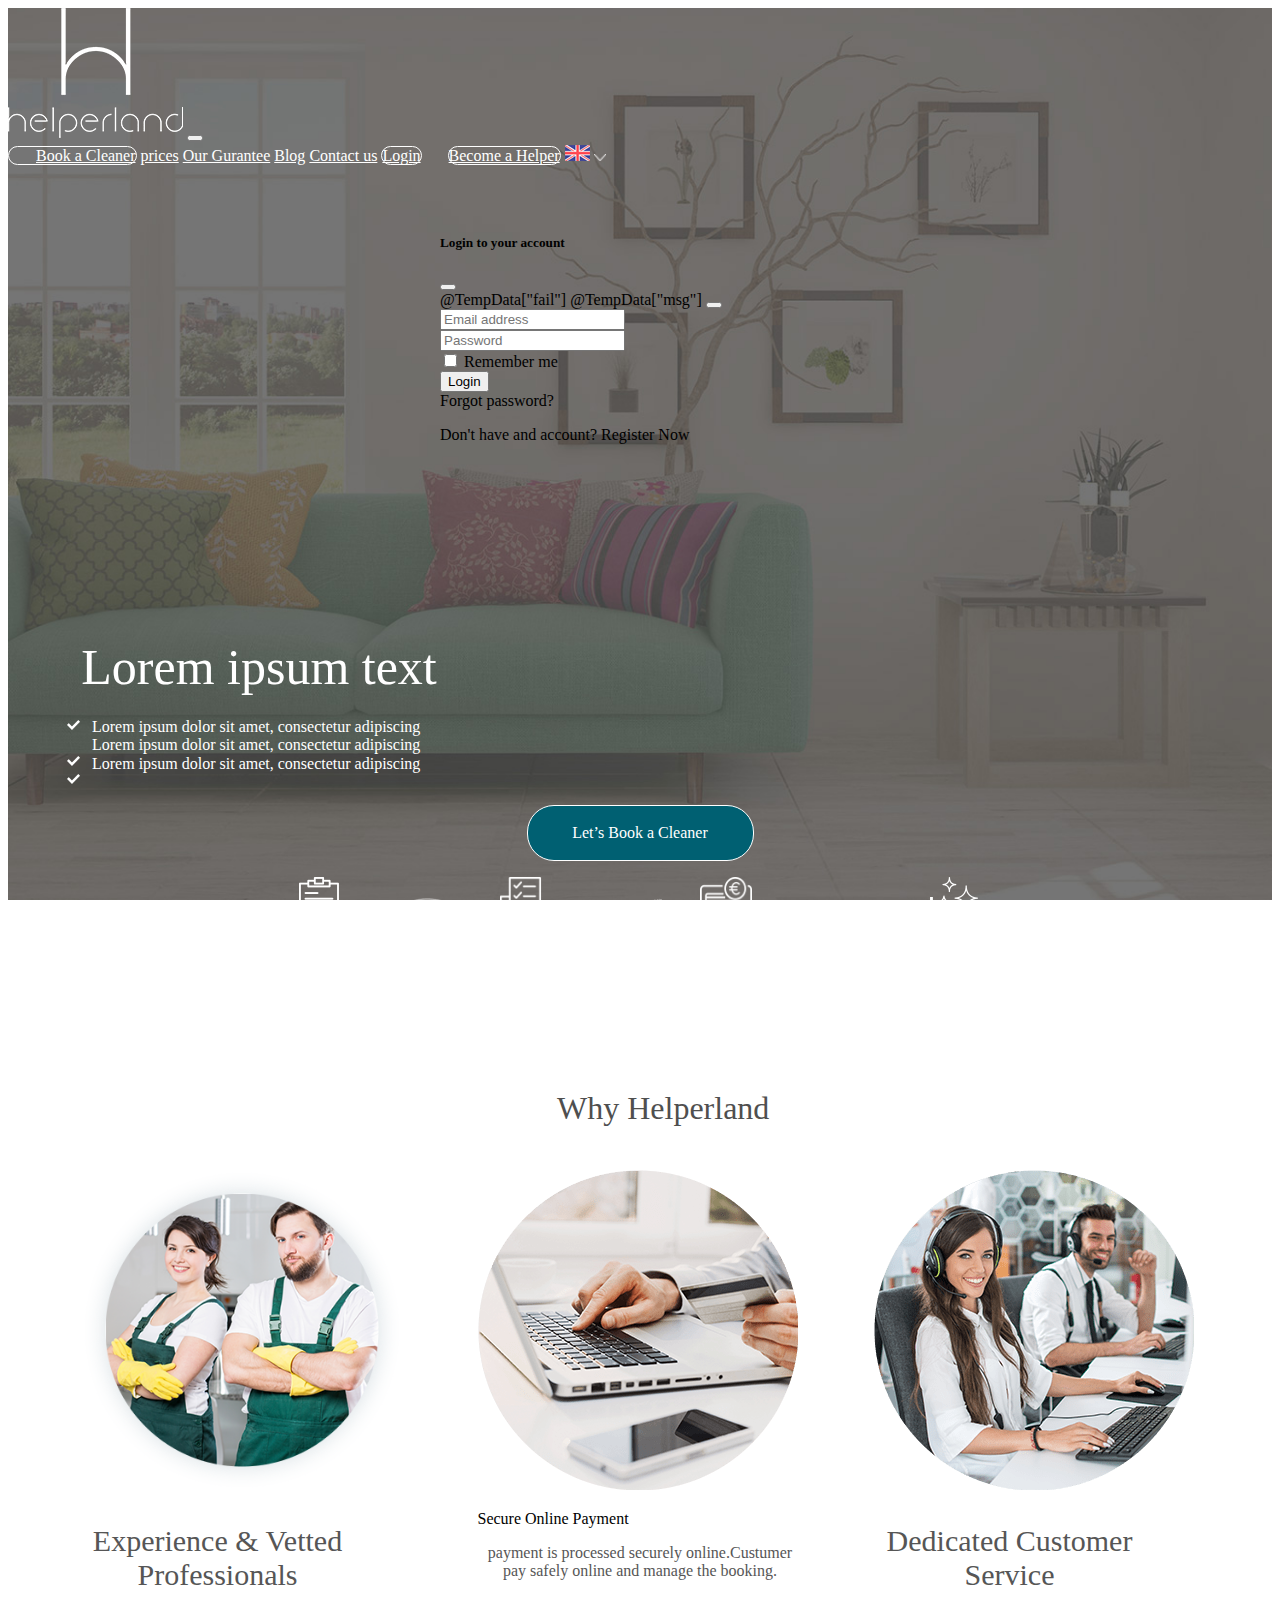
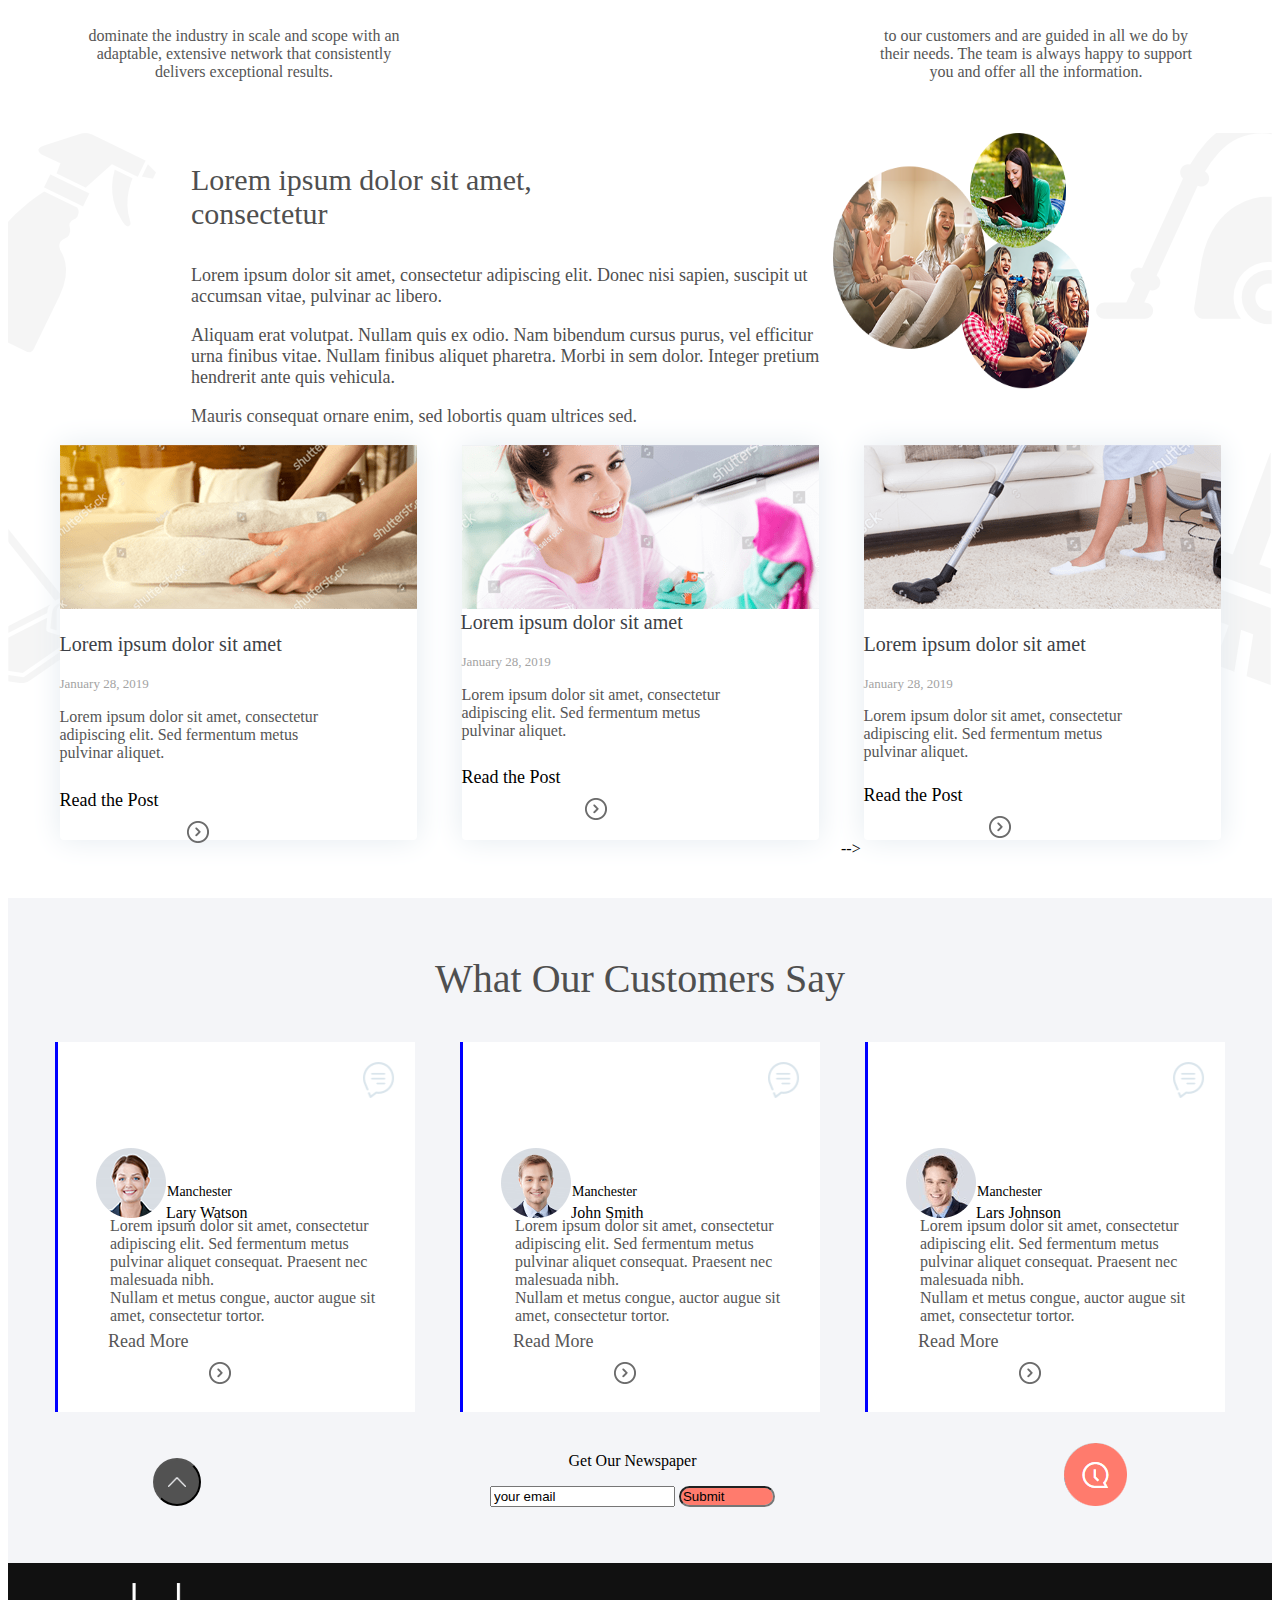
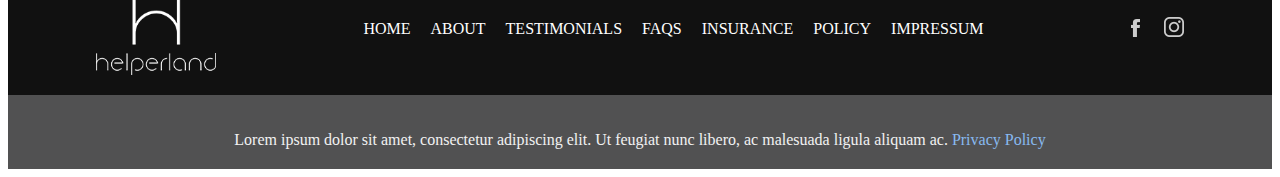
<file: index.html>
<!doctype html>
<html lang="en">

<head>
    <!-- Required meta tags -->
    <meta charset="utf-8">
    <meta name="viewport" content="width=device-width, initial-scale=1">

    <!-- Bootstrap CSS -->
    <link href="https://cdn.jsdelivr.net/npm/bootstrap@5.0.2/dist/css/bootstrap.min.css" rel="stylesheet" integrity="sha384-EVSTQN3/azprG1Anm3QDgpJLIm9Nao0Yz1ztcQTwFspd3yD65VohhpuuCOmLASjC" crossorigin="anonymous">

    <script src="https://ajax.googleapis.com/ajax/libs/jquery/3.5.1/jquery.min.js"></script>
    <title>Hello, world!</title>
    <link href="css/style.css" rel="stylesheet">
    <link href="https://cdn.jsdelivr.net/npm/bootstrap@5.1.3/dist/css/bootstrap.min.css" rel="stylesheet" integrity="sha384-1BmE4kWBq78iYhFldvKuhfTAU6auU8tT94WrHftjDbrCEXSU1oBoqyl2QvZ6jIW3" crossorigin="anonymous" />
    <!-- <script>
        $(document).ready(function() {
            $(window).scroll(function() {
                var scroll = $(window).scrollTop();
                if (scroll > 50) {
                    $(".nav.navbar.fixed-top.navbar-expand-lg.navbar-light ").css("background ", "blue ");
                } else {
                    $(".nav.navbar.fixed-top.navbar-expand-lg.navbar-light ").css("background ", "#333 ");
                }
            })
        })
    </script> -->
    <script>
        $(function() {
            $(document).scroll(function() {
                var $nav = $(".fixed-top");
                $nav.toggleClass('scrolled', $(this).scrollTop() > $nav.height());
                var $nav = $(".helperhii");
                $nav.toggleClass('helperlandh', $(this).scrollTop() > $nav.height());
                var $nav = $(".book");
                $nav.toggleClass('booknow', $(this).scrollTop() > $nav.height());
                var $nav = $(".loginnow");
                $nav.toggleClass('loginnow123', $(this).scrollTop() > $nav.height());
                var $nav = $(".becomenow");
                $nav.toggleClass('becomenow123', $(this).scrollTop() > $nav.height());

            });
        });
    </script>
</head>

<body>


    <header class="star">
        <!--navbar starts from here-->
        <div>
            <nav class="navbar fixed-top  navbar-expand-lg  navbar-light   ">
                <div class="container-fluid">
                    <a class="navbar-brand" href="#"><img class="helperhii " src="images/white-logo-transparent-background.png" class="helperlandi"></a>
                    <button class="navbar-toggler" type="button" data-bs-toggle="collapse" data-bs-target="#navbarNavAltMarkup" aria-controls="navbarNavAltMarkup" aria-expanded="false" aria-label="Toggle navigation">
          <span class="navbar-toggler-icon"></span>
        </button>
                    <div class="collapse navbar-collapse" id="navbarNavAltMarkup">
                        <div class="mx-auto"></div>
                        <div class=" navbar-nav  ">
                            <a class="nav-link round-rectangle book" href="#" style="padding-left: 27px;">Book a Cleaner</a>
                            <a class="nav-link active nav-ram px-3" aria-current="page" href="#">prices</a>
                            <a class="nav-link nav-ram px-3" href="#">Our Gurantee</a>
                            <a class="nav-link nav-ram px-3" href="#">Blog</a>
                            <a class="nav-link nav-ram px-3" href="#">Contact us</a>
                            <a class="nav-link round-rectangle1 loginnow px-4 " href="#" data-bs-toggle="modal" data-bs-target="#exampleModal">Login</a>
                            <a class="nav-link round-rectangle becomenow px-3" href="#" style="margin-left: 22px;">Become a Helper</a>
                            <a class="nav-link nav-ram px-2" href="#"><img class="uslogo" src="images/ic-flag.png" style="margin-top: 3px; height: 16px; width: 25px;"></a>
                            <a class="nav-link nav-ram px-2" href="#"><img class="uslogo" src="images/final-navbar-down.png" style="margin-top: 3px; width: 12px;
                  height: 7px; 
opacity: 1;"></a>


                        </div>
                    </div>
                </div>
            </nav>
        </div>




        <!-- <div class="modal fade show" id="loginmodal" aria-labelledby="loginModalLabel" tabindex="-1" style="display: block;" aria-modal="true" role="dialog">
            <div class="modal-dialog modal-dialog-centered justify-content-center">
                <div class="modal-content">
                    <div class="modal-header p-0 border-0 mb-4">
                        <h5 class="modal-title" id="loginModalLabel">Log In to your Account</h5>
                        <button type="button" class="btn-close" data-bs-dismiss="modal" aria-label="Close"></button>
                    </div>
                    <div class="modal-body p-0">
                        <form class="loginModalForm">
                            <input type="email" class="form-control mb-3" name="loginEmail" id="loginEmail" placeholder="Email">
                            <input type="password" class="form-control mb-3" name="loginPassword" id="loginPassword" placeholder="Password">
                            <label class="form-check-label mb-2" for="saveLoginInfoCheckBox">
                            <input class="form-check-input" type="checkbox" value="" id="saveLoginInfoCheckBox">
                            Remember Me
                        </label>
                            <button class="text-white w-100 border-0 rounded-pill d-block" disabled="">Login</button>
                        </form>
                        <a href="#" class="d-block mt-4 mb-1 text-center" data-bs-toggle="modal" data-bs-target="#forgetPasswordModal">Forget Password?</a>
                        <div class="createAccountDiv">
                            Don't have account?
                            <a href="#">Create an account</a>
                        </div>
                    </div>
                </div>
            </div>
        </div> -->





        <!-- <div class="bg-modal modal fade show " id="myModal" tabindex="-1" role="dialog" aria-modal="true" aria-labelledby="myModalLabel">
            <div class="modal-dialog modal-dialog-centered"> 
            <div class="modal_login">
                <p class="login">Login to your Account</p>
                <div class="email_login">
                    <input type="text" name="name" placeholder="Email">
                    <i class="fas fa-user"></i>
                </div>
                <div class="email_login">
                    <input type="password" name="name" placeholder="Password">
                    <i class="fas fa-lock"></i>
                </div>
                <div class="remember_me">
                    <input type="checkbox" id="remember" name="remember">
                    <label for="remember">Remembar Me</label>
                </div>
                <button type="button" class="login_btn">Login</button>
                <div class="no_account">
                    <p><a id="forgot_password" href="#" data-toggle="modal" data-target="#myModal_new" style="color: #1d7a8c;text-decoration: none;">Forgot Password?</a></p>
                    <p>Don't have a account ?<br> <a href="#" id="create_acc" style="color: #1d7a8c;text-decoration: none;"> Create an account</a></p>
                </div>

                <div class="modal_close">
                    <button type="button" class="close" data-dismiss="modal" aria-label="Close"><span aria-hidden="true">×</span></button>

                </div>

            </div>
             </div> 
        </div> -->


        <!-- Modal -->
        <div class="modal fade  " id="exampleModal" tabindex="-1" aria-labelledby="exampleModalLabel" aria-hidden="true">
            <div class="modal-dialog modal-dialog-centered ">

                <div class="modal-content ">
                    <div class="modal-header">
                        <h5 class="modal-title" id="exampleModalLabel">Login to your account</h5>
                        <button type="button" class="btn-close" data-bs-dismiss="modal" aria-label="Close"></button>
                    </div>
                    <div class="@TempData[" add "] alert-danger alert-dismissible fade" role="alert" id="loginFailAlert">
                        @TempData["fail"] @TempData["msg"]
                        <button type="button" class="btn-close" data-bs-dismiss="alert" aria-label="Close"></button>
                    </div>



                    <form asp-controller="UserManagement" asp-action="Login" method='post' method='post'>
                        <div class="modal-body ">

                            <input type="text" asp-for="username" class="form-control" placeholder="Email address">

                            <br />
                            <input type="password" asp-for="password" class="form-control" placeholder="Password">

                            <div class="form-check" style="text-align:left">
                                <input type="checkbox" asp-for="remember" class="form-check-input" id="">
                                <label class="form-check-label" for="exampleCheck1">Remember me</label>
                            </div>
                        </div>
                        <div class="modal-footer">

                            <Button type="submit" class="nav-link faq-nav-link  faq-nav-link-border mx-auto">Login</Button>



                        </div>
                    </form>
                    <a data-bs-toggle="modal" data-bs-target="#forgetPwdModal">Forgot password?</a>
                    <p>Don't have and account? <a asp-controller="UserManagement" asp-action="CustomerSignUp">Register Now</a></p>
                </div>


            </div>
        </div>


        <!-- Forgot Password Modal  -->
        <!-- <div class="bg-modal-fp modal fade show " id="myModal_new" tabindex="-1" role="dialog" aria-labelledby="myModalLabel">
            <div class="modal-dialog modal-dialog-centered">
                <div class="modal_fp ">
                    <p class="login mt-2">Forgot Password</p>
                    <div class="email_login">
                        <input type="text" name="name" placeholder="Email">
                    </div>
                    <button type="button" class="login_btn">Send</button>
                    <div class="no_account">
                        <p><a id="login_fp" href="#" class="show-modal" style="color: #1d7a8c;text-decoration: none;" data-toggle="modal" data-target="#myModal">Login Now</a></p>
                    </div>
                    <div class="modal_close">
                        <button type="button" class="close" data-dismiss="modal" aria-label="Close"><span aria-hidden="true">×</span></button>

                    </div>

                </div>
            </div>
        </div> -->




        <!-- <script>
            $(function() {
                var header = $(".navbar.navbar-expand-lg.navbar-light");

                $(window).scroll(function() {
                    var scroll = $(window).scrollTop();
                    if (scroll >= 50) {
                        header.addClass("scrolled");
                    } else {
                        header.removeClass("scrolled");
                    }
                });

            });
        </script> -->

        <div style="display: flow-root;">
            <div class="text1" id="text1">
                <p>Lorem ipsum text</p>
            </div>
            <img src="images/forma-1-copy-10.png" class="forma1">
            <p class="text2 ">Lorem ipsum dolor sit amet, consectetur adipiscing</p>

            <img src="images/forma-1-copy-10.png" class="forma2">
            <p class="text3">Lorem ipsum dolor sit amet, consectetur adipiscing</p>

            <img src="images/forma-1-copy-10.png" class="forma3">
            <p class="text4">Lorem ipsum dolor sit amet, consectetur adipiscing</p>


            <div class="book1">
                <p class="ract">Let’s Book a Cleaner</p>
            </div>
            <div class="allogo">


                <div class="l1">
                    <img src="images\forma-1-copy.png" class="fl1">

                    <p class="ll1">Enter your postcode</p>
                </div>

                <img src="images/step-arrow-1.png" class="fl2">

                <div class="l1">
                    <img src="images/group-22.png" class="ig2">
                    <p class="ll2">Select your plan</p>
                </div>

                <img src="images/step-arrow-1-copy.png" class="step1">


                <div class="l1">
                    <img src="images/forma-1.png" class="pay">
                    <p class="ll3">Pay securely online</p>
                </div>


                <p class="logo6"><img src="images/step-arrow-1.png" class="step2"></p>

                <div class="l1">
                    <img src="images/4thlogo.png" class="fouethl">
                    <p class="ll4">Enjoy amazing service</p>
                </div>

            </div>
            <div class="headerlast">
                <img src="images/ellipse-525.png" class="hel">

                <img src="images/shape-1.png" class="ishape">
            </div>
        </div>
    </header>

    <section id="why">
        <p class="w">Why Helperland</p>



        <div class="mainhelper">
            <div class="helper">
                <img src="images/helper-img-1.png" style="width: 320px; height: 320px;">
                <p class="pe1">Experience & Vetted Professionals</p>
                <p class="pdo">dominate the industry in scale and scope with an adaptable, extensive network that consistently delivers exceptional results.</p>
            </div>


            <div class="helper2">
                <img class="weyboard" src="images/weyboard.png">
                <p class="pse">Secure Online Payment</p>
                <p class="payment">payment is processed securely online.Custumer pay safely online and manage the booking. </p>
            </div>


            <div class="helper3" style="">
                <img src="images/headphones.png" style="width: 320px;
              height: 320px;   ">
                <p class="dedicated">Dedicated Customer Service</p>
                <p class="toour">to our customers and are guided in all we do by their needs. The team is always happy to support you and offer all the information. </p>
            </div>
        </div>
        <div class="mainlorem">
            <div class="firstlorem">
                <div class="secondlorem">
                    <p class="lorem">Lorem ipsum dolor sit amet, consectetur</p>
                    <p class="lorem1">Lorem ipsum dolor sit amet, consectetur adipiscing elit. Donec nisi sapien, suscipit ut accumsan vitae, pulvinar ac libero. </p>
                    <p class="lorem2">Aliquam erat volutpat. Nullam quis ex odio. Nam bibendum cursus purus, vel efficitur urna finibus vitae. Nullam finibus aliquet pharetra. Morbi in sem dolor. Integer pretium hendrerit ante quis vehicula.
                    </p>
                    <p class="lorem3">Mauris consequat ornare enim, sed lobortis quam ultrices sed.</p>
                </div>
                <div class="secondlorem">
                    <img src="images/groupphoto.png" style="width: 256px;
      height: 256px;">
                </div>
            </div>


            <div class="firstblog">
                <div class="secondblog">
                    <section class="blog1">
                        <img src="images/blog1.png" class="ib1">
                        <p class="bl1">Lorem ipsum dolor sit amet</p>
                        <p style="text-align: left;
            letter-spacing: 0px;
            color: #A3A3A3;
            opacity: 1; font-size:13px; ">January 28, 2019</p>

                        <p class="bll1">Lorem ipsum dolor sit amet, consectetur adipiscing elit. Sed fermentum metus pulvinar aliquet.
                        </p>
                        <p class="blll1">Read the Post</p>
                        <img src="images/right-arrow.png" style="margin-left: 127px;
                        /* margin-bottom: 36px; */
                        margin-top: -80px;
      opacity: 1;    ">

                    </section>
                </div>


                <div class="secondblog">
                    <section class="blog2">
                        <img src="images/blog2.png" class="mainl1">
                        <p class="bl2">Lorem ipsum dolor sit amet</p>
                        <p class="mainj1">January 28, 2019</p>
                        <p class="bll2">Lorem ipsum dolor sit amet, consectetur adipiscing elit. Sed fermentum metus pulvinar aliquet.
                        </p>
                        <p class="blll2">Read the Post</p>
                        <img src="images/right-arrow.png" class="read1">
                    </section>

                </div>


                <div class="secondblog">
                    <section class="blog3">
                        <img src="images/blog3.png" class="mainl2">
                        <p class="bl3 ">Lorem ipsum dolor sit amet</p>
                        <p class="mainj2 ">January 28, 2019</p>

                        <p class="bll3 ">Lorem ipsum dolor sit amet, consectetur adipiscing elit. Sed fermentum metus pulvinar aliquet.
                        </p>
                        <p class="blll3 ">Read the Post</p>
                        <img src="images/right-arrow.png " class="read2">
                    </section>-->
                </div>

            </div>
        </div>
        </div>
        </div>






        <!-- <p class="ourblog ">Our Blog</p>

        <section class="blog1 ">
      <img src="images/blog1.png " style="width: 357px; height: 164px; margin-left: -1px; margin-top: 0px; ">
      <p class="bl1 ">Lorem ipsum dolor sit amet</p>
      <p  style="text-align: left; letter-spacing: 0px; color: #A3A3A3; opacity: 1; font-size:13px; ">January 28, 2019</p>

      <p class="bll1 ">Lorem ipsum dolor sit amet, consectetur adipiscing elit. Sed fermentum metus pulvinar aliquet.</p>
      <p  class="blll1 ">Read the Post</p>
      <img src="images/right-arrow.png " style="width: 29px; height: 9px; opacity: 1; margin-top: -82px; margin-left: 124px; ">

        </section>
      
      
      
        <section class="blog2 ">
      <img src="images/blog2.png " style="width: 357px; height: 164px;margin-left: 0px; margin-top: 0px; ">
      <p class="bl2 ">Lorem ipsum dolor sit amet</p>
      <p  style="text-align: left; letter-spacing: 0px; color: #A3A3A3; opacity: 1; font-size:13px; ">January 28, 2019</p>
      <p class="bll2 ">Lorem ipsum dolor sit amet, consectetur adipiscing elit. Sed fermentum metus pulvinar aliquet.</p>
      <p  class="blll2 ">Read the Post</p>
      <img src="images/right-arrow.png " style="width: 29px; height: 9px; opacity: 1; margin-left: 123px; margin-top: -83px; ">
        </section>

 

          <section class="blog3 ">
      <img src="images/blog3.png " style="width: 357px; height: 164px; margin-left: 0px; margin-top: 0px; ">
      <p class="bl3 ">Lorem ipsum dolor sit amet</p>
      <p  style="text-align: left; letter-spacing: 0px; color: #A3A3A3; opacity: 1; font-size:13px;width: 99px; height: 15px; ">January 28, 2019</p>
     
      <p class="bll3 ">Lorem ipsum dolor sit amet, consectetur adipiscing elit. Sed fermentum metus pulvinar aliquet.</p>
      <p  class="blll3 " style="width: 150px ">Read the Post</p>
      <img src="images/right-arrow.png " style="width: 29px; height: 9px; opacity: 1;margin-top: -82px; margin-left: 125px; ">
    </section>-->

        <section class="customersay ">

            <p class="whatour"> What Our Customers Say</p>
            <div class="maincust ">
                <div class="secondcust ">
                    <section class="lary ">
                        <img src="images/message.png " class="imagem1">
                        <p> <img src="images/say1.png " class="say1">Lary Watson</p>
                        <p class="manch1">Manchester</p>

                        <p class="bigline1">Lorem ipsum dolor sit amet, consectetur adipiscing elit. Sed fermentum metus pulvinar aliquet consequat. Praesent nec malesuada nibh.<br> Nullam et metus congue, auctor augue sit amet, consectetur tortor.
                        </p>

                        <p class="readmore1">Read More</p>
                        <img src="images/right-arrow.png " class="righta1">
                    </section>
                </div>



                <div class="secondcust ">
                    <section class="john ">
                        <img src="images/message.png " class="imagem2">
                        <p> <img src="images/say2.png " class="say2">John Smith</p>
                        <p class="manch2">Manchester</p>

                        <p class="bigline2">Lorem ipsum dolor sit amet, consectetur adipiscing elit. Sed fermentum metus pulvinar aliquet consequat. Praesent nec malesuada nibh.<br> Nullam et metus congue, auctor augue sit amet, consectetur tortor.
                        </p>

                        <p class="readmore2">Read More</p>
                        <img src="images/right-arrow.png " class="righta2">
                    </section>
                </div>


                <div class="secondcust ">
                    <section class="lars ">
                        <img src="images/message.png " class="message3">
                        <p> <img src="images/say3.png " class="say3">Lars Johnson</p>
                        <p class="manch3">Manchester</p>

                        <p class="bigline3">Lorem ipsum dolor sit amet, consectetur adipiscing elit. Sed fermentum metus pulvinar aliquet consequat. Praesent nec malesuada nibh.<br> Nullam et metus congue, auctor augue sit amet, consectetur tortor.
                        </p>

                        <p class="readmore3">Read More</p>
                        <img src="images/right-arrow.png " class="righta3">
                    </section>
                </div>
            </div>





            <div>
                <div class="g1 " style="margin-bottom: 53px; ">
                    <div class="g11 ">
                        <!-- <p>1</p> -->
                        <!-- <div class="Ellipse-649 " id="arrow "><img src="images/white-upper.png " style="width: 19px; height: 10px; background-color: #525252; "> -->
                        <button onclick="topFunction() " id="myBtn " class="Ellipse-649 " title="Go to top "><img src="images/white-upper.png " class="whiteupper" ></button>
                        <!-- </div> -->
                    </div>
                    <div class="g12 ">

                        <p class="getour">Get Our Newspaper</p>
                        <div class="g112 ">
                            <!-- <p></p> -->
                            <input type="text " id="email " name="email " value="your email ">
                            <input type="submit " id="submit" value="Submit ">
                        </div>

                    </div>
                    <div class="g13 ">
                        <!-- <p>3</p> -->

                        <img src="images/layer-598.png " class="layer598">
                    </div>
                </div>
            </div>

            <!-- <div class="Ellipse-649 "><img src="images/white-upper.png " style="width: 19px; height: 10px; background-color: #525252; -->

            <!-- opacity: 1;"></div> -->
            <!-- <img src="images/white-upper.png" style="width: 19px; -->
            <!-- height: 10px; margin: 57px 83px 76px 70px; background-color: #525252; -->
            <!-- padding: 18px 14px 20px;margin-top: -152px; -->
            <!-- margin-left: 80px; -->
            <!-- opacity: 1;"> -->
            <!-- <p class="youremail">YOUR EMAIL</p>
              <p class="submit">submit</p>
              <img src="images/layer-598.png" style="width: 63px;
              height: 63px;
              background: transparent url('img/-e-Layer 598.png') 0% 0% no-repeat padding-box;
              opacity: 1; margin-top: -175px;
    margin-left: 1214px;"> -->


            <!-- <section class="endsection">
        <img src="images/white-logo-transparent-background.png" style="width: 120px;
  height: 92px; margin-left: 115px; margin-top: 20px; ">
        <section class="endnav">
          <a href="#" style="margin-left: 489px;
  margin-top: -67px;">HOME</a><a href="#">ABOUT</a> <a href="#">TESTIMONIALS </a><a href="">FAQS</a> <a
            href="">INSURANCE</a> <a href="" ">POLICY </a><a href="">IMPRESSUM</a> -->
            <!-- <img src=" images/ic-facebook.png" style="width: 9px;
height: 18px;
margin-left:1388px ; margin-top: -87.01px;
opacity: 1;">
            <img src="images/ic-instagram.png" style="width: 20px;
height: 20px;
margin-left: 1410px;
    margin-top: -132.01px;
opacity: 1;"> -->



            <section class="endsection">
                <img src="images/white-logo-transparent-background.png" style="width: 120px;
      height: 92px; ">
                <div class="endnav">
                    <a href="#">HOME</a><a href="#">ABOUT</a> <a href="#">TESTIMONIALS </a><a href="">FAQS</a> <a href="">INSURANCE</a> <a href="" ">POLICY </a><a href=" ">IMPRESSUM</a>
  </div>
  <div>
    <img src=" images/ic-facebook.png " style="width: 9px; height: 18px; opacity: 1; margin-right: 20px; ">
      <img src="images/ic-instagram.png " style="width: 20px; height: 20px; opacity: 1; ">
  </div>
</section>


<div class="lastsection ">
  <p class="lasthomeline ">Lorem ipsum dolor sit amet, consectetur adipiscing elit. Ut feugiat nunc libero, ac
    malesuada ligula aliquam ac. <span class="end "> Privacy Policy</span></p>
</div>





        </section>

      </section>


      <!-- <section class="lastsection ">
        <p class="lasthomeline ">Lorem ipsum dolor sit amet, consectetur adipiscing elit. Ut feugiat nunc libero, ac
          malesuada ligula aliquam ac. <span class="end "> Privacy Policy</span></p>
      </section> -->











    </section>







  </section>

  <!-- Optional JavaScript; choose one of the two! -->

  <!-- Option 1: Bootstrap Bundle with Popper -->
  <script src="https://cdn.jsdelivr.net/npm/bootstrap@5.0.2/dist/js/bootstrap.bundle.min.js "
    integrity="sha384-MrcW6ZMFYlzcLA8Nl+NtUVF0sA7MsXsP1UyJoMp4YLEuNSfAP+JcXn/tWtIaxVXM "
    crossorigin="anonymous "></script>

  <!-- Option 2: Separate Popper and Bootstrap JS -->
  <!--
    <script src="https://cdn.jsdelivr.net/npm/@popperjs/core@2.9.2/dist/umd/popper.min.js " integrity="sha384-IQsoLXl5PILFhosVNubq5LC7Qb9DXgDA9i+tQ8Zj3iwWAwPtgFTxbJ8NT4GN1R8p " crossorigin="anonymous "></script>
    <script src="https://cdn.jsdelivr.net/npm/bootstrap@5.0.2/dist/js/bootstrap.min.js " integrity="sha384-cVKIPhGWiC2Al4u+LWgxfKTRIcfu0JTxR+EQDz/bgldoEyl4H0zUF0QKbrJ0EcQF " crossorigin="anonymous "></script>
    -->

    <script>
      //Get the button
      var mybutton = document.getElementById("arrow ");
      
      // When the user scrolls down 20px from the top of the document, show the button
      window.onscroll = function() {scrollFunction()};
      
      function scrollFunction() {
        if (document.body.scrollTop > 20 || document.documentElement.scrollTop > 20) {
          mybutton.style.display = "block ";
        } else {
          mybutton.style.display = "none ";
        }
      }
      
      // When the user clicks on the button, scroll to the top of the document
      function topFunction() {
        document.body.scrollTop = 0;
        document.documentElement.scrollTop = 0;
      }
      </script>
        <!-- <script>
          $(function() {
              var header = $("nav.navbar.scrolled.navbar-expand-lg.navbar-light ");

              $(window).scroll(function() {
                  var scroll = $(window).scrollTop();
                  if (scroll >= 50) {
                      header.addClass("scrolled " );
                  }
                  //  else {
                  //     header.removeClass("scrolled ");
                  // }
              });

          });
      </script> -->
<!-- <script>
      $(document).ready(function(){
        $(window).scroll(function(){
            var scroll = $(window).scrollTop();
            if (scroll > 50) {
              $("nav.navbar.fixed-top.navbar-expand-lg.navbar-light ").css("background " , "blue ");
            }
      
            else{
                $(".navbar ").css("background " , "#333 ");  	
            }
        })
      })
      </script> -->
      <script>
      $(document).ready(function() {
        $(".ishape ").click(function() {
             $('html, body').animate({
                 scrollTop: $(".mainhelper ").offset().top
             }, 1500);
         });
        });
        </script>
<script src="https://ajax.googleapis.com/ajax/libs/jquery/3.5.1/jquery.min.js "></script>
<script type="text/javascript " src="https://code.jquery.com/jquery-1.12.0.min.js "></script>
        <script src="https://maxcdn.bootstrapcdn.com/bootstrap/3.3.7/js/bootstrap.min.js " integrity="sha384-Tc5IQib027qvyjSMfHjOMaLkfuWVxZxUPnCJA7l2mCWNIpG9mGCD8wGNIcPD7Txa " crossorigin="anonymous "></script>
        <script src="https://cdn.jsdelivr.net/npm/bootstrap@5.0.2/dist/js/bootstrap.bundle.min.js " integrity="sha384-MrcW6ZMFYlzcLA8Nl+NtUVF0sA7MsXsP1UyJoMp4YLEuNSfAP+JcXn/tWtIaxVXM " crossorigin="anonymous "></script>


      
</body>

</html>
</file>
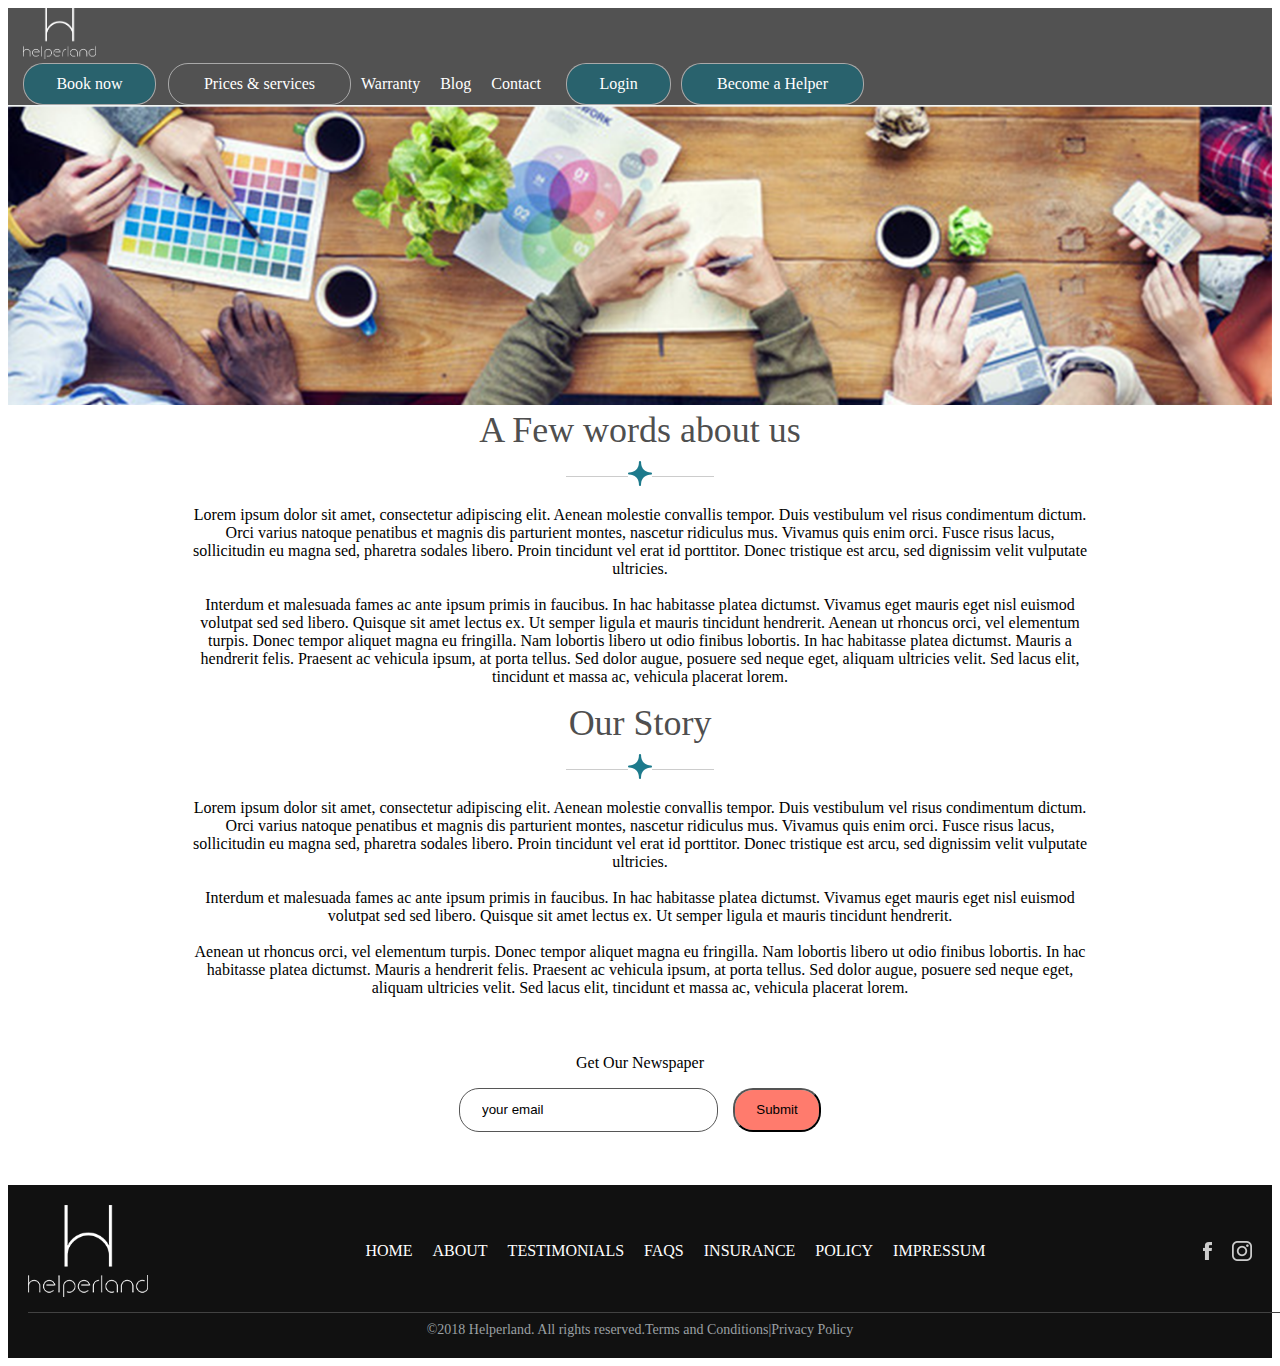
<file: aboutus.html>
<!doctype html>
<html lang="en">

<head>
    <!-- Required meta tags -->
    <meta charset="utf-8">
    <meta name="viewport" content="width=device-width, initial-scale=1">

    <!-- Bootstrap CSS -->
    <link href="https://cdn.jsdelivr.net/npm/bootstrap@5.0.2/dist/css/bootstrap.min.css" rel="stylesheet" integrity="sha384-EVSTQN3/azprG1Anm3QDgpJLIm9Nao0Yz1ztcQTwFspd3yD65VohhpuuCOmLASjC" crossorigin="anonymous">

    <title>about us!</title>
    <link href="css/style5.css" rel="stylesheet">
</head>

<body>
    <section class="navbar">
        <img class="whitelogo" src="images/white-logo-transparent-background.png">
        <div class="nav1">
            <a href="#" class="book">Book now</a>
            <a href="#" class="prices">Prices & services</a>
            <a href="#" class="warranty">Warranty</a>
            <a href="" class="blog">Blog </a>
            <a href="" class="contact147">Contact</a>
            <a href="" class="login">Login </a>
            <a href="" class="become">Become a Helper</a>
        </div>
    </section>


    <img src="images/hero-banner-img.png" class="contact">

    <p class="afew">A Few words about us</p>

    <div class="mainstar">
        <div class="line"></div>
        <div clss="star123">
            <img class="star789" src="images/star.png">
        </div>
        <div class="line"></div>
    </div>


    <p id="firstp">Lorem ipsum dolor sit amet, consectetur adipiscing elit. Aenean molestie convallis tempor. Duis vestibulum vel risus condimentum dictum.<br> Orci varius natoque penatibus et magnis dis parturient montes, nascetur ridiculus mus. Vivamus quis enim orci.
        Fusce risus lacus,<br> sollicitudin eu magna sed, pharetra sodales libero. Proin tincidunt vel erat id porttitor. Donec tristique est arcu, sed dignissim velit vulputate <br>ultricies.
        <br><br> Interdum et malesuada fames ac ante ipsum primis in faucibus. In hac habitasse platea dictumst. Vivamus eget mauris eget nisl euismod <br>volutpat sed sed libero. Quisque sit amet lectus ex. Ut semper ligula et mauris tincidunt hendrerit.
        Aenean ut rhoncus orci, vel elementum <br>turpis. Donec tempor aliquet magna eu fringilla. Nam lobortis libero ut odio finibus lobortis. In hac habitasse platea dictumst. Mauris a <br>hendrerit felis. Praesent ac vehicula ipsum, at porta tellus.
        Sed dolor augue, posuere sed neque eget, aliquam ultricies velit. Sed lacus elit,<br> tincidunt et massa ac, vehicula placerat lorem.</p>








    <p class="ourstory">Our Story</p>

    <div class="mainstar">
        <div class="line"></div>
        <div clss="star123">
            <img class="star456" src="images/star.png">
        </div>
        <div class="line"></div>
    </div>


    <p class="secondp">Lorem ipsum dolor sit amet, consectetur adipiscing elit. Aenean molestie convallis tempor. Duis vestibulum vel risus condimentum dictum.<br> Orci varius natoque penatibus et magnis dis parturient montes, nascetur ridiculus mus. Vivamus quis enim orci.
        Fusce risus lacus,<br> sollicitudin eu magna sed, pharetra sodales libero. Proin tincidunt vel erat id porttitor. Donec tristique est arcu, sed dignissim velit vulputate<br> ultricies. <br><br>Interdum et malesuada fames ac ante ipsum primis in
        faucibus. In hac habitasse platea dictumst. Vivamus eget mauris eget nisl euismod<br> volutpat sed sed libero. Quisque sit amet lectus ex. Ut semper ligula et mauris tincidunt hendrerit. <br><br>Aenean ut rhoncus orci, vel elementum turpis. Donec
        tempor aliquet magna eu fringilla. Nam lobortis libero ut odio finibus lobortis. In hac <br>habitasse platea dictumst. Mauris a hendrerit felis. Praesent ac vehicula ipsum, at porta tellus. Sed dolor augue, posuere sed neque eget,<br> aliquam
        ultricies velit. Sed lacus elit, tincidunt et massa ac, vehicula placerat lorem.</p>


    <div class="g12">

        <p class="getourp">Get Our Newspaper</p>
        <div class="g112">
            <!-- <p></p> -->
            <input type="text" id="email" name="email" value="your email">
            <input type="submit" id="submit" value="Submit">
        </div>



        <section class="endsection">

            <div class="end2nd">
                <img src="images/white-logo-transparent-background.png" style="width: 120px;
    height: 92px; ">
                <div class="endnav">
                    <a href="#">HOME</a><a href="#">ABOUT</a> <a href="#">TESTIMONIALS </a><a href="">FAQS</a> <a href="">INSURANCE</a> <a href="" ">POLICY </a><a href=" ">IMPRESSUM</a>
    </div>
    <div class="if " >
      <img class="fb " src=" images/ic-facebook.png " >
        <img class="ig " src=" images/ic-instagram.png " >
    </div>
    </div>

    <div class=" 2ndend ">
    <div class=" line963 " ></div>
            </div>

    <div class=" mainallrights " ><p class="allrights "  >©2018 Helperland. All rights reserved.Terms and Conditions|Privacy Policy</p></div>        
    </div>        
  </section>







</body>

</html>
</file>
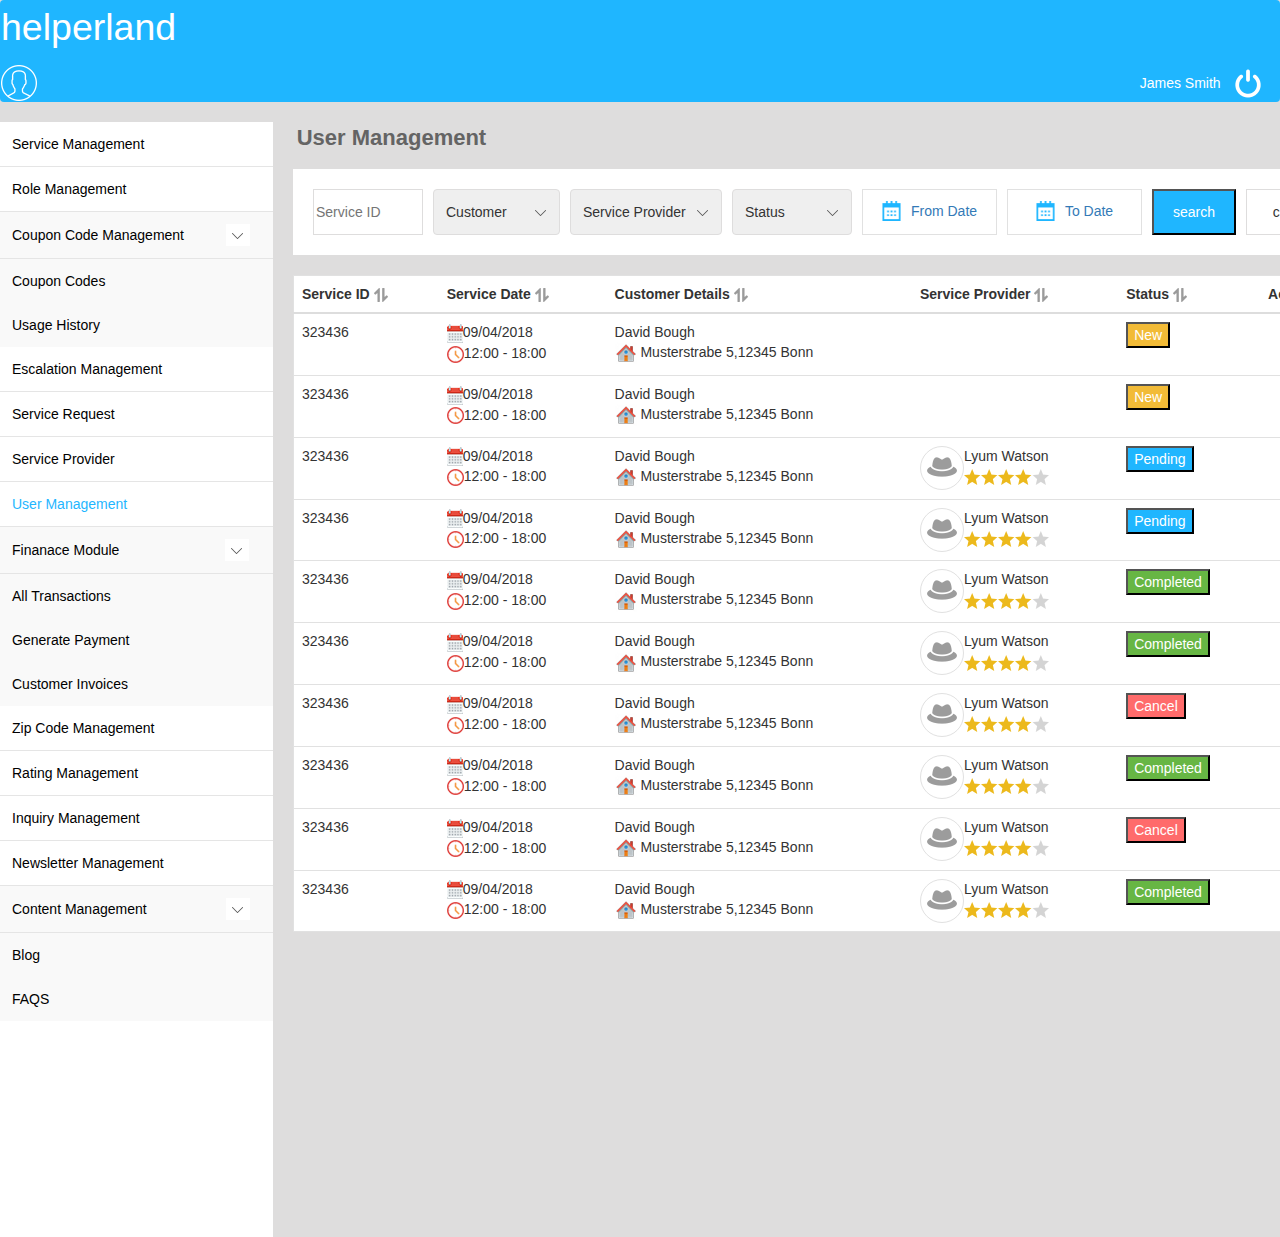
<file: admin_service_request.html>
<!doctype html>
<html lang="en">

<head>
    <!-- Required meta tags -->
    <meta charset="utf-8">
    <meta name="viewport" content="width=device-width, initial-scale=1">

    <!-- Bootstrap CSS -->
    <link href="https://cdn.jsdelivr.net/npm/bootstrap@5.0.2/dist/css/bootstrap.min.css" rel="stylesheet" integrity="sha384-EVSTQN3/azprG1Anm3QDgpJLIm9Nao0Yz1ztcQTwFspd3yD65VohhpuuCOmLASjC" crossorigin="anonymous">
    <link rel="stylesheet" href="https://cdnjs.cloudflare.com/ajax/libs/font-awesome/4.7.0/css/font-awesome.min.css">
    <link rel="stylesheet" href="https://maxcdn.bootstrapcdn.com/bootstrap/3.4.1/css/bootstrap.min.css">

    <script src="https://ajax.googleapis.com/ajax/libs/jquery/3.5.1/jquery.min.js"></script>
    <script src="https://maxcdn.bootstrapcdn.com/bootstrap/3.4.1/js/bootstrap.min.js"></script>

    <script src="https://ajax.googleapis.com/ajax/libs/jquery/3.5.1/jquery.min.js"></script>

    <title>User Admin Request</title>
    <link href="css/style10.css" rel="stylesheet">
    <script>
        $(document).ready(function() {
            $("#btn456").click(function() {
                $("#dropdown-content").toggle();
                // $("#dropdown-content").style("background-color:#F9F9F9")
            });
        });
    </script>
    <script>
        $(document).ready(function() {
            $("#btn124578").click(function() {
                $("#dropdown-content12").toggle();
                // $("#dropdown-content").style("background-color:#F9F9F9")
            });
        });
    </script>
    <script>
        $(document).ready(function() {
            $("#btn753").click(function() {
                $("#dropdown-content123").toggle();
                // $("#dropdown-content").style("background-color:#F9F9F9")
            });
        });
    </script>
    <style>
        .dropbtn {
            /* background-color: #04AA6D; */
            color: white;
            /* padding: 16px; */
            font-size: 16px;
            border: none;
        }
        
        .dropdown {
            position: relative;
            display: inline-block;
        }
        
        .dropdown-content {
            display: none;
            position: absolute;
            background-color: #f1f1f1;
            min-width: 160px;
            box-shadow: 0px 8px 16px 0px rgba(0, 0, 0, 0.2);
            z-index: 1;
        }
        
        .dropdown-content a {
            color: black;
            padding: 12px 16px;
            text-decoration: none;
            display: block;
        }
        
        .dropdown-content a:hover {
            background-color: white;
        }
        
        .dropdown:hover .dropdown-content {
            display: block;
        }
        /* .dropdown:hover .dropbtn {background-color: #3e8e41;} */
    </style>


    <!--cdn of jquery-->
    <script src="https://ajax.googleapis.com/ajax/libs/jquery/3.5.1/jquery.min.js"></script>


    <!--jquery for data table-->
    <link rel="stylesheet" type="text/css" href="https://cdn.datatables.net/1.11.3/css/jquery.dataTables.css">

    <script type="text/javascript" charset="utf8" src="https://cdn.datatables.net/1.11.3/js/jquery.dataTables.js"></script>
    <script>
        $(document).ready(function() {
            $('#table_id').DataTable({

                "dom": "tlip",
                'dom': "<'row'<'col-sm-12'tr>>" +
                    "<'row'<'col-sm-3'l>,<'col-sm-3'i><'col-sm-6'p>>",
                "lengthMenu": [
                    [5, 10, 25, 50, -1],
                    [5, 10, 25, 50, "All"]
                ],
                'language': {
                    'oPaginate': {
                        'sNext': '<i class="fa fa fa-caret-right"></i>',
                        'sPrevious': '<i class="fa fa fa-caret-left"></i>',

                    }
                },
                'aoColumnDefs': [{
                    'bSortable': false,
                    'aTargets': [-1] /* 1st one, start by the right */
                }],
                "drawCallback": function(settings) {
                    $("#tableservicerequest").wrap("<div class='table-responsive'></div>");
                },
            });

        });
    </script>



</head>

<body style="background-color: #dedddd;">
    <section class="navbar">
        <!-- <div> -->
        <p class="helperland">helperland</p>

        <div class="nav1">
            <a class="" href=""><img class="admin_user" src="images/admin-user.png"></a>



            <p class="james"> James Smith</p>
            <a class="" href="" style="margin-right: 18.36px;"><img class="logout" src="images/logout.png"></a>

        </div>
    </section>

    <div class="main123">
        <div>
            <div class="vertical-menu border" style="background-color: white;">
                <a href="#" class="service">Service Management</a>
                <a href="#" class="service">Role Management</a>
                <!-- <div style="display: flex;"> -->
                <a href="#" class="service" style="background-color: #F9F9F9;" id="btn456">Coupon Code Management      
                    <!-- <div class="dropdown">
                        <button class="btn  dropdown-toggle" type="button" data-toggle="dropdown">
            <img src="images/sp-arrow-down.png"></button>
                        <ul class="dropdown-menu">
                            <li><a href="#">HTML</a></li>
                <li><a href="#">CSS</a></li>
                <li><a href="#">JavaScript</a></li>
                </ul>
            </div> -->



            <button class="dd"><img src="images/admin-small-arrow.png">
                </button>

            </a>

            <div id="dropdown-content" style="background-color: #F9F9F9;">
                <a href="#">Coupon Codes</a>
                <a href="#"> Usage History</a>

            </div>


            <!-- </div> -->
            <a href="#" class="service">Escalation Management</a>
            <a href="#" class="service"> Service Request </a>
            <a href="#" class="service">Service Provider</a>
            <a href="#" class="active" style="border-bottom: 1px solid #e5e5e5;">User Management</a>
            <!-- <div style="display: flex;"> -->
            <a href="#" class="service" id="btn124578" style="background-color: #F9F9F9;">Finanace Module



            <button class="dd" style="margin-left: 102px;border: none;background-color: white;"><img src="images/admin-small-arrow.png"></button>
            </a>
            <div id="dropdown-content12" style="background-color: #F9F9F9;">
                <a href="#">All Transactions  </a>
                <a href="#"> Generate Payment</a>
                <a href="#"> Customer Invoices</a>
            </div>

            <!-- </div> -->
            <a href="#" class="service">Zip Code Management</a>
            <a href="#" class="service">Rating Management</a>
            <a href="#" class="service">Inquiry Management</a>
            <a href="#" class="service">Newsletter Management</a>

            <!-- <div style="display: flex;"> -->
            <a href="#" class="service" id="btn753" style="background-color: #F9F9F9;">Content Management
                <button class="dd" id="content_management" ><img src="images/admin-small-arrow.png"></button>
            </a>
            <div id="dropdown-content123" style="background-color: #F9F9F9;">
                <a href="#"> Blog</a>
                <a href="#"> FAQS</a>

            </div>

            <!-- </div> -->

            <a></a>
            <a></a>
            <a></a>
            <a></a>
            <a></a>
            <a></a>
            <a></a>
            <a></a>
            <a></a>



        </div>

    </div>




    <div>
        <div style="display: flex;">
            <div>
                <p class="um ">User Management</p>
            </div>
            <!-- <div class="add1"> <button class="anu "><img src="images/add.png">     Add New User</button></div> -->
        </div>


        <div class="maininlineform">
            <form class="form-inline" action="/action_page.php">
                <div class="serviceid123">
                    <input name="id" placeholder="Service ID" class="servicenameid">
                </div>

                <div class="dropdown">
                    <button class="btn" type="button" data-toggle="dropdown" style="width: 127px;"><div>Customer</div>
    <div><img src="images/admin-small-arrow.png"></div></button>
                    <ul class="dropdown-menu">
                        <li><a href="#">HTML</a></li>
                        <li><a href="#">CSS</a></li>
                        <li><a href="#">JavaScript</a></li>
                    </ul>
                </div>


                <div class="dropdown">
                    <button class="btn" type="button" data-toggle="dropdown" style="width: 152px;"><div>Service Provider</div>
    <div><img src="images/admin-small-arrow.png"></div></button>
                    <ul class="dropdown-menu">
                        <li><a href="#">HTML</a></li>
                        <li><a href="#">CSS</a></li>
                        <li><a href="#">JavaScript</a></li>
                    </ul>
                </div>


                <div class="dropdown">
                    <button class="btn" type="button" data-toggle="dropdown" style="width: 120px;"><div>Status</div>
    <div><img src="images/admin-small-arrow.png"></div></button>
                    <ul class="dropdown-menu">
                        <li><a href="#">HTML</a></li>
                        <li><a href="#">CSS</a></li>
                        <li><a href="#">JavaScript</a></li>
                    </ul>
                </div>

                <div class="main1stdate">
                    <a>
                        <div class="seconddate"><img src="images/admin-calendar-blue.png" style="width: 19px;
                            height: 20px;
                            margin-right: 10px;">

                            <p style=""> From Date</p>
                        </div>
                    </a>
                </div>

                <div class="main1sttodate">
                    <a>
                        <div class="secondtodate"><img src="images/admin-calendar-blue.png" style="width: 19px;
                            height: 20px;
                            margin-right: 10px;">

                            <p style=""> To Date</p>
                        </div>
                    </a>
                </div>

                <div class="mainsearch">
                    <button id="search">search</button>
                </div>

                <div class="mainclear">
                    <button id="clear">clear</button>
                </div>







            </form>
        </div>

        <div class="maintable" style="background-color: white;">
            <table class="table table-hover display" id="table_id" rules="rows">
                <thead>
                    <tr>
                        <th scope="col">Service ID <img src="images/service_table_head_symbol.png" class="head_symbol"></th>
                        <th scope="col">Service Date <img src="images/service_table_head_symbol.png" class="head_symbol"></th>
                        <th scope="col">Customer Details <img src="images/service_table_head_symbol.png" class="head_symbol"></th>
                        <th scope="col">Service Provider <img src="images/service_table_head_symbol.png" class="head_symbol"></th>
                        <th scope="col">Status <img src="images/service_table_head_symbol.png" class="head_symbol"></th>

                        <th scope="col">Action</th>
                    </tr>
                </thead>
                <tbody>
                    <tr>
                        <td>
                            323436

                        </td>
                        <td>
                            <div><img src="images/calendar2.png">09/04/2018</div>
                            <div><img src="images/layer-14.png">12:00 - 18:00</div>

                        </td>
                        <td>
                            <div>David Bough</div>
                            <div><img src="images/home.png"> Musterstrabe 5,12345 Bonn</div>
                        </td>

                        <td>

                        </td>
                        <td>
                            <button id="new">New</button>

                        </td>

                        <td>
                            <div class="dropdown">
                                <button class="dropbtn"><img src="images/3-dotts.png"></button>
                                <div class="dropdown-content">
                                    <a href="#">Edit & Reschedule</a>
                                    <a href="#">Refund</a>
                                    <a href="#">Cencel</a>
                                    <a href="#">Change SP</a>
                                    <a href="#">Escalate</a>
                                    <a href="#">History Log</a>
                                    <a href="#">Download Invoice</a>
                                </div>
                            </div>

                        </td>

                    </tr>


                    <tr>
                        <td>
                            323436

                        </td>
                        <td>
                            <div><img src="images/calendar2.png">09/04/2018</div>
                            <div><img src="images/layer-14.png">12:00 - 18:00</div>

                        </td>
                        <td>
                            <div>David Bough</div>
                            <div><img src="images/home.png"> Musterstrabe 5,12345 Bonn</div>
                        </td>

                        <td>

                        </td>
                        <td>
                            <button id="new">New</button>

                        </td>

                        <td>
                            <div class="dropdown">
                                <button class="dropbtn"><img src="images/3-dotts.png"></button>
                                <div class="dropdown-content">
                                    <a href="#">Edit & Reschedule</a>
                                    <a href="#">Refund</a>
                                    <a href="#">Cencel</a>
                                    <a href="#">Change SP</a>
                                    <a href="#">Escalate</a>
                                    <a href="#">History Log</a>
                                    <a href="#">Download Invoice</a>
                                </div>
                            </div>

                        </td>

                    </tr>


                    <tr>
                        <td>
                            323436

                        </td>
                        <td>
                            <div><img src="images/calendar2.png">09/04/2018</div>
                            <div><img src="images/layer-14.png">12:00 - 18:00</div>

                        </td>
                        <td>
                            <div>David Bough</div>
                            <div><img src="images/home.png"> Musterstrabe 5,12345 Bonn</div>
                        </td>

                        <td>
                            <div style="display: flex;">
                                <div>
                                    <div id="circle"><img src="images/cap.png" style="    /* padding: initial; */
            margin-left: 6px;
            margin-top: 10px;"></div>
                                </div>
                                <div class="mainlyumstar">
                                    <div>
                                        <p style="margin: auto;">Lyum Watson</p>
                                    </div>
                                    <div><img src="images/golden_star.png"><img src="images/golden_star.png"><img src="images/golden_star.png"><img src="images/golden_star.png"><img src="images/black_star.png"></div>
                                </div>
                            </div>
                        </td>

                        <td>
                            <button id="pending">Pending</button>

                        </td>

                        <td>
                            <div class="dropdown">
                                <button class="dropbtn"><img src="images/3-dotts.png"></button>
                                <div class="dropdown-content">
                                    <a href="#">Edit & Reschedule</a>
                                    <a href="#">Refund</a>
                                    <a href="#">Cencel</a>
                                    <a href="#">Change SP</a>
                                    <a href="#">Escalate</a>
                                    <a href="#">History Log</a>
                                    <a href="#">Download Invoice</a>
                                </div>
                            </div>

                        </td>

                    </tr>

                    <tr>
                        <td>
                            323436

                        </td>
                        <td>
                            <div><img src="images/calendar2.png">09/04/2018</div>
                            <div><img src="images/layer-14.png">12:00 - 18:00</div>

                        </td>
                        <td>
                            <div>David Bough</div>
                            <div><img src="images/home.png"> Musterstrabe 5,12345 Bonn</div>
                        </td>

                        <td>
                            <div style="display: flex;">
                                <div>
                                    <div id="circle" style="width: 44px;
                        height: 44px;
                        border-radius: 50%;
                        /* color: black; */
                        /* border-color: black; */
                        border: 1px solid #e1e1e1;"><img src="images/cap.png" style="    /* padding: initial; */
            margin-left: 6px;
            margin-top: 10px;"></div>
                                </div>
                                <div style="display: flex;
                        /* align-content: flex-start; */
                        /* align-items: center; */
                        flex-direction: column;">
                                    <div>
                                        <p style="margin: auto;">Lyum Watson</p>
                                    </div>
                                    <div><img src="images/golden_star.png"><img src="images/golden_star.png"><img src="images/golden_star.png"><img src="images/golden_star.png"><img src="images/black_star.png"></div>
                                </div>
                            </div>
                        </td>

                        <td>
                            <button id="pending" style="background-color: #1FB6FF;color: white;">Pending</button>

                        </td>

                        <td>
                            <div class="dropdown">
                                <button class="dropbtn"><img src="images/3-dotts.png"></button>
                                <div class="dropdown-content">
                                    <a href="#">Edit & Reschedule</a>
                                    <a href="#">Refund</a>
                                    <a href="#">Cencel</a>
                                    <a href="#">Change SP</a>
                                    <a href="#">Escalate</a>
                                    <a href="#">History Log</a>
                                    <a href="#">Download Invoice</a>
                                </div>
                            </div>

                        </td>

                    </tr>

                    <tr>
                        <td>
                            323436

                        </td>
                        <td>
                            <div><img src="images/calendar2.png">09/04/2018</div>
                            <div><img src="images/layer-14.png">12:00 - 18:00</div>

                        </td>
                        <td>
                            <div>David Bough</div>
                            <div><img src="images/home.png"> Musterstrabe 5,12345 Bonn</div>
                        </td>

                        <td>
                            <div style="display: flex;">
                                <div>
                                    <div id="circle" style="width: 44px;
                        height: 44px;
                        border-radius: 50%;
                        /* color: black; */
                        /* border-color: black; */
                        border: 1px solid #e1e1e1;"><img src="images/cap.png" style="    /* padding: initial; */
            margin-left: 6px;
            margin-top: 10px;"></div>
                                </div>
                                <div style="display: flex;
                        /* align-content: flex-start; */
                        /* align-items: center; */
                        flex-direction: column;">
                                    <div>
                                        <p style="margin: auto;">Lyum Watson</p>
                                    </div>
                                    <div><img src="images/golden_star.png"><img src="images/golden_star.png"><img src="images/golden_star.png"><img src="images/golden_star.png"><img src="images/black_star.png"></div>
                                </div>
                            </div>
                        </td>

                        <td>
                            <button id="completed" style="background-color: #67B644;color: white;">Completed</button>

                        </td>

                        <td>
                            <div class="dropdown">
                                <button class="dropbtn"><img src="images/3-dotts.png"></button>
                                <div class="dropdown-content">
                                    <a href="#">Edit & Reschedule</a>
                                    <a href="#">Refund</a>
                                    <a href="#">Cencel</a>
                                    <a href="#">Change SP</a>
                                    <a href="#">Escalate</a>
                                    <a href="#">History Log</a>
                                    <a href="#">Download Invoice</a>
                                </div>
                            </div>

                        </td>

                    </tr>


                    <tr>
                        <td>
                            323436

                        </td>
                        <td>
                            <div><img src="images/calendar2.png">09/04/2018</div>
                            <div><img src="images/layer-14.png">12:00 - 18:00</div>

                        </td>
                        <td>
                            <div>David Bough</div>
                            <div><img src="images/home.png"> Musterstrabe 5,12345 Bonn</div>
                        </td>

                        <td>
                            <div style="display: flex;">
                                <div>
                                    <div id="circle" style="width: 44px;
                        height: 44px;
                        border-radius: 50%;
                        /* color: black; */
                        /* border-color: black; */
                        border: 1px solid #e1e1e1;"><img src="images/cap.png" style="    /* padding: initial; */
            margin-left: 6px;
            margin-top: 10px;"></div>
                                </div>
                                <div style="display: flex;
                        /* align-content: flex-start; */
                        /* align-items: center; */
                        flex-direction: column;">
                                    <div>
                                        <p style="margin: auto;">Lyum Watson</p>
                                    </div>
                                    <div><img src="images/golden_star.png"><img src="images/golden_star.png"><img src="images/golden_star.png"><img src="images/golden_star.png"><img src="images/black_star.png"></div>
                                </div>
                            </div>
                        </td>

                        <td>
                            <button id="completed" style="background-color: #67B644;color: white;">Completed</button>

                        </td>

                        <td>
                            <div class="dropdown">
                                <button class="dropbtn"><img src="images/3-dotts.png"></button>
                                <div class="dropdown-content">
                                    <a href="#">Edit & Reschedule</a>
                                    <a href="#">Refund</a>
                                    <a href="#">Cencel</a>
                                    <a href="#">Change SP</a>
                                    <a href="#">Escalate</a>
                                    <a href="#">History Log</a>
                                    <a href="#">Download Invoice</a>
                                </div>
                            </div>

                        </td>

                    </tr>

                    <tr>
                        <td>
                            323436

                        </td>
                        <td>
                            <div><img src="images/calendar2.png">09/04/2018</div>
                            <div><img src="images/layer-14.png">12:00 - 18:00</div>

                        </td>
                        <td>
                            <div>David Bough</div>
                            <div><img src="images/home.png"> Musterstrabe 5,12345 Bonn</div>
                        </td>

                        <td>
                            <div style="display: flex;">
                                <div>
                                    <div id="circle" style="width: 44px;
                        height: 44px;
                        border-radius: 50%;
                        /* color: black; */
                        /* border-color: black; */
                        border: 1px solid #e1e1e1;"><img src="images/cap.png" style="    /* padding: initial; */
            margin-left: 6px;
            margin-top: 10px;"></div>
                                </div>
                                <div style="display: flex;
                        /* align-content: flex-start; */
                        /* align-items: center; */
                        flex-direction: column;">
                                    <div>
                                        <p style="margin: auto;">Lyum Watson</p>
                                    </div>
                                    <div><img src="images/golden_star.png"><img src="images/golden_star.png"><img src="images/golden_star.png"><img src="images/golden_star.png"><img src="images/black_star.png"></div>
                                </div>
                            </div>
                        </td>

                        <td>
                            <button id="cancel" style="background-color: #FF6B6B;color: white;">Cancel</button>

                        </td>

                        <td>
                            <div class="dropdown">
                                <button class="dropbtn"><img src="images/3-dotts.png"></button>
                                <div class="dropdown-content">
                                    <a href="#">Edit & Reschedule</a>
                                    <a href="#">Refund</a>
                                    <a href="#">Cencel</a>
                                    <a href="#">Change SP</a>
                                    <a href="#">Escalate</a>
                                    <a href="#">History Log</a>
                                    <a href="#">Download Invoice</a>
                                </div>
                            </div>

                        </td>

                    </tr>


                    <tr>
                        <td>
                            323436

                        </td>
                        <td>
                            <div><img src="images/calendar2.png">09/04/2018</div>
                            <div><img src="images/layer-14.png">12:00 - 18:00</div>

                        </td>
                        <td>
                            <div>David Bough</div>
                            <div><img src="images/home.png"> Musterstrabe 5,12345 Bonn</div>
                        </td>

                        <td>
                            <div style="display: flex;">
                                <div>
                                    <div id="circle" style="width: 44px;
                        height: 44px;
                        border-radius: 50%;
                        /* color: black; */
                        /* border-color: black; */
                        border: 1px solid #e1e1e1;"><img src="images/cap.png" style="    /* padding: initial; */
            margin-left: 6px;
            margin-top: 10px;"></div>
                                </div>
                                <div style="display: flex;
                        /* align-content: flex-start; */
                        /* align-items: center; */
                        flex-direction: column;">
                                    <div>
                                        <p style="margin: auto;">Lyum Watson</p>
                                    </div>
                                    <div><img src="images/golden_star.png"><img src="images/golden_star.png"><img src="images/golden_star.png"><img src="images/golden_star.png"><img src="images/black_star.png"></div>
                                </div>
                            </div>
                        </td>

                        <td>
                            <button id="completed" style="background-color: #67B644;color: white;">Completed</button>

                        </td>

                        <td>
                            <div class="dropdown">
                                <button class="dropbtn"><img src="images/3-dotts.png"></button>
                                <div class="dropdown-content">
                                    <a href="#">Edit & Reschedule</a>
                                    <a href="#">Refund</a>
                                    <a href="#">Cencel</a>
                                    <a href="#">Change SP</a>
                                    <a href="#">Escalate</a>
                                    <a href="#">History Log</a>
                                    <a href="#">Download Invoice</a>
                                </div>
                            </div>

                        </td>

                    </tr>

                    <tr>
                        <td>
                            323436

                        </td>
                        <td>
                            <div><img src="images/calendar2.png">09/04/2018</div>
                            <div><img src="images/layer-14.png">12:00 - 18:00</div>

                        </td>
                        <td>
                            <div>David Bough</div>
                            <div><img src="images/home.png"> Musterstrabe 5,12345 Bonn</div>
                        </td>

                        <td>
                            <div style="display: flex;">
                                <div>
                                    <div id="circle" style="width: 44px;
                        height: 44px;
                        border-radius: 50%;
                        /* color: black; */
                        /* border-color: black; */
                        border: 1px solid #e1e1e1;"><img src="images/cap.png" style="    /* padding: initial; */
            margin-left: 6px;
            margin-top: 10px;"></div>
                                </div>
                                <div style="display: flex;
                        /* align-content: flex-start; */
                        /* align-items: center; */
                        flex-direction: column;">
                                    <div>
                                        <p style="margin: auto;">Lyum Watson</p>
                                    </div>
                                    <div><img src="images/golden_star.png"><img src="images/golden_star.png"><img src="images/golden_star.png"><img src="images/golden_star.png"><img src="images/black_star.png"></div>
                                </div>
                            </div>
                        </td>

                        <td>
                            <button id="cancel" style="background-color: #FF6B6B;color: white;">Cancel</button>

                        </td>

                        <td>
                            <div class="dropdown">
                                <button class="dropbtn"><img src="images/3-dotts.png"></button>
                                <div class="dropdown-content">
                                    <a href="#">Edit & Reschedule</a>
                                    <a href="#">Refund</a>
                                    <a href="#">Cencel</a>
                                    <a href="#">Change SP</a>
                                    <a href="#">Escalate</a>
                                    <a href="#">History Log</a>
                                    <a href="#">Download Invoice</a>
                                </div>
                            </div>

                        </td>

                    </tr>

                    <tr>
                        <td>
                            323436

                        </td>
                        <td>
                            <div><img src="images/calendar2.png">09/04/2018</div>
                            <div><img src="images/layer-14.png">12:00 - 18:00</div>

                        </td>
                        <td>
                            <div>David Bough</div>
                            <div><img src="images/home.png"> Musterstrabe 5,12345 Bonn</div>
                        </td>

                        <td>
                            <div style="display: flex;">
                                <div>
                                    <div id="circle" style="width: 44px;
                        height: 44px;
                        border-radius: 50%;
                        /* color: black; */
                        /* border-color: black; */
                        border: 1px solid #e1e1e1;"><img src="images/cap.png" style="    /* padding: initial; */
            margin-left: 6px;
            margin-top: 10px;"></div>
                                </div>
                                <div style="display: flex;
                        /* align-content: flex-start; */
                        /* align-items: center; */
                        flex-direction: column;">
                                    <div>
                                        <p style="margin: auto;">Lyum Watson</p>
                                    </div>
                                    <div><img src="images/golden_star.png"><img src="images/golden_star.png"><img src="images/golden_star.png"><img src="images/golden_star.png"><img src="images/black_star.png"></div>
                                </div>
                            </div>
                        </td>

                        <td>
                            <button id="completed" style="background-color: #67B644;color: white;">Completed</button>

                        </td>

                        <td>
                            <div class="dropdown">
                                <button class="dropbtn"><img src="images/3-dotts.png"></button>
                                <div class="dropdown-content">
                                    <a href="#">Edit & Reschedule</a>
                                    <a href="#">Refund</a>
                                    <a href="#">Cencel</a>
                                    <a href="#">Change SP</a>
                                    <a href="#">Escalate</a>
                                    <a href="#">History Log</a>
                                    <a href="#">Download Invoice</a>
                                </div>
                            </div>

                        </td>

                    </tr>












                </tbody>
            </table>
        </div>





    </div>
    </div>



</body>

</html>
</file>
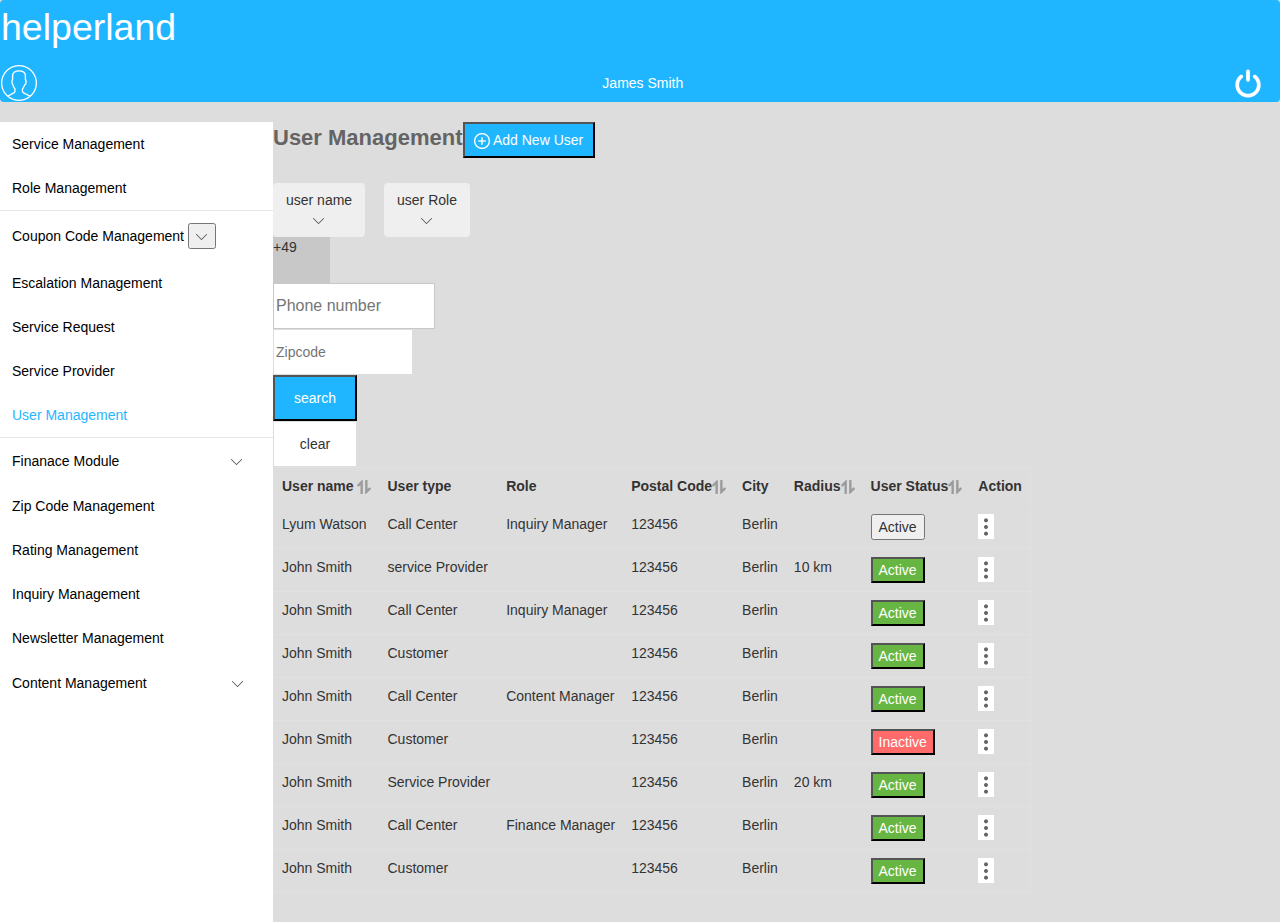
<file: admin_user_management.html>
<!doctype html>
<html lang="en">

<head>
    <!-- Required meta tags -->
    <meta charset="utf-8">
    <meta name="viewport" content="width=device-width, initial-scale=1">

    <!-- Bootstrap CSS -->
    <link href="https://cdn.jsdelivr.net/npm/bootstrap@5.0.2/dist/css/bootstrap.min.css" rel="stylesheet" integrity="sha384-EVSTQN3/azprG1Anm3QDgpJLIm9Nao0Yz1ztcQTwFspd3yD65VohhpuuCOmLASjC" crossorigin="anonymous">
    <link rel="stylesheet" href="https://cdnjs.cloudflare.com/ajax/libs/font-awesome/4.7.0/css/font-awesome.min.css">
    <link rel="stylesheet" href="https://maxcdn.bootstrapcdn.com/bootstrap/3.4.1/css/bootstrap.min.css">

    <script src="https://ajax.googleapis.com/ajax/libs/jquery/3.5.1/jquery.min.js"></script>
    <script src="https://maxcdn.bootstrapcdn.com/bootstrap/3.4.1/js/bootstrap.min.js"></script>


    <title>User Management</title>
    <link href="css/style9.css" rel="stylesheet">
    <style>
        .dropbtn {
            /* background-color: #04AA6D; */
            color: white;
            /* padding: 16px; */
            font-size: 16px;
            border: none;
        }
        
        .dropdown {
            position: relative;
            display: inline-block;
        }
        
        .dropdown-content {
            display: none;
            position: absolute;
            background-color: #f1f1f1;
            min-width: 160px;
            box-shadow: 0px 8px 16px 0px rgba(0, 0, 0, 0.2);
            z-index: 1;
        }
        
        .dropdown-content a {
            color: black;
            padding: 12px 16px;
            text-decoration: none;
            display: block;
        }
        
        .dropdown-content a:hover {
            background-color: white;
        }
        
        .dropdown:hover .dropdown-content {
            display: block;
        }
        /* .dropdown:hover .dropbtn {background-color: #3e8e41;} */
    </style>
    <!--cdn of jquery-->
    <script src="https://ajax.googleapis.com/ajax/libs/jquery/3.5.1/jquery.min.js"></script>


    <!--jquery for data table-->
    <link rel="stylesheet" type="text/css" href="https://cdn.datatables.net/1.11.3/css/jquery.dataTables.css">

    <script type="text/javascript" charset="utf8" src="https://cdn.datatables.net/1.11.3/js/jquery.dataTables.js"></script>
    <script>
        $(document).ready(function() {
            $('#table_id').DataTable({

                "dom": "tlip",
                'dom': "<'row'<'col-sm-12'tr>>" +
                    "<'row'<'col-sm-3'l>,<'col-sm-3'i><'col-sm-6'p>>",
                "lengthMenu": [
                    [5, 10, 25, 50, -1],
                    [5, 10, 25, 50, "All"]
                ],
                'language': {
                    'oPaginate': {
                        'sNext': '<i class="fa fa fa-caret-right"></i>',
                        'sPrevious': '<i class="fa fa fa-caret-left"></i>',

                    }
                },
                'aoColumnDefs': [{
                    'bSortable': false,
                    'aTargets': [-1] /* 1st one, start by the right */
                }],
                "drawCallback": function(settings) {
                    $("#tableservicerequest").wrap("<div class='table-responsive'></div>");
                },
            });

        });
    </script>


</head>

<body style="background-color: #dedddd;">
    <section class="navbar">
        <!-- <div> -->
        <p class="helperland">helperland</p>

        <div class="nav1">
            <a class="" href=""><img style="margin-right: 14px;" src="images/admin-user.png"></a>



            <p class="james"> James Smith</p>
            <a class="" href="" style="margin-right: 18.36px;"><img style="margin-top: 4px;" src="images/logout.png"></a>

        </div>
    </section>

    <div class="main123">
        <div>
            <div class="vertical-menu border" style="background-color: white;">
                <a href="#" class="service">Service Management</a>
                <a href="#" class="service" style="border-bottom: 1px solid #e5e5e5;">Role Management</a>
                <!-- <div style="display: flex;"> -->
                <a href="#" class="service">Coupon Code Management      
                    <!-- <div class="dropdown">
                        <button class="btn  dropdown-toggle" type="button" data-toggle="dropdown">
            <img src="images/sp-arrow-down.png"></button>
                        <ul class="dropdown-menu">
                            <li><a href="#">HTML</a></li>
                <li><a href="#">CSS</a></li>
                <li><a href="#">JavaScript</a></li>
                </ul>
            </div> -->



            <button class="dd"><img src="images/admin-small-arrow.png"></button>

            </a>
            <!-- </div> -->
            <a href="#" class="service">Escalation Management</a>
            <a href="#" class="service"> Service Request </a>
            <a href="#" class="service">Service Provider</a>
            <a href="#" class="active" style="border-bottom: 1px solid #e5e5e5;">User Management</a>
            <!-- <div style="display: flex;"> -->
            <a href="#" class="service">Finanace Module



            <button class="dd" style="margin-left: 102px;border: none;background-color: white;"><img src="images/admin-small-arrow.png"></button>
            </a>
            <!-- </div> -->
            <a href="#" class="service">Zip Code Management</a>
            <a href="#" class="service">Rating Management</a>
            <a href="#" class="service">Inquiry Management</a>
            <a href="#" class="service">Newsletter Management</a>

            <!-- <div style="display: flex;"> -->
            <a href="#" class="service">Content Management
                <button class="dd" style="margin-left: 75px;border: none;background-color: white;"><img src="images/admin-small-arrow.png"></button>
            </a>
            <!-- </div> -->

            <a></a>
            <a></a>
            <a></a>
            <a></a>
            <a></a>
            <a></a>
            <a></a>
            <a></a>
            <a></a>



        </div>

    </div>
    <!-- <div style="display: flex;">
        <div>
            <p class="um">User Management</p>
        </div> 
        <div><button class="anu"><img src="images/add.png">     Add New User</button></div>







    </div> -->


    <div>
        <div style="display: flex;">
            <div>
                <p class="um ">User Management</p>
            </div>
            <div class="add1"> <button class="anu "><img src="images/add.png">     Add New User</button></div>
        </div>
        <!--     
        <div></div>
        <div></div> -->
        <!-- </div> -->
        <div style="display: flex;">
            <form class="form-inline" action="/action_page.php">
                <div class="dropdown">
                    <button class="btn  " type="button" data-toggle="dropdown"><div>user name</div>
        <div><img src="images/admin-small-arrow.png"></div></button>
                    <ul class="dropdown-menu">
                        <li><a href="#">HTML</a></li>
                        <li><a href="#">CSS</a></li>
                        <li><a href="#">JavaScript</a></li>
                    </ul>
                </div>

                <div class="dropdown" style="margin-left: 15px;margin-top: 20px;">
                    <button class="btn  " type="button" data-toggle="dropdown"><div>user Role</div>
        <div><img src="images/admin-small-arrow.png"></div></button>
                    <ul class="dropdown-menu">
                        <li><a href="#">HTML</a></li>
                        <li><a href="#">CSS</a></li>
                        <li><a href="#">JavaScript</a></li>
                    </ul>
                </div>

                <div class="maincall">
                    <div id="number">
                        <p class="fourtynine">+49</p>
                    </div>
                    <div><input type="mobile-number" id="mobile" name="mobile" placeholder="Phone number"></div>
                </div>

                <div class="mainzip">
                    <input type="number" id="zip" name="Zipcode" placeholder="Zipcode">
                </div>

                <div class="mainsearch">
                    <button id="search">search</button>
                </div>

                <div class="mainclear">
                    <button id="clear">clear</button>
                </div>




            </form>
        </div>


        <div class="maintable">
            <table class="table table-hover display" id="table_id" rules="rows" style="border: 1px solid #E1E1E1;">
                <thead>
                    <tr>
                        <th scope="col">User name <img class="service_table" src="images/service_table_head_symbol.png"></th>
                        <th scope="col">User type</th>
                        <th scope="col">Role</th>

                        <th scope="col">Postal Code<img src="images/service_table_head_symbol.png" class="service_table"></th>
                        <th scope="col">City</th>

                        <th scope="col">Radius<img src="images/service_table_head_symbol.png" class="service_table"></th>
                        <th scope="col">User Status<img src="images/service_table_head_symbol.png" class="service_table"></th>

                        <th scope="col">Action</th>
                    </tr>
                </thead>
                <tbody>
                    <tr>
                        <td>
                            Lyum Watson

                        </td>
                        <td>
                            Call Center

                        </td>
                        <td>
                            Inquiry Manager

                        </td>
                        <td>
                            123456

                        </td>
                        <td>
                            Berlin

                        </td>
                        <td>

                        </td>
                        <td>
                            <button class="button1">Active</button>
                        </td>
                        <td>
                            <div class="dropdown">
                                <button class="dropbtn"><img src="images/3-dotts.png"></button>
                                <div class="dropdown-content">
                                    <a href="#">Edit</a>
                                    <a href="#">Deactivate</a>
                                </div>
                            </div>

                        </td>
                    </tr>


                    <tr>
                        <td>
                            John Smith

                        </td>
                        <td>
                            service Provider

                        </td>
                        <td>


                        </td>
                        <td>
                            123456

                        </td>
                        <td>
                            Berlin

                        </td>
                        <td>
                            10 km

                        </td>
                        <td>
                            <button class="button1" style="background-color: #67b644;color: #FFFFFF; text-align: center;">Active</button>
                        </td>
                        <td>
                            <div class="dropdown">
                                <button class="dropbtn"><img src="images/3-dotts.png"></button>
                                <div class="dropdown-content">
                                    <a href="#">Edit</a>
                                    <a href="#">Deactivate</a>
                                    <a href="#">service History</a>
                                </div>
                            </div>

                        </td>
                    </tr>
                    <tr>
                        <td>
                            John Smith

                        </td>
                        <td>
                            Call Center

                        </td>
                        <td>
                            Inquiry Manager

                        </td>
                        <td>
                            123456

                        </td>
                        <td>
                            Berlin

                        </td>
                        <td>

                        </td>
                        <td>
                            <button class="button1" style="background-color: #67b644;color: #FFFFFF; text-align: center;">Active</button>
                        </td>
                        <td>
                            <div class="dropdown">
                                <button class="dropbtn"><img src="images/3-dotts.png"></button>
                                <div class="dropdown-content">
                                    <a href="#">Edit</a>
                                    <a href="#">Deactivate</a>
                                </div>
                            </div>

                        </td>
                    </tr>
                    <tr>
                        <td>
                            John Smith

                        </td>
                        <td>
                            Customer

                        </td>
                        <td>


                        </td>
                        <td>
                            123456

                        </td>
                        <td>
                            Berlin

                        </td>
                        <td>

                        </td>
                        <td>
                            <button class="button1" style="background-color: #67b644;color: #FFFFFF; text-align: center;">Active</button>
                        </td>
                        <td>
                            <div class="dropdown">
                                <button class="dropbtn"><img src="images/3-dotts.png"></button>
                                <div class="dropdown-content">
                                    <a href="#">Edit</a>
                                    <a href="#">Deactivate</a>
                                </div>
                            </div>

                        </td>
                    </tr>
                    <tr>
                        <td>
                            John Smith

                        </td>
                        <td>
                            Call Center

                        </td>
                        <td>
                            Content Manager

                        </td>
                        <td>
                            123456

                        </td>
                        <td>
                            Berlin

                        </td>
                        <td>

                        </td>
                        <td>
                            <button class="button1" style="background-color: #67b644;color: #FFFFFF; text-align: center;">Active</button>
                        </td>
                        <td>
                            <div class="dropdown">
                                <button class="dropbtn"><img src="images/3-dotts.png"></button>
                                <div class="dropdown-content">
                                    <a href="#">Edit</a>
                                    <a href="#">Deactivate</a>
                                    <a href="#">service History</a>
                                </div>
                            </div>

                        </td>
                    </tr>
                    <tr>
                        <td>
                            John Smith

                        </td>
                        <td>
                            Customer

                        </td>
                        <td>

                        </td>
                        <td>
                            123456

                        </td>
                        <td>
                            Berlin

                        </td>
                        <td>

                        </td>
                        <td>
                            <button class="button1" style="background-color: #FF6B6B;color: #FFFFFF; text-align: center;">Inactive</button>
                        </td>
                        <td>
                            <div class="dropdown">
                                <button class="dropbtn"><img src="images/3-dotts.png"></button>
                                <div class="dropdown-content">
                                    <a href="#">Edit</a>
                                    <a href="#">Deactivate</a>
                                    <a href="#">service History</a>
                                </div>
                            </div>

                        </td>
                    </tr>
                    <tr>
                        <td>
                            John Smith

                        </td>
                        <td>
                            Service Provider

                        </td>
                        <td>

                        </td>
                        <td>
                            123456

                        </td>
                        <td>
                            Berlin

                        </td>
                        <td>
                            20 km
                        </td>
                        <td>
                            <button class="button1" style="background-color: #67b644;color: #FFFFFF; text-align: center;">Active</button>
                        </td>
                        <td>
                            <div class="dropdown">
                                <button class="dropbtn"><img src="images/3-dotts.png"></button>
                                <div class="dropdown-content">
                                    <a href="#">Edit</a>
                                    <a href="#">Deactivate</a>
                                    <a href="#">service History</a>
                                </div>
                            </div>

                        </td>
                    </tr>
                    <tr>
                        <td>
                            John Smith

                        </td>
                        <td>
                            Call Center

                        </td>
                        <td>
                            Finance Manager
                        </td>
                        <td>
                            123456

                        </td>
                        <td>
                            Berlin

                        </td>
                        <td>

                        </td>
                        <td>
                            <button class="button1" style="background-color:#67B644;color: #FFFFFF; text-align: center;">Active</button>
                        </td>
                        <td>
                            <div class="dropdown">
                                <button class="dropbtn"><img src="images/3-dotts.png"></button>
                                <div class="dropdown-content">
                                    <a href="#">Edit</a>
                                    <a href="#">Deactivate</a>
                                    <a href="#">service History</a>
                                </div>
                            </div>

                        </td>
                    </tr>
                    <tr>
                        <td>
                            John Smith

                        </td>
                        <td>
                            Customer

                        </td>
                        <td>

                        </td>
                        <td>
                            123456

                        </td>
                        <td>
                            Berlin

                        </td>
                        <td>

                        </td>
                        <td>
                            <button class="button1" style="background-color:#67B644;color: #FFFFFF; text-align: center;">Active</button>
                        </td>
                        <td>
                            <div class="dropdown">
                                <button class="dropbtn"><img src="images/3-dotts.png"></button>
                                <div class="dropdown-content">
                                    <a href="#">Edit</a>
                                    <a href="#">Deactivate</a>
                                    <a href="#">service History</a>
                                </div>
                            </div>

                        </td>
                    </tr>












                </tbody>
            </table>

        </div>
    </div>
    </div>















</body>

</html>
</file>
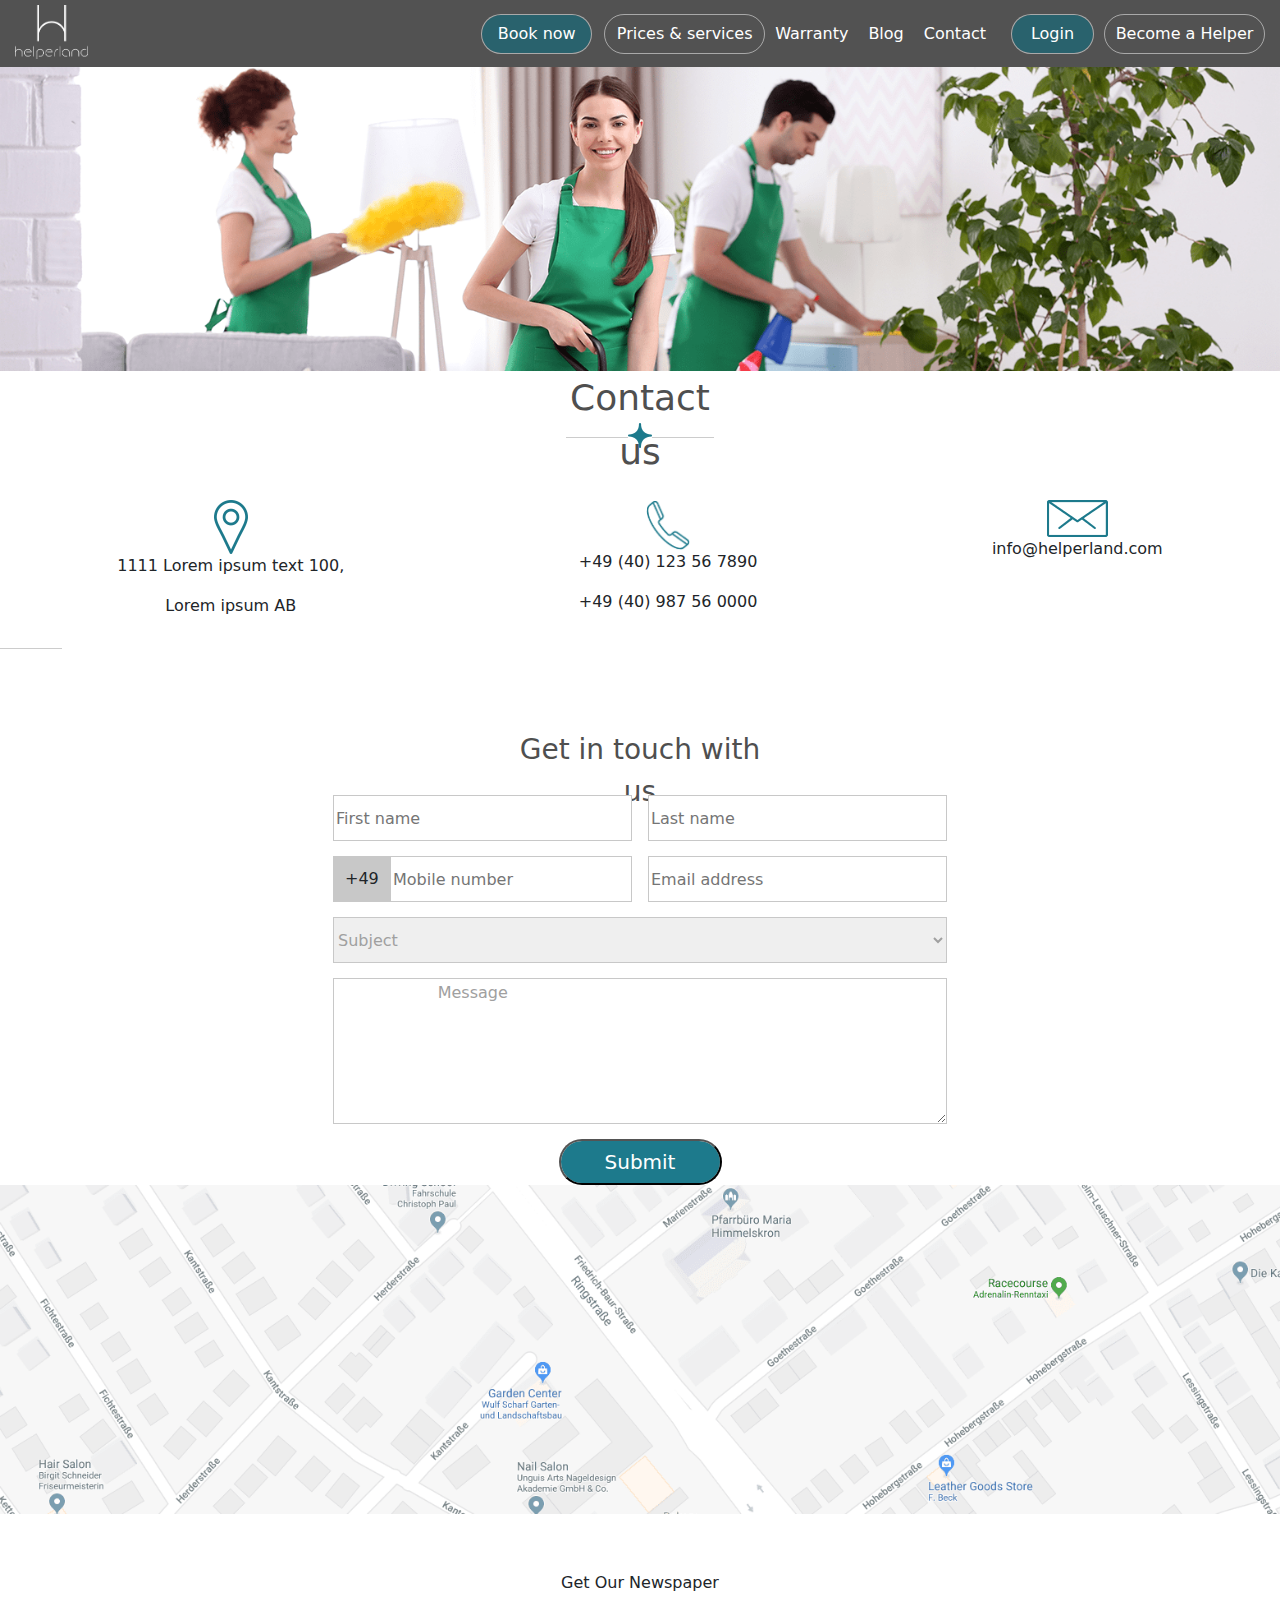
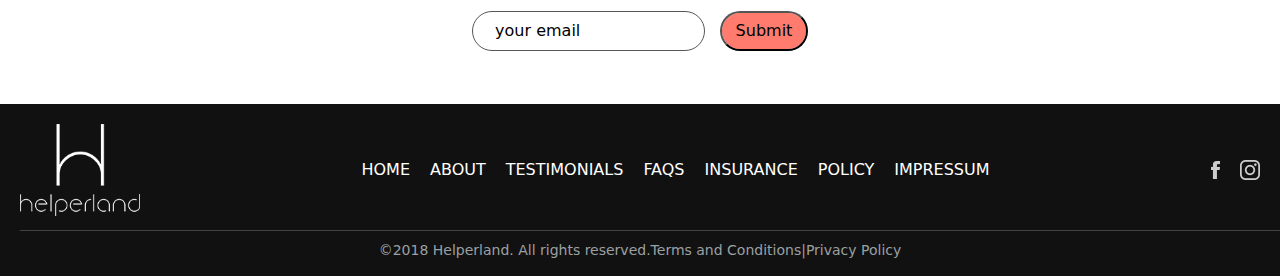
<file: contactuspage.html>
<!DOCTYPE html>

<head>
    <title>CONTACT US</title>
    <link rel="stylesheet" type="text/css" href="css/style4.css">
    <meta charset="utf-8">
    <meta name="viewport" content="width=device-width, initial-scale=1">
    <link href="https://cdn.jsdelivr.net/npm/bootstrap@5.1.2/dist/css/bootstrap.min.css" rel="stylesheet">
    <script src="https://ajax.googleapis.com/ajax/libs/jquery/3.5.1/jquery.min.js"></script>
</head>

<body>
    <section class="navbar" style="height: auto;">
        <img src="images/white-logo-transparent-background.png" class="whitelogo">
        <div class="nav1">
            <a href="#" class="book">Book now</a>
            <a href="#" class="prices">Prices & services</a>
            <a href="#" class="warranty">Warranty</a>
            <a href="" class="blog">Blog </a>
            <a href="" class="contact">Contact</a>
            <a href="" class="login">Login </a>
            <a href="" class="become">Become a Helper</a>
        </div>
    </section>
    <img src="images/pricesphoto.png" style="width: -webkit-fill-available;">
    <p class="contactusp">Contact us</p>

    <div class="mainstar">
        <div class="line"></div>
        <div clss="star123">
            <img class="star12345" src="images/star.png">
        </div>
        <div class="line"></div>
    </div>


    <div class="jayshreeram">
        <div>
            <div class="location1"><img class="location2" src="images/location.png"></div>
            <div>
                <p class="onefourtime">1111 Lorem ipsum text 100, </p>
            </div>
            <div>
                <p class="abipsum">Lorem ipsum AB</p>
            </div>
        </div>
        <div>
            <div class="phone1"><img class="phone2" src="images/phone-call.png"></div>

            <div>
                <p class="call1">+49 (40) 123 56 7890</p>
            </div>
            <div>
                <p class="call1">+49 (40) 987 56 0000</p>
            </div>
        </div>
        <div>
            <div class="vector1"><img class="vector2" src="images/vector-smart-object.png"></div>
            <div>
                <p class="call1">info@helperland.com</p>
            </div>

        </div>
    </div>


    <div class="line"></div>

    <p class="getin">Get in touch with us</p>



    <section style="margin-top: 23px;">
        <form>
            <div class="first">
                <div><input type="text" id="fname" name="firstname" placeholder="First name"></div>
                <div><input type="text" id="lname" name="lastname" placeholder="Last name"></div>
            </div>
            <div class="second">
                <div class="third">
                    <div id="number">
                        <p class="fourtynine">+49</p>
                    </div>
                    <div><input type="mobile-number" id="mobile" name="mobile" placeholder="Mobile number"></div>
                </div>
                <div>
                    <div><input type="email" id="email" name="email" placeholder="Email address" style="  width: 299px;
                        height: 46px;
                        border: 1px solid #C8C8C8;
                        font-size: 16px;
                        margin-left: 16px;
                    "></div>
                </div>
            </div>
            <div class="four">
                <select id="subject" name="subject" placeholder="Subject">
                    <option value="Subject">Subject</option>
                    <option value="2">2</option>
                    <option value="3">3</option>
                    </select>
            </div>
            <div class="five">
                <textarea rows="4" cols="50" name="comment" id="message">
                    Message</textarea>
            </div>
            <div class="submit123">
                <input type="submit" value="Submit" id="submit">
            </div>
        </form>
    </section>


    <img src="images/group-16.png" style="width: -webkit-fill-available;">


    <div class="g12">

        <p class="getour">Get Our Newspaper</p>
        <div class="g112">
            <!-- <p></p> -->
            <input type="text" id="email123" name="email" value="your email">
            <input type="submit" class="submit" value="Submit">
        </div>



        <section class="endsection">

            <div class="2ndend" style="display: flex;
    flex-direction: row;
    justify-content: space-between;">
                <img src="images/white-logo-transparent-background.png" style="width: 120px;
    height: 92px; ">
                <div class="endnav">
                    <a href="#">HOME</a><a href="#">ABOUT</a> <a href="#">TESTIMONIALS </a><a href="">FAQS</a> <a href="">INSURANCE</a> <a href="" ">POLICY </a><a href=" ">IMPRESSUM</a>
    </div>
    <div class="if " >
      <img class="fb " src=" images/ic-facebook.png " >
        <img class="ig " src=" images/ic-instagram.png " >
    </div>
    </div>

    <div class=" 2ndend ">
    <div class=" line789 " ></div>
            </div>

    <div class=" mainallrights " ><p class="allrights "  >©2018 Helperland. All rights reserved.Terms and Conditions|Privacy Policy</p></div>        
    </div>        
  </section>













</body>

</html>
</file>
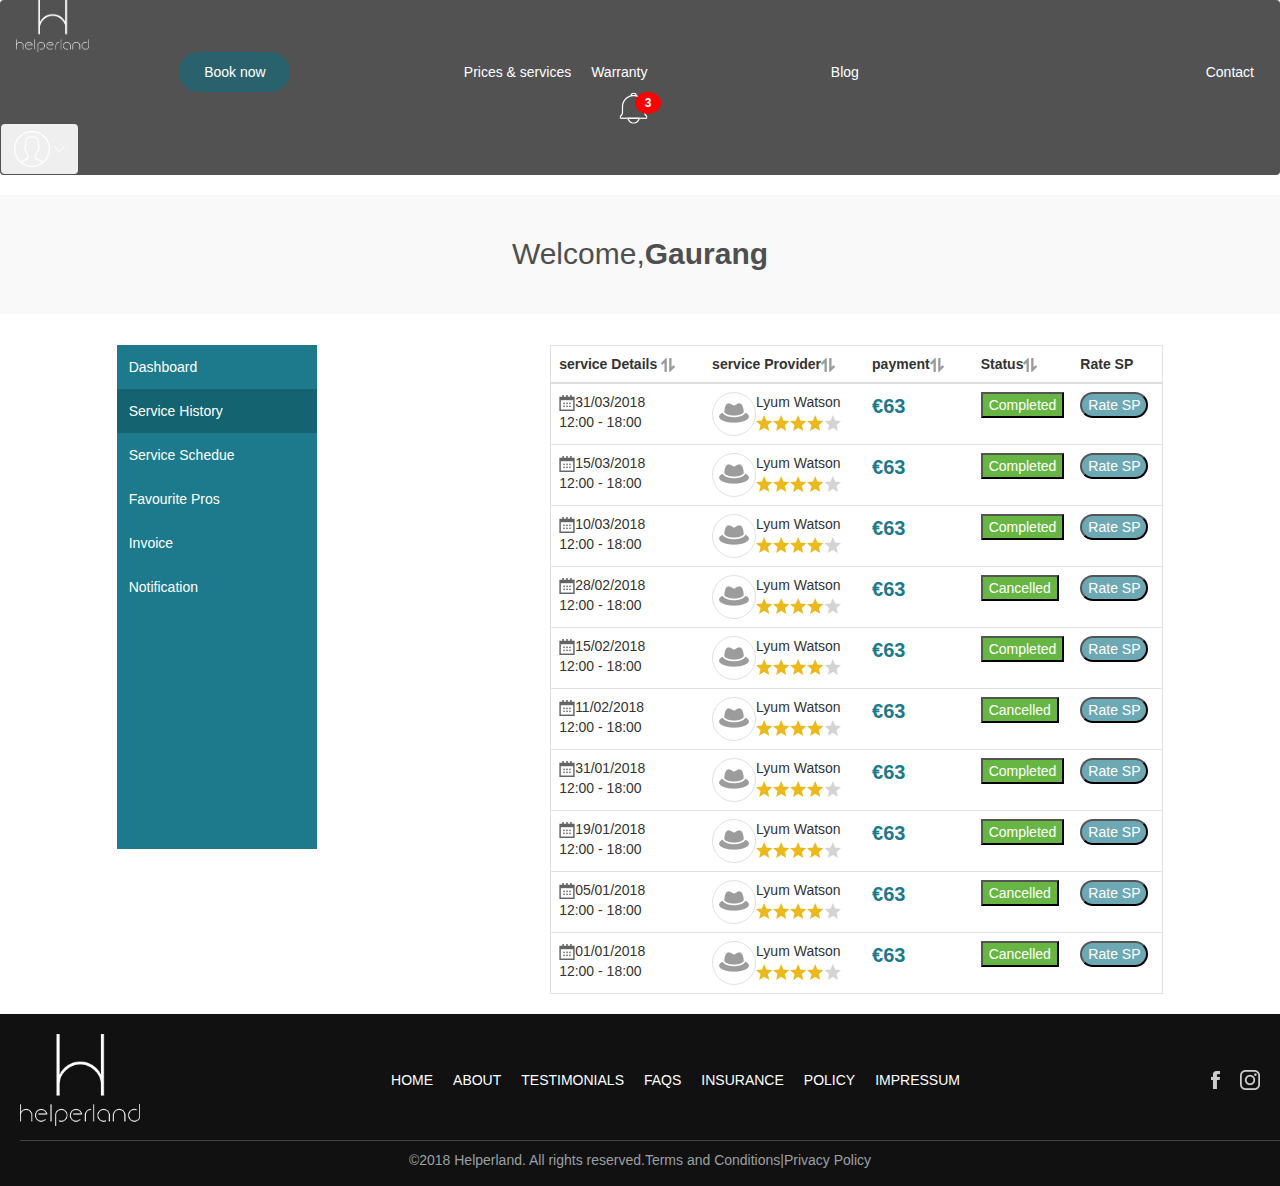
<file: customer_service_history.html>
<!doctype html>
<html lang="en">

<head>
    <!-- Required meta tags -->
    <meta charset="utf-8">
    <meta name="viewport" content="width=device-width, initial-scale=1">

    <!-- Bootstrap CSS -->
    <link href="https://cdn.jsdelivr.net/npm/bootstrap@5.0.2/dist/css/bootstrap.min.css" rel="stylesheet" integrity="sha384-EVSTQN3/azprG1Anm3QDgpJLIm9Nao0Yz1ztcQTwFspd3yD65VohhpuuCOmLASjC" crossorigin="anonymous">
    <link rel="stylesheet" href="https://cdnjs.cloudflare.com/ajax/libs/font-awesome/4.7.0/css/font-awesome.min.css">
    <link rel="stylesheet" href="https://maxcdn.bootstrapcdn.com/bootstrap/3.4.1/css/bootstrap.min.css">

    <script src="https://ajax.googleapis.com/ajax/libs/jquery/3.5.1/jquery.min.js"></script>
    <script src="https://maxcdn.bootstrapcdn.com/bootstrap/3.4.1/js/bootstrap.min.js"></script>

    <script src="https://ajax.googleapis.com/ajax/libs/jquery/3.5.1/jquery.min.js"></script>


    <!--jquery for data table-->
    <link rel="stylesheet" type="text/css" href="https://cdn.datatables.net/1.11.3/css/jquery.dataTables.css">

    <script type="text/javascript" charset="utf8" src="https://cdn.datatables.net/1.11.3/js/jquery.dataTables.js"></script>
    <script>
        $(document).ready(function() {
            $('#table_id').DataTable({

                "dom": "tlip",
                'dom': "<'row'<'col-sm-12'tr>>" +
                    "<'row'<'col-sm-3'l>,<'col-sm-3'i><'col-sm-6'p>>",
                "lengthMenu": [
                    [5, 10, 25, 50, -1],
                    [5, 10, 25, 50, "All"]
                ],
                'language': {
                    'oPaginate': {
                        'sNext': '<i class="fa fa fa-caret-right"></i>',
                        'sPrevious': '<i class="fa fa fa-caret-left"></i>',

                    }
                },
                'aoColumnDefs': [{
                    'bSortable': false,
                    'aTargets': [-1]
                }],
                "drawCallback": function(settings) {
                    $("#tableservicerequest").wrap("<div class='table-responsive'></div>");
                },
            });

        });
    </script>

    <title>about us!</title>
    <link href="css/style8.css" rel="stylesheet">
    <style>
        #table_id_filter {
            display: none;
        }
    </style>

</head>

<body>
    <section class="navbar" style="height: auto;">
        <img class="whitelogo" src="images/white-logo-transparent-background.png">
        <div class="nav1" style="margin-left: 15px; display: flex;flex-wrap: wrap;">
            <a href="" class="book">Book now </a>
            <a href="" class="prices">Prices & services </a>
            <a href="" class="warranty">Warranty</a>
            <a href="" class="blog">Blog </a>
            <a href="" class="contact444">Contact</a>
        </div>


        <div class="vl"></div>
        <a href="" class="icon1"><span><img src="images/icon-notification (1).png"></span> <span  class="badge">3</span></a>

        <div class="vl"></div>
        <div class="dropdown">
            <button class="btn  dropdown-toggle" type="button" data-toggle="dropdown"><img src="images/admin-user.png">
    <img src="images/sp-arrow-down.png"></button>
            <ul class="dropdown-menu">
                <li><a href="#">HTML</a></li>
                <li><a href="#">CSS</a></li>
                <li><a href="#">JavaScript</a></li>
            </ul>
        </div>




    </section>

    <div class="ws">
        <p class="w">Welcome,<span class="aa">Gaurang</span></p>
    </div>


    <div class="mainservice">
        <div class="vertical-menu">
            <a href="#">Dashboard</a>
            <a href="#" class="active">Service History</a>
            <a href="#">Service Schedue</a>
            <a href="#">Favourite Pros</a>
            <a href="#">Invoice</a>
            <a href="#">Notification</a>
            <a href="#"></a>
            <a></a>
            <a></a>
            <a></a>
            <a></a>
            <a></a>
            <a></a>
            <a></a>
            <a></a>
            <a></a>



        </div>
        <div>
            <table class="table table-hover display" id="table_id" rules="rows" style="border: 1px solid #E1E1E1;">
                <thead>
                    <tr>
                        <th scope="col" style="padding-right: 29px;">service Details <img src="images/service_table_head_symbol.png" style="width: 14px;
                      height: 14px;"></th>
                        <th scope="col" style="padding-right: 29px;">service Provider<img src="images/service_table_head_symbol.png" style="width: 14px;
                      height: 14px;"></th>
                        <th scope="col" style="padding-right: 29px;">payment<img src="images/service_table_head_symbol.png" style="width: 14px;
                      height: 14px;"></th>
                        <th scope="col" style="padding-right: 29px;">Status<img src="images/service_table_head_symbol.png" style="width: 14px;
                      height: 14px;"></th>
                        <th scope="col" style="padding-right: 29px;">Rate SP</th>
                    </tr>
                </thead>
                <tbody>
                    <tr>
                        <td>
                            <div><img src="images/calendar.png">31/03/2018 </div>
                            <div>12:00 - 18:00</div>

                        </td>
                        <td>
                            <div style="display: flex;">
                                <div>
                                    <div id="circle" style="width: 44px;
                        height: 44px;
                        border-radius: 50%;
                        /* color: black; */
                        /* border-color: black; */
                        border: 1px solid #e1e1e1;"><img src="images/cap.png" style="    /* padding: initial; */
            margin-left: 6px;
            margin-top: 10px;"></div>
                                </div>
                                <div class="fivestar">
                                    <div>
                                        <p style="margin: auto;">Lyum Watson</p>
                                    </div>
                                    <div><img src="images/golden_star.png"><img src="images/golden_star.png"><img src="images/golden_star.png"><img src="images/golden_star.png"><img src="images/black_star.png"></div>
                                </div>
                            </div>
                        </td>
                        <td>
                            <div class="dolor">€63</div>
                        </td>
                        <td>
                            <button class="button1">Completed</button>
                        </td>
                        <td>
                            <button class="button2">Rate SP</button>
                        </td>
                    </tr>
                    <tr>
                        <td>
                            <div><img src="images/calendar.png">15/03/2018 </div>
                            <div>12:00 - 18:00</div>

                        </td>
                        <td>
                            <div style="display: flex;">
                                <div>
                                    <div id="circle" style="width: 44px;
                        height: 44px;
                        border-radius: 50%;
                        /* color: black; */
                        /* border-color: black; */
                        border: 1px solid #e1e1e1;"><img src="images/cap.png" style="    /* padding: initial; */
            margin-left: 6px;
            margin-top: 10px;"></div>
                                </div>
                                <div class="fivestar">
                                    <div>
                                        <p style="margin: auto;">Lyum Watson</p>
                                    </div>
                                    <div><img src="images/golden_star.png"><img src="images/golden_star.png"><img src="images/golden_star.png"><img src="images/golden_star.png"><img src="images/black_star.png"></div>
                                </div>
                            </div>
                        </td>
                        <td>
                            <div class="dolor" style="color: #1d7a8c; font-size: 20px;font-weight: bold;">€63</div>
                        </td>
                        <td>
                            <button class="button1">Completed</button>
                        </td>
                        <td>
                            <button class="button2">Rate SP</button>
                        </td>
                    </tr>

                    <tr>
                        <td>
                            <div><img src="images/calendar.png">10/03/2018 </div>
                            <div>12:00 - 18:00</div>

                        </td>
                        <td>
                            <div style="display: flex;">
                                <div>
                                    <div id="circle" style="width: 44px;
                        height: 44px;
                        border-radius: 50%;
                        /* color: black; */
                        /* border-color: black; */
                        border: 1px solid #e1e1e1;"><img src="images/cap.png" style="    /* padding: initial; */
            margin-left: 6px;
            margin-top: 10px;"></div>
                                </div>
                                <div class="fivestar">
                                    <div>
                                        <p style="margin: auto;">Lyum Watson</p>
                                    </div>
                                    <div><img src="images/golden_star.png"><img src="images/golden_star.png"><img src="images/golden_star.png"><img src="images/golden_star.png"><img src="images/black_star.png"></div>
                                </div>
                            </div>
                        </td>
                        <td>
                            <div class="dolor" style="color: #1d7a8c; font-size: 20px;font-weight: bold;">€63</div>
                        </td>
                        <td>
                            <button class="button1">Completed</button>
                        </td>
                        <td>
                            <button class="button2">Rate SP</button>
                        </td>
                    </tr>

                    <tr>
                        <td>
                            <div><img src="images/calendar.png">28/02/2018 </div>
                            <div>12:00 - 18:00</div>

                        </td>
                        <td>
                            <div style="display: flex;">
                                <div>
                                    <div id="circle" style="width: 44px;
                        height: 44px;
                        border-radius: 50%;
                        /* color: black; */
                        /* border-color: black; */
                        border: 1px solid #e1e1e1;"><img src="images/cap.png" style="    /* padding: initial; */
            margin-left: 6px;
            margin-top: 10px;"></div>
                                </div>
                                <div class="fivestar">
                                    <div>
                                        <p style="margin: auto;">Lyum Watson</p>
                                    </div>
                                    <div><img src="images/golden_star.png"><img src="images/golden_star.png"><img src="images/golden_star.png"><img src="images/golden_star.png"><img src="images/black_star.png"></div>
                                </div>
                            </div>
                        </td>
                        <td>
                            <div class="dolor">€63</div>
                        </td>
                        <td>
                            <button class="button1">Cancelled</button>
                        </td>
                        <td>
                            <button class="button2">Rate SP</button>
                        </td>
                    </tr>

                    <tr>
                        <td>
                            <div><img src="images/calendar.png">15/02/2018 </div>
                            <div>12:00 - 18:00</div>

                        </td>
                        <td>
                            <div style="display: flex;">
                                <div>
                                    <div id="circle" style="width: 44px;
                        height: 44px;
                        border-radius: 50%;
                        /* color: black; */
                        /* border-color: black; */
                        border: 1px solid #e1e1e1;"><img src="images/cap.png" style="    /* padding: initial; */
            margin-left: 6px;
            margin-top: 10px;"></div>
                                </div>
                                <div class="fivestar">
                                    <div>
                                        <p style="margin: auto;">Lyum Watson</p>
                                    </div>
                                    <div><img src="images/golden_star.png"><img src="images/golden_star.png"><img src="images/golden_star.png"><img src="images/golden_star.png"><img src="images/black_star.png"></div>
                                </div>
                            </div>
                        </td>
                        <td>
                            <div class="dolor">€63</div>
                        </td>
                        <td>
                            <button class="button1">Completed</button>
                        </td>
                        <td>
                            <button class="button2">Rate SP</button>
                        </td>
                    </tr>


                    <tr>
                        <td>
                            <div><img src="images/calendar.png">11/02/2018 </div>
                            <div>12:00 - 18:00</div>

                        </td>
                        <td>
                            <div style="display: flex;">
                                <div>
                                    <div id="circle" style="width: 44px;
                        height: 44px;
                        border-radius: 50%;
                        /* color: black; */
                        /* border-color: black; */
                        border: 1px solid #e1e1e1;"><img src="images/cap.png" style="    /* padding: initial; */
            margin-left: 6px;
            margin-top: 10px;"></div>
                                </div>
                                <div class="fivestar">
                                    <div>
                                        <p style="margin: auto;">Lyum Watson</p>
                                    </div>
                                    <div><img src="images/golden_star.png"><img src="images/golden_star.png"><img src="images/golden_star.png"><img src="images/golden_star.png"><img src="images/black_star.png"></div>
                                </div>
                            </div>
                        </td>
                        <td>
                            <div class="dolor">€63</div>
                        </td>
                        <td>
                            <button class="button1">Cancelled</button>
                        </td>
                        <td>
                            <button class="button2">Rate SP</button>
                        </td>
                    </tr>

                    <tr>
                        <td>
                            <div><img src="images/calendar.png">31/01/2018 </div>
                            <div>12:00 - 18:00</div>

                        </td>
                        <td>
                            <div style="display: flex;">
                                <div>
                                    <div id="circle" style="width: 44px;
                        height: 44px;
                        border-radius: 50%;
                        /* color: black; */
                        /* border-color: black; */
                        border: 1px solid #e1e1e1;"><img src="images/cap.png" style="    /* padding: initial; */
            margin-left: 6px;
            margin-top: 10px;"></div>
                                </div>
                                <div class="fivestar">
                                    <div>
                                        <p style="margin: auto;">Lyum Watson</p>
                                    </div>
                                    <div><img src="images/golden_star.png"><img src="images/golden_star.png"><img src="images/golden_star.png"><img src="images/golden_star.png"><img src="images/black_star.png"></div>
                                </div>
                            </div>
                        </td>
                        <td>
                            <div class="dolor">€63</div>
                        </td>
                        <td>
                            <button class="button1">Completed</button>
                        </td>
                        <td>
                            <button class="button2">Rate SP</button>
                        </td>
                    </tr>

                    <tr>
                        <td>
                            <div><img src="images/calendar.png">19/01/2018 </div>
                            <div>12:00 - 18:00</div>

                        </td>
                        <td>
                            <div style="display: flex;">
                                <div>
                                    <div id="circle" style="width: 44px;
                        height: 44px;
                        border-radius: 50%;
                        /* color: black; */
                        /* border-color: black; */
                        border: 1px solid #e1e1e1;"><img src="images/cap.png" style="    /* padding: initial; */
            margin-left: 6px;
            margin-top: 10px;"></div>
                                </div>
                                <div class="fivestar">
                                    <div>
                                        <p style="margin: auto;">Lyum Watson</p>
                                    </div>
                                    <div><img src="images/golden_star.png"><img src="images/golden_star.png"><img src="images/golden_star.png"><img src="images/golden_star.png"><img src="images/black_star.png"></div>
                                </div>
                            </div>
                        </td>
                        <td>
                            <div class="dolor">€63</div>
                        </td>
                        <td>
                            <button class="button1">Completed</button>
                        </td>
                        <td>
                            <button class="button2">Rate SP</button>
                        </td>
                    </tr>

                    <tr>
                        <td>
                            <div><img src="images/calendar.png">05/01/2018 </div>
                            <div>12:00 - 18:00</div>

                        </td>
                        <td>
                            <div style="display: flex;">
                                <div>
                                    <div id="circle" style="width: 44px;
                        height: 44px;
                        border-radius: 50%;
                        /* color: black; */
                        /* border-color: black; */
                        border: 1px solid #e1e1e1;"><img src="images/cap.png" style="    /* padding: initial; */
            margin-left: 6px;
            margin-top: 10px;"></div>
                                </div>
                                <div class="fivestar">
                                    <div>
                                        <p style="margin: auto;">Lyum Watson</p>
                                    </div>
                                    <div><img src="images/golden_star.png"><img src="images/golden_star.png"><img src="images/golden_star.png"><img src="images/golden_star.png"><img src="images/black_star.png"></div>
                                </div>
                            </div>
                        </td>
                        <td>
                            <div class="dolor">€63</div>
                        </td>
                        <td>
                            <button class="button1">Cancelled</button>
                        </td>
                        <td>
                            <button class="button2">Rate SP</button>
                        </td>
                    </tr>

                    <tr>
                        <td>
                            <div><img src="images/calendar.png">01/01/2018 </div>
                            <div>12:00 - 18:00</div>

                        </td>
                        <td>
                            <div style="display: flex;">
                                <div>
                                    <div id="circle" style="width: 44px;
                        height: 44px;
                        border-radius: 50%;
                        /* color: black; */
                        /* border-color: black; */
                        border: 1px solid #e1e1e1;"><img src="images/cap.png" style="    /* padding: initial; */
            margin-left: 6px;
            margin-top: 10px;"></div>
                                </div>
                                <div class="fivestar">
                                    <div>
                                        <p style="margin: auto;">Lyum Watson</p>
                                    </div>
                                    <div><img src="images/golden_star.png"><img src="images/golden_star.png"><img src="images/golden_star.png"><img src="images/golden_star.png"><img src="images/black_star.png"></div>
                                </div>
                            </div>
                        </td>
                        <td>
                            <div class="dolor">€63</div>
                        </td>
                        <td>
                            <button class="button1">Cancelled</button>
                        </td>
                        <td>
                            <button class="button2">Rate SP</button>
                        </td>
                    </tr>







                </tbody>
            </table>





        </div>
    </div>

    <section class="endsection">

        <div class="2ndend" style="display: flex;
flex-direction: row;
justify-content: space-between;">
            <img src="images/white-logo-transparent-background.png" style="width: 120px;
height: 92px; ">
            <div class="endnav">
                <a href="#">HOME</a><a href="#">ABOUT</a> <a href="#">TESTIMONIALS </a><a href="">FAQS</a> <a href="">INSURANCE</a> <a href="">POLICY </a><a href=" ">IMPRESSUM</a>
            </div>
            <div class="if ">
                <img class="fb " src=" images/ic-facebook.png ">
                <img class="ig " src=" images/ic-instagram.png ">
            </div>
        </div>

        <div class=" 2ndend ">
            <div class=" line444 "></div>
        </div>

        <div class=" mainallrights ">
            <p class="allrights ">©2018 Helperland. All rights reserved.Terms and Conditions|Privacy Policy</p>
        </div>
    </section>







</body>



</html>
</file>
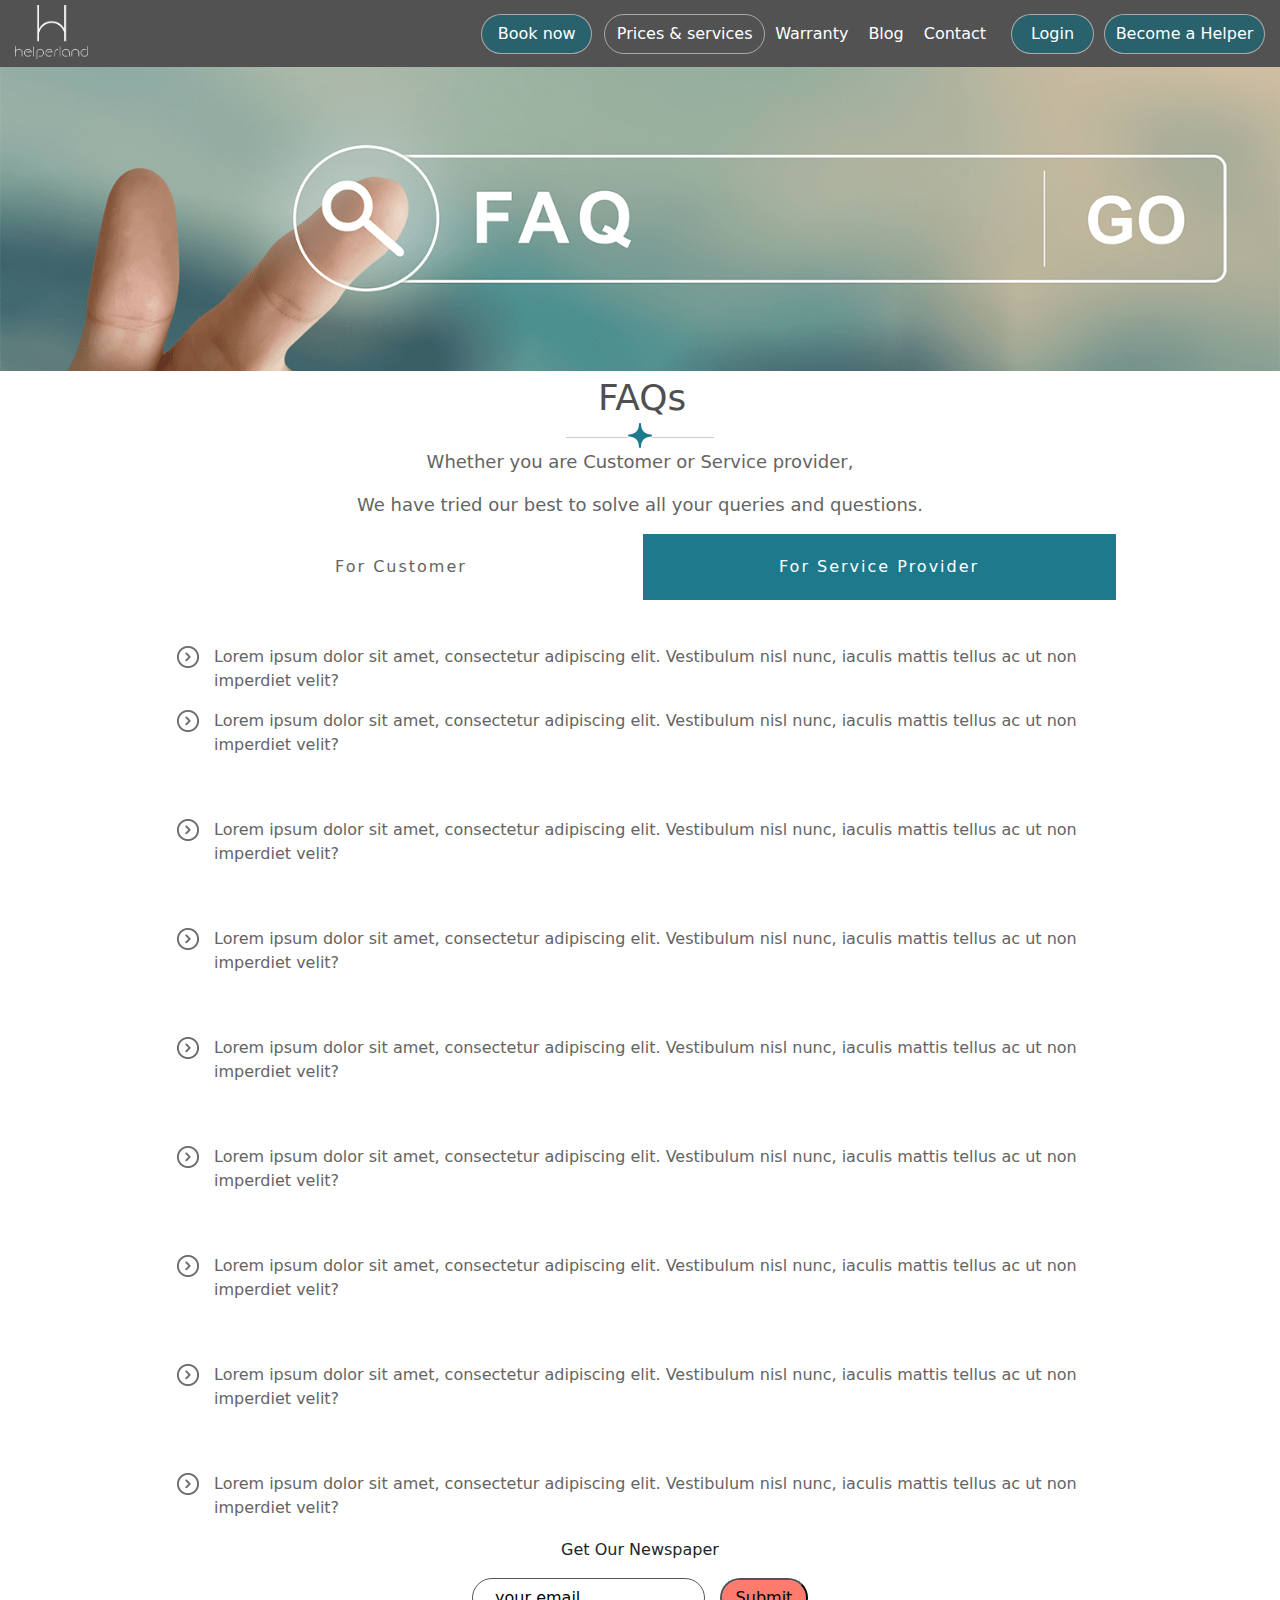
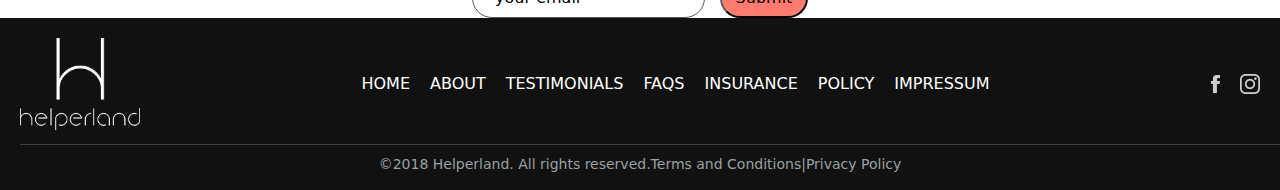
<file: faqpage.html>
<!DOCTYPE html>

<head>
    <title>FAQS</title>
    <link rel="stylesheet" type="text/css" href="css/style2.css">
    <meta charset="utf-8">
    <meta name="viewport" content="width=device-width, initial-scale=1">
    <link href="https://cdn.jsdelivr.net/npm/bootstrap@5.1.2/dist/css/bootstrap.min.css" rel="stylesheet">
    <script src="https://ajax.googleapis.com/ajax/libs/jquery/3.5.1/jquery.min.js"></script>
</head>

<body>
    <section class="navbar" style="height: auto;">
        <img src="images/white-logo-transparent-background.png" class="whitelogo" style="">
        <div class="nav1">
            <a href="#" class="book123">Book now</a><a href="#" class="prices123">Prices & services</a> <a href="#" class="warranty">Warranty</a><a class="blog">Blog </a> <a href="" class="contact">Contact</a>
            <a href="" class="login123">Login </a><a href="" class="becomea">Become a Helper</a>
        </div>
    </section>

    <img src="images/faq-banner.png" style="width: -webkit-fill-available;">
    <p class="faqs">FAQs</p>


    <div class="mainstar">
        <div class="line"></div>
        <div clss="star123">
            <img src="images/star.png" class="star123">
        </div>
        <div class="line"></div>
    </div>

    <div class="lines2">
        <div>
            <p style=" font-size:18px;">Whether you are Customer or Service provider,</p>
        </div>
        <div>
            <p style=" font-size:18px;"> We have tried our best to solve all your queries and questions.</p>
        </div>
    </div>

    <div class="row">
        <div class="col-lg-12 col-xs-12" style="text-align: center;">
            <button type="button" class="featuredBtn active" id="btnOne">For Customer</button>
            <button type="button" class="featuredBtn" id="btnTwo">For Service Provider</button>
        </div>
    </div>


    <!-- <div class="arrow">
              <button ONCLICK="ShowAndHide()" style="border: none;"><img src="images/down-arrow.png" style="width: 22px;
    height: 22px;
    opacity: 1;"><p> hiii</p></button>
    <DIV ID="SectionName" STYLE="display:none">Text to be shown and hidden</DIV>
    </div>

<div id="myDIV">
This 
</div>
<SCRIPT>
    function ShowAndHide() {
        var x = document.getElementById('SectionName');
        if (x.style.display == 'none') {
            x.style.display = 'block';
        } else {
            x.style.display = 'none';
        }
    }
    </SCRIPT>-->
    <div class="nineraw123">
        <div class="mainaarow">
            <div class="sndarrow">
                <div> <img class="img1" src="images/right-arrow.png"></div>
                <div> <img class="img2" src="images/down-arrow.png" style="display: none;"></div>
                <div class="main1">
                    <p>Lorem ipsum dolor sit amet, consectetur adipiscing elit. Vestibulum nisl nunc, iaculis mattis tellus ac ut non imperdiet velit?</p>
                </div>
            </div>
            <div class="2ndarrow" style="display: flex;
               justify-content: center;
               text-align: justify;">
                <p class="hanumanji">Lorem ipsum dolor sit amet, consectetur adipiscing elit. Sed id diam tincidunt, fringilla ante vitae, dapibus velit. Vivamus id tortor rhoncus, efficitur quam at, suscipit tortor. Integer fermentum convallis eros vel semper. Ut non imperdiet
                    velit. Praesent eu dui vel lacus porta eleifend eget quis dui. Integer tempus massa in gravida tincidunt. Fusce in libero tristique, euismod nisi vel, luctus urna. Interdum et malesuada fames ac ante ipsum primis in faucibus. Donec
                    et placerat arcu. Suspendisse lacinia tristique massa. Etiam risus justo, scelerisque id arcu eu, sodales tempor eros. Aliquam efficitur pretium urna, sit amet congue risus malesuada rutrum. Donec id massa vel velit ullamcorper accumsan
                    ut eget nisl. Fusce viverra commodo lacus, sit amet facilisis leo luctus dictum.</p>
            </div>
        </div>
        <script>
            $(document).ready(function() {

                // jQuery methods go here...

                $(".img1").click(function() {
                    $(".img1").hide();
                    $('.img2').toggle('slow');
                    $(".hanumanji").show();

                });
                $(".img2").click(function() {
                    $(".img2").hide();
                    $('.img1').toggle('slow');
                    $(".hanumanji").hide();
                })
            });
        </script>

        <div class="mainaarow2">
            <div class="2ndarrow" style="justify-content: center;
              display: flex;
          ">
                <div> <img class="img12" src="images/right-arrow.png"></div>
                <div> <img class="img22" src="images/down-arrow.png" style="display: none;"></div>
                <div class="ldiv2">
                    <p>Lorem ipsum dolor sit amet, consectetur adipiscing elit. Vestibulum nisl nunc, iaculis mattis tellus ac ut non imperdiet velit?</p>
                </div>
            </div>
            <div class="2ndarrow" style="display: flex;
               justify-content: center;
               text-align: justify;">
                <p class="hanumanji2">Lorem ipsum dolor sit amet, consectetur adipiscing elit. Sed id diam tincidunt, fringilla ante vitae, dapibus velit. Vivamus id tortor rhoncus, efficitur quam at, suscipit tortor. Integer fermentum convallis eros vel semper. Ut non imperdiet
                    velit. Praesent eu dui vel lacus porta eleifend eget quis dui. Integer tempus massa in gravida tincidunt. Fusce in libero tristique, euismod nisi vel, luctus urna. Interdum et malesuada fames ac ante ipsum primis in faucibus. Donec
                    et placerat arcu. Suspendisse lacinia tristique massa. Etiam risus justo, scelerisque id arcu eu, sodales tempor eros. Aliquam efficitur pretium urna, sit amet congue risus malesuada rutrum. Donec id massa vel velit ullamcorper accumsan
                    ut eget nisl. Fusce viverra commodo lacus, sit amet facilisis leo luctus dictum.</p>
            </div>
        </div>
        <script>
            $(document).ready(function() {

                // jQuery methods go here...

                $(".img12").click(function() {
                    $(".img12").hide();
                    $('.img22').toggle('slow');
                    $(".hanumanji2").show();

                });
                $(".img22").click(function() {
                    $(".img22").hide();
                    $('.img12').toggle('slow');
                    $(".hanumanji2").hide();
                })
            });
        </script>





        <div class="mainaarow" style=" display: flex;
justify-content: center;
/* margin-top: 45px; */
flex-direction: column;  ">
            <div class="2ndarrow" style="justify-content: center;
 display: flex;
">
                <div> <img class="img13" src="images/right-arrow.png"></div>
                <div> <img class="img23" src="images/down-arrow.png" style="display: none;"></div>
                <div class="ldiv3">
                    <p>Lorem ipsum dolor sit amet, consectetur adipiscing elit. Vestibulum nisl nunc, iaculis mattis tellus ac ut non imperdiet velit?</p>
                </div>
            </div>
            <div class="2ndarrow" style="display: flex;
  justify-content: center;
  text-align: justify;">
                <p class="hanumanji3">Lorem ipsum dolor sit amet, consectetur adipiscing elit. Sed id diam tincidunt, fringilla ante vitae, dapibus velit. Vivamus id tortor rhoncus, efficitur quam at, suscipit tortor. Integer fermentum convallis eros vel semper. Ut non imperdiet
                    velit. Praesent eu dui vel lacus porta eleifend eget quis dui. Integer tempus massa in gravida tincidunt. Fusce in libero tristique, euismod nisi vel, luctus urna. Interdum et malesuada fames ac ante ipsum primis in faucibus. Donec
                    et placerat arcu. Suspendisse lacinia tristique massa. Etiam risus justo, scelerisque id arcu eu, sodales tempor eros. Aliquam efficitur pretium urna, sit amet congue risus malesuada rutrum. Donec id massa vel velit ullamcorper accumsan
                    ut eget nisl. Fusce viverra commodo lacus, sit amet facilisis leo luctus dictum.</p>
            </div>
        </div>
        <script>
            $(document).ready(function() {

                // jQuery methods go here...

                $(".img13").click(function() {
                    $(".img13").hide();
                    $('.img23').toggle('slow');
                    $(".hanumanji3").show();

                });
                $(".img23").click(function() {
                    $(".img23").hide();
                    $('.img13').toggle('slow');
                    $(".hanumanji3").hide();
                })
            });
        </script>


        <div class="mainaarow" style=" display: flex;
             justify-content: center;
             /* margin-top: 45px; */
             flex-direction: column;  ">
            <div class="2ndarrow" style="justify-content: center;
              display: flex;
          ">
                <div> <img class="img14" src="images/right-arrow.png"></div>
                <div> <img class="img24" src="images/down-arrow.png" style="display: none;"></div>
                <div class="ldiv4">
                    <p>Lorem ipsum dolor sit amet, consectetur adipiscing elit. Vestibulum nisl nunc, iaculis mattis tellus ac ut non imperdiet velit?</p>
                </div>
            </div>
            <div class="2ndarrow" style="display: flex;
               justify-content: center;
               text-align: justify;">
                <p class="hanumanji4">Lorem ipsum dolor sit amet, consectetur adipiscing elit. Sed id diam tincidunt, fringilla ante vitae, dapibus velit. Vivamus id tortor rhoncus, efficitur quam at, suscipit tortor. Integer fermentum convallis eros vel semper. Ut non imperdiet
                    velit. Praesent eu dui vel lacus porta eleifend eget quis dui. Integer tempus massa in gravida tincidunt. Fusce in libero tristique, euismod nisi vel, luctus urna. Interdum et malesuada fames ac ante ipsum primis in faucibus. Donec
                    et placerat arcu. Suspendisse lacinia tristique massa. Etiam risus justo, scelerisque id arcu eu, sodales tempor eros. Aliquam efficitur pretium urna, sit amet congue risus malesuada rutrum. Donec id massa vel velit ullamcorper accumsan
                    ut eget nisl. Fusce viverra commodo lacus, sit amet facilisis leo luctus dictum.</p>
            </div>
        </div>
        <script>
            $(document).ready(function() {

                // jQuery methods go here...

                $(".img14").click(function() {
                    $(".img14").hide();
                    $('.img24').toggle('slow');
                    $(".hanumanji4").show();

                });
                $(".img24").click(function() {
                    $(".img24").hide();
                    $('.img14').toggle('slow');
                    $(".hanumanji4").hide();
                })
            });
        </script>


        <div class="mainaarow" style=" display: flex;
             justify-content: center;
             /* margin-top: 45px; */
             flex-direction: column;  ">
            <div class="2ndarrow" style="justify-content: center;
              display: flex;
          ">
                <div> <img class="img15" src="images/right-arrow.png"></div>
                <div> <img class="img25" src="images/down-arrow.png" style="display: none;"></div>
                <div class="ldiv5">
                    <p>Lorem ipsum dolor sit amet, consectetur adipiscing elit. Vestibulum nisl nunc, iaculis mattis tellus ac ut non imperdiet velit?</p>
                </div>
            </div>
            <div class="2ndarrow" style="display: flex;
               justify-content: center;
               text-align: justify;">
                <p class="hanumanji5">Lorem ipsum dolor sit amet, consectetur adipiscing elit. Sed id diam tincidunt, fringilla ante vitae, dapibus velit. Vivamus id tortor rhoncus, efficitur quam at, suscipit tortor. Integer fermentum convallis eros vel semper. Ut non imperdiet
                    velit. Praesent eu dui vel lacus porta eleifend eget quis dui. Integer tempus massa in gravida tincidunt. Fusce in libero tristique, euismod nisi vel, luctus urna. Interdum et malesuada fames ac ante ipsum primis in faucibus. Donec
                    et placerat arcu. Suspendisse lacinia tristique massa. Etiam risus justo, scelerisque id arcu eu, sodales tempor eros. Aliquam efficitur pretium urna, sit amet congue risus malesuada rutrum. Donec id massa vel velit ullamcorper accumsan
                    ut eget nisl. Fusce viverra commodo lacus, sit amet facilisis leo luctus dictum.</p>
            </div>
        </div>
        <script>
            $(document).ready(function() {

                // jQuery methods go here...

                $(".img15").click(function() {
                    $(".img15").hide();
                    $('.img25').toggle('slow');
                    $(".hanumanji5").show();

                });
                $(".img25").click(function() {
                    $(".img25").hide();
                    $('.img15').toggle('slow');
                    $(".hanumanji5").hide();
                })
            });
        </script>


        <div class="mainaarow" style=" display: flex;
             justify-content: center;
             /* margin-top: 45px; */
             flex-direction: column;  ">
            <div class="2ndarrow" style="justify-content: center;
              display: flex;
          ">
                <div> <img class="img16" src="images/right-arrow.png"></div>
                <div> <img class="img26" src="images/down-arrow.png" style="display: none;"></div>
                <div class="ldiv6">
                    <p>Lorem ipsum dolor sit amet, consectetur adipiscing elit. Vestibulum nisl nunc, iaculis mattis tellus ac ut non imperdiet velit?</p>
                </div>
            </div>
            <div class="2ndarrow" style="display: flex;
               justify-content: center;
               text-align: justify;">
                <p class="hanumanji6">Lorem ipsum dolor sit amet, consectetur adipiscing elit. Sed id diam tincidunt, fringilla ante vitae, dapibus velit. Vivamus id tortor rhoncus, efficitur quam at, suscipit tortor. Integer fermentum convallis eros vel semper. Ut non imperdiet
                    velit. Praesent eu dui vel lacus porta eleifend eget quis dui. Integer tempus massa in gravida tincidunt. Fusce in libero tristique, euismod nisi vel, luctus urna. Interdum et malesuada fames ac ante ipsum primis in faucibus. Donec
                    et placerat arcu. Suspendisse lacinia tristique massa. Etiam risus justo, scelerisque id arcu eu, sodales tempor eros. Aliquam efficitur pretium urna, sit amet congue risus malesuada rutrum. Donec id massa vel velit ullamcorper accumsan
                    ut eget nisl. Fusce viverra commodo lacus, sit amet facilisis leo luctus dictum.</p>
            </div>
        </div>
        <script>
            $(document).ready(function() {

                // jQuery methods go here...

                $(".img16").click(function() {
                    $(".img16").hide();
                    $('.img26').toggle('slow');
                    $(".hanumanji6").show();

                });
                $(".img26").click(function() {
                    $(".img26").hide();
                    $('.img16').toggle('slow');
                    $(".hanumanji6").hide();
                })
            });
        </script>






        <div class="mainaarow" style=" display: flex;
             justify-content: center;
             /* margin-top: 45px; */
             flex-direction: column;  ">
            <div class="2ndarrow" style="justify-content: center;
              display: flex;
          ">
                <div> <img class="img17" src="images/right-arrow.png"></div>
                <div> <img class="img27" src="images/down-arrow.png" style="display: none;"></div>
                <div class="ldiv7">
                    <p>Lorem ipsum dolor sit amet, consectetur adipiscing elit. Vestibulum nisl nunc, iaculis mattis tellus ac ut non imperdiet velit?</p>
                </div>
            </div>
            <div class="2ndarrow" style="display: flex;
               justify-content: center;
               text-align: justify;">
                <p class="hanumanji7">Lorem ipsum dolor sit amet, consectetur adipiscing elit. Sed id diam tincidunt, fringilla ante vitae, dapibus velit. Vivamus id tortor rhoncus, efficitur quam at, suscipit tortor. Integer fermentum convallis eros vel semper. Ut non imperdiet
                    velit. Praesent eu dui vel lacus porta eleifend eget quis dui. Integer tempus massa in gravida tincidunt. Fusce in libero tristique, euismod nisi vel, luctus urna. Interdum et malesuada fames ac ante ipsum primis in faucibus. Donec
                    et placerat arcu. Suspendisse lacinia tristique massa. Etiam risus justo, scelerisque id arcu eu, sodales tempor eros. Aliquam efficitur pretium urna, sit amet congue risus malesuada rutrum. Donec id massa vel velit ullamcorper accumsan
                    ut eget nisl. Fusce viverra commodo lacus, sit amet facilisis leo luctus dictum.</p>
            </div>
        </div>
        <script>
            $(document).ready(function() {

                // jQuery methods go here...

                $(".img17").click(function() {
                    $(".img17").hide();
                    $('.img27').toggle('slow');
                    $(".hanumanji7").show();

                });
                $(".img27").click(function() {
                    $(".img27").hide();
                    $('.img17').toggle('slow');
                    $(".hanumanji7").hide();
                })
            });
        </script>





        <div class="mainaarow" style=" display: flex;
             justify-content: center;
             /* margin-top: 45px; */
             flex-direction: column;  ">
            <div class="2ndarrow" style="justify-content: center;
              display: flex;
          ">
                <div> <img class="img18" src="images/right-arrow.png"></div>
                <div> <img class="img28" src="images/down-arrow.png" style="display: none;"></div>
                <div class="ldiv8">
                    <p>Lorem ipsum dolor sit amet, consectetur adipiscing elit. Vestibulum nisl nunc, iaculis mattis tellus ac ut non imperdiet velit?</p>
                </div>
            </div>
            <div class="2ndarrow" style="display: flex;
               justify-content: center;
               text-align: justify;">
                <p class="hanumanji8">Lorem ipsum dolor sit amet, consectetur adipiscing elit. Sed id diam tincidunt, fringilla ante vitae, dapibus velit. Vivamus id tortor rhoncus, efficitur quam at, suscipit tortor. Integer fermentum convallis eros vel semper. Ut non imperdiet
                    velit. Praesent eu dui vel lacus porta eleifend eget quis dui. Integer tempus massa in gravida tincidunt. Fusce in libero tristique, euismod nisi vel, luctus urna. Interdum et malesuada fames ac ante ipsum primis in faucibus. Donec
                    et placerat arcu. Suspendisse lacinia tristique massa. Etiam risus justo, scelerisque id arcu eu, sodales tempor eros. Aliquam efficitur pretium urna, sit amet congue risus malesuada rutrum. Donec id massa vel velit ullamcorper accumsan
                    ut eget nisl. Fusce viverra commodo lacus, sit amet facilisis leo luctus dictum.</p>
            </div>
        </div>
        <script>
            $(document).ready(function() {

                // jQuery methods go here...

                $(".img18").click(function() {
                    $(".img18").hide();
                    $('.img28').toggle('slow');
                    $(".hanumanji8").show();

                });
                $(".img28").click(function() {
                    $(".img28").hide();
                    $('.img18').toggle('slow');
                    $(".hanumanji8").hide();
                })
            });
        </script>






        <div class="mainaarow" style=" display: flex;
             justify-content: center;
             /* margin-top: 45px; */
             flex-direction: column;  ">
            <div class="2ndarrow" style="justify-content: center;
              display: flex;
          ">
                <div> <img class="img19" src="images/right-arrow.png"></div>
                <div> <img class="img29" src="images/down-arrow.png" style="display: none;"></div>
                <div class="ldiv9">
                    <p>Lorem ipsum dolor sit amet, consectetur adipiscing elit. Vestibulum nisl nunc, iaculis mattis tellus ac ut non imperdiet velit?</p>
                </div>
            </div>
            <div class="2ndarrow" style="display: flex;
               justify-content: center;
               text-align: justify;">
                <p class="hanumanji9">Lorem ipsum dolor sit amet, consectetur adipiscing elit. Sed id diam tincidunt, fringilla ante vitae, dapibus velit. Vivamus id tortor rhoncus, efficitur quam at, suscipit tortor. Integer fermentum convallis eros vel semper. Ut non imperdiet
                    velit. Praesent eu dui vel lacus porta eleifend eget quis dui. Integer tempus massa in gravida tincidunt. Fusce in libero tristique, euismod nisi vel, luctus urna. Interdum et malesuada fames ac ante ipsum primis in faucibus. Donec
                    et placerat arcu. Suspendisse lacinia tristique massa. Etiam risus justo, scelerisque id arcu eu, sodales tempor eros. Aliquam efficitur pretium urna, sit amet congue risus malesuada rutrum. Donec id massa vel velit ullamcorper accumsan
                    ut eget nisl. Fusce viverra commodo lacus, sit amet facilisis leo luctus dictum.</p>
            </div>
        </div>
        <script>
            $(document).ready(function() {

                // jQuery methods go here...

                $(".img19").click(function() {
                    $(".img19").hide();
                    $('.img29').toggle('slow');
                    $(".hanumanji9").show();

                });
                $(".img29").click(function() {
                    $(".img29").hide();
                    $('.img19').toggle('slow');
                    $(".hanumanji9").hide();
                })
            });
        </script>

    </div>



    <div class="g12">

        <p class="getour">Get Our Newspaper</p>
        <div class="g112">
            <!-- <p></p> -->
            <input type="text" id="email" name="email" value="your email">
            <input type="submit" id="submit" value="Submit">
        </div>



        <section class="endsection">

            <div class="secondndend">
                <img src="images/white-logo-transparent-background.png" style="width: 120px;
    height: 92px; ">
                <div class="endnav">
                    <a href="#">HOME</a><a href="#">ABOUT</a> <a href="#">TESTIMONIALS </a><a href="">FAQS</a> <a href="">INSURANCE</a> <a href="" ">POLICY </a><a href=" ">IMPRESSUM</a>
    </div>
    <div class="if " >
      <img class="fb " src=" images/ic-facebook.png " >
        <img class="ig " src="images/ic-instagram.png " >
    </div>
    </div>

    <div class="2ndend ">
    <div class="line12345 " ></div>
            </div>

    <div class="secondraw " ><p class="allrights " >©2018 Helperland. All rights reserved.Terms and Conditions|Privacy Policy</p></div>        
    </div>        
  </section>




      







        <script src="https://cdn.jsdelivr.net/npm/bootstrap@5.1.2/dist/js/bootstrap.bundle.min.js "></script> 
        <script src="https://cdnjs.cloudflare.com/ajax/libs/jquery/3.3.1/jquery.min.js "></script>  
              
        <script>
            $("button ").click(function () {
      clicked = true;
      if (clicked) {
        $(this).toggleClass('active');
        $(this).css('color', '#ffffff');
        clicked = true;
      } else {
        $(this).removeClass('active');
        $(this).css('color', 'black');
        clicked = false;
      }
    });
        </script>
    </body>
</html>
</file>
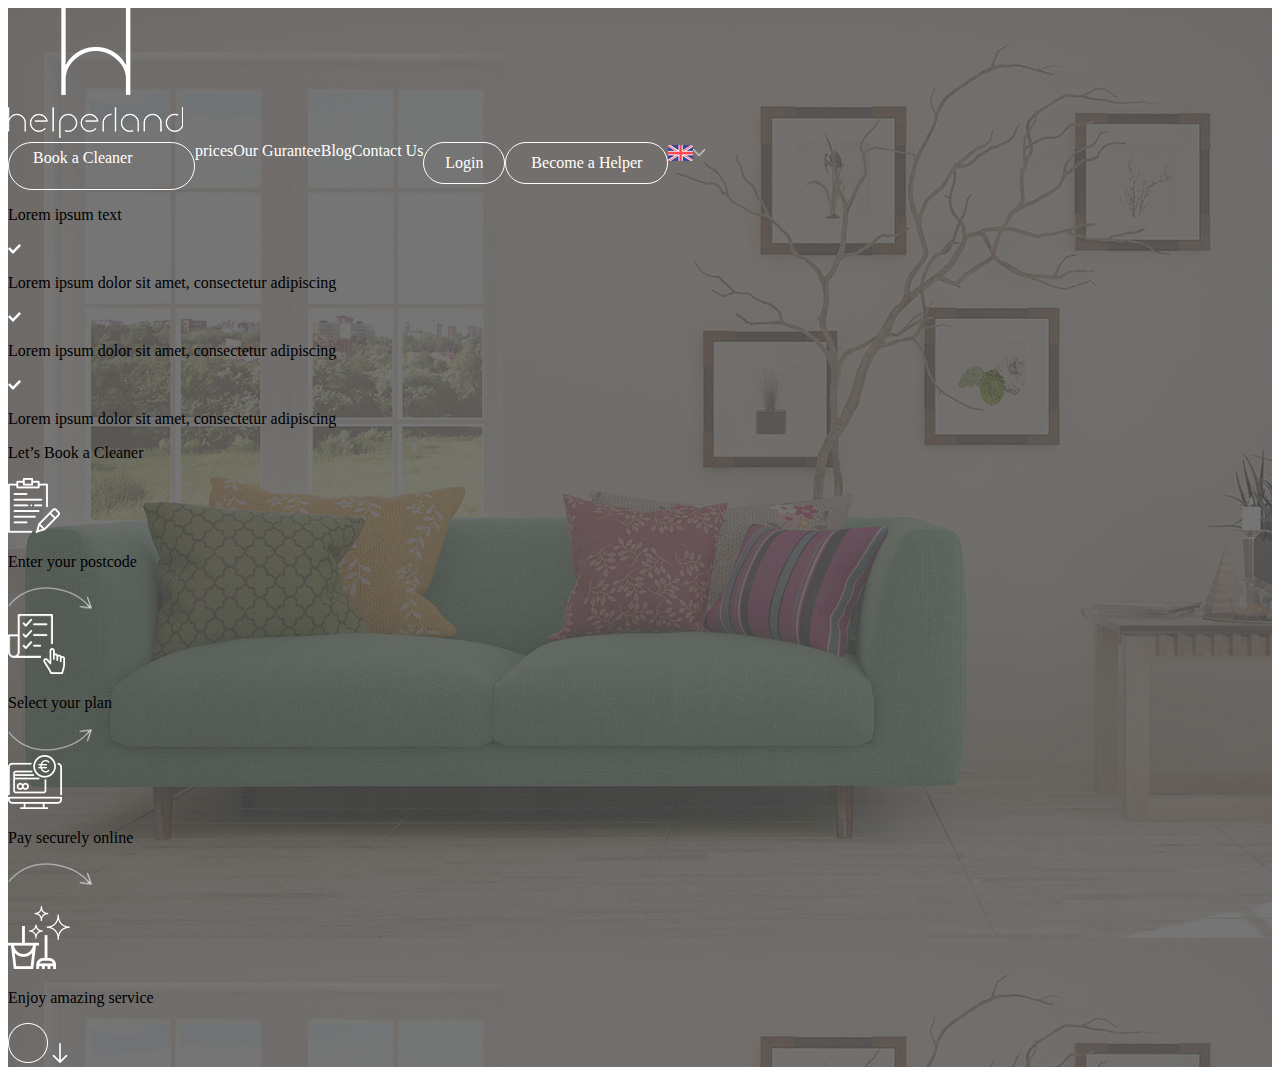
<file: hii.html>
<!doctype html>
<html lang="en">

<head>
    <!-- Required meta tags -->
    <meta charset="utf-8">
    <meta name="viewport" content="width=device-width, initial-scale=1">

    <!-- Bootstrap CSS -->
    <link href="https://cdn.jsdelivr.net/npm/bootstrap@5.0.2/dist/css/bootstrap.min.css" rel="stylesheet" integrity="sha384-EVSTQN3/azprG1Anm3QDgpJLIm9Nao0Yz1ztcQTwFspd3yD65VohhpuuCOmLASjC" crossorigin="anonymous">
    <script src="https://ajax.googleapis.com/ajax/libs/jquery/3.5.1/jquery.min.js"></script>
    <title>Hello, world!</title>
    <link href="css/stylehii.css" rel="stylesheet">
</head>

<body>


    <header class="star">
        <!--navbar starts from here-->

        <div>
            <section class="nav">
                <a href=""><img class="" src="images/white-logo-transparent-background.png"></a>
                <div class="nav1" style="display: flex;">
                    <a href="#" class="book round-rectangle">Book a Cleaner</a>
                    <a href="#" class="prices" style="text-decoration: none;color: white;">prices</a>
                    <a href="#" class="warranty" style="text-decoration: none;color: white;">Our Gurantee</a>
                    <a href="" class="blog" style="text-decoration: none;color: white;">Blog </a>
                    <a href="" class="contact147" style="text-decoration: none;color: white;">Contact Us</a>
                    <a href="" class="login" style="text-decoration: none;color: white;">Login </a>
                    <a href="" class="become" style="text-decoration: none;color: white;">Become a Helper</a>
                    <a class="" href="#" style="text-decoration: none;color: white;"><img class="uslogo" src="images/ic-flag.png" style="margin-top: 3px; height: 16px; width: 25px;"></a>
                    <a class="" href="#" style="text-decoration: none;color: white;"><img class="uslogo" src="images/final-navbar-down.png" style="margin-top: 3px; width: 12px;
          height: 7px; 
opacity: 1;"></a>
                </div>
            </section>
        </div>

        <!-- <script>
            $(function() {
                var header = $(".navbar.navbar-expand-lg.navbar-light");

                $(window).scroll(function() {
                    var scroll = $(window).scrollTop();
                    if (scroll >= 50) {
                        header.addClass("scrolled");
                    } else {
                        header.removeClass("scrolled");
                    }
                });

            });
        </script> -->

        <div>
            <div class="text1">
                <p>Lorem ipsum text</p>
            </div>
            <img src="images/forma-1-copy-10.png" class="forma1">
            <p class="text2 ">Lorem ipsum dolor sit amet, consectetur adipiscing</p>

            <img src="images/forma-1-copy-10.png" class="forma2">
            <p class="text3">Lorem ipsum dolor sit amet, consectetur adipiscing</p>

            <img src="images/forma-1-copy-10.png" class="forma3">
            <p class="text4">Lorem ipsum dolor sit amet, consectetur adipiscing</p>


            <div class="book1">
                <p class="ract">Let’s Book a Cleaner</p>
            </div>
            <div class="allogo">


                <div class="l1">
                    <img src="images\forma-1-copy.png" class="fl1">

                    <p class="ll1">Enter your postcode</p>
                </div>

                <img src="images/step-arrow-1.png" class="fl2">

                <div class="l1">
                    <img src="images/group-22.png" class="ig2">
                    <p class="ll2">Select your plan</p>
                </div>

                <img src="images/step-arrow-1-copy.png" class="step1">


                <div class="l1">
                    <img src="images/forma-1.png" class="pay">
                    <p class="ll3">Pay securely online</p>
                </div>


                <p class="logo6"><img src="images/step-arrow-1.png" class="step2"></p>

                <div class="l1">
                    <img src="images/4thlogo.png" class="fouethl">
                    <p class="ll4">Enjoy amazing service</p>
                </div>

            </div>
            <div class="headerlast">
                <img src="images/ellipse-525.png" class="hel">

                <img src="images/shape-1.png" class="ishape">
            </div>
        </div>

    </header>
</body>

</html>
</file>
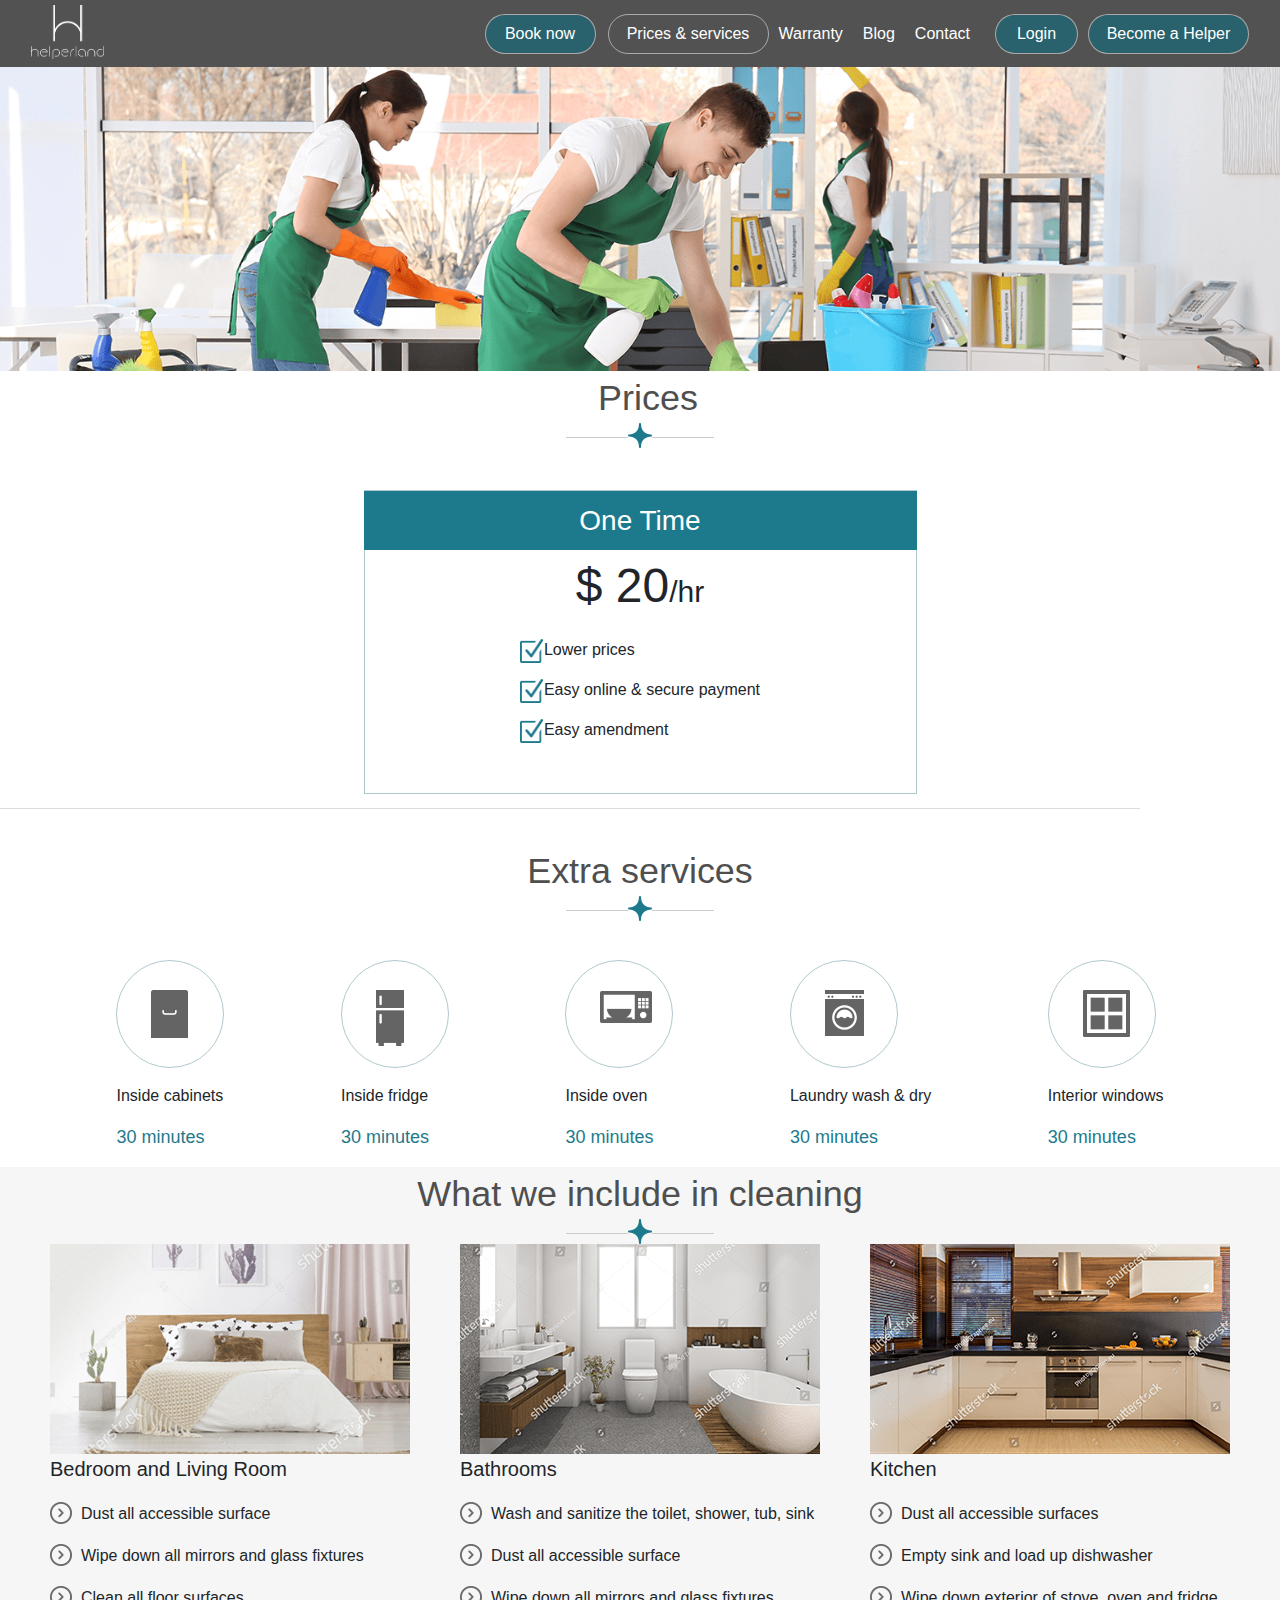
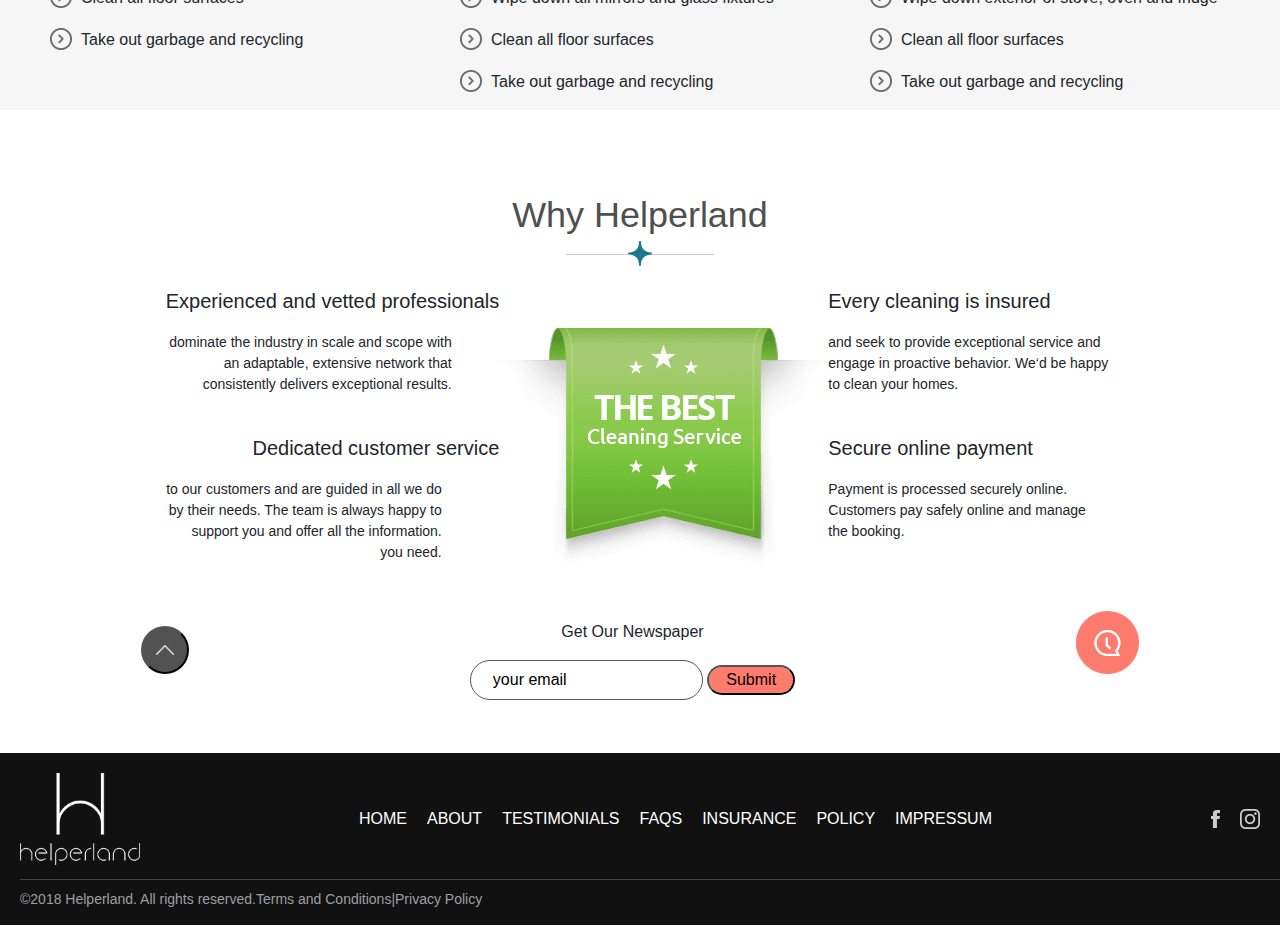
<file: prices.html>
<!DOCTYPE html>

<head>
    <title>Prices</title>
    <link rel="stylesheet" type="text/css" href="css/style3.css">
    <meta charset="utf-8">
    <meta name="viewport" content="width=device-width, initial-scale=1">
    <link href="https://cdn.jsdelivr.net/npm/bootstrap@5.1.2/dist/css/bootstrap.min.css" rel="stylesheet">
    <script src="https://ajax.googleapis.com/ajax/libs/jquery/3.5.1/jquery.min.js"></script>
    <link rel="stylesheet" href="https://maxcdn.bootstrapcdn.com/bootstrap/4.5.2/css/bootstrap.min.css">
</head>

<body>
    <section class="navbar" style="height: auto;">
        <img class="whitelogo" src="images/white-logo-transparent-background.png">
        <div class="nav1">
            <a class="book" href="#">Book now</a><a class="prices" href="#">Prices & services</a> <a class="warranty" href="#">Warranty</a>
            <a class="blog" href="">Blog </a>
            <a class="contact" href="">Contact</a> <a class="login" href="">Login </a>
            <a class="become" href="">Become a Helper</a>
        </div>
    </section>

    <img src="images/group-18.png" style="width: -webkit-fill-available;">
    <p class="ppp">Prices</p>

    <div class="mainstar">
        <div class="line"></div>
        <div clss="star123">
            <img class="istar" src="images/star.png">
        </div>
        <div class="line"></div>
    </div>



    <section class="onetime">
        <div class="time1">
            <p class="time2">One Time</p>
        </div>

        <div class="$" style="display: flex;">
            <div>
                <p style="font-size: 48px;">$ 20</p>
            </div>
            <div style="    padding-top: 19px;">
                <p style="font-size:30px;">/hr</p>
            </div>
        </div>
        </div>



        <div style="display: flex;
        flex-direction: column;">
            <div style="display: flex;">
                <div><img src="images/rightmarkwithboxarrow.png" style="width: 24px;
                height: 24px;"></div>
                <div>
                    <p style="font-size: 16px;">Lower prices</p>
                </div>
            </div>
            <div style="display: flex;">
                <div><img src="images/rightmarkwithboxarrow.png" style="width: 24px;
                    height: 24px;"></div>
                <div>
                    <p style="font-size: 16px;">Easy online & secure payment</p>
                </div>
            </div>
            <div style="display: flex;">
                <div><img src="images/rightmarkwithboxarrow.png" style="width: 24px;
                        height: 24px;"></div>
                <div>
                    <p style="font-size: 16px;">Easy amendment</p>
                </div>
            </div>
        </div>
        <!-- <div class="3onetimelines" style="display: flex;">
                    <div><img src="images/rightmarkwithboxarrow.png" style="width: 24px;
                        height: 24px;"></div><div><p style="font-size: 16px;">Easy online & secure payment</p></div>
                                <div class="3onetimelines" style="display: flex;">
                                    <div><img src="images/rightmarkwithboxarrow.png" style="width: 24px;
                                        height: 24px;"></div><div><p style="font-size: 16px;">Easy amendment</p></div>
         -->





    </section>


    <div class="line13">
    </div>

    <div clss="star123">


        <p class="extra">Extra services</p>
        <div class="mainstar">
            <div class="line14"></div>
            <div clss="star123">
                <img src="images/star.png" style="width: 24px;
            height: 25px;
            opacity: 1;">
            </div>
            <div class="line15"></div>
        </div>



        <!-- <section>
            <div>
                <div><p style="border: 1px solid blue; border-radius: 50%;"><img src="images/3.png" style="padding-top: 29px;
                    padding-left: 29px;"></p></div>
                    
                    
                     <div><p style="border: 1px solid #B0C9CE; border-radius:50%; width: 108px;
height: 108px;"><img src="images/3.png" style="width: 37px;
                    height: 48px;padding-top: 29px;
    padding-left: 34px;"></p></div> -->
        <!-- </div>
        </section>  -->
        <section class="mainextra">
            <div>
                <div>
                    <p class="ic1"><img class="ic2" src="images/3.png"></p>
                </div>
                <div>
                    <p style="font-size: 16px;">Inside cabinets</p>
                </div>
                <div>
                    <p class="thirteenm">30 minutes</p>
                </div>
            </div>

            <div>
                <div>
                    <p class="if1"><img class="if2" src="images/5.png"></p>
                </div>
                <div>
                    <p style="font-size: 16px;">Inside fridge</p>
                </div>
                <div>
                    <p class="if3">30 minutes</p>
                </div>
            </div>


            <div>
                <div>
                    <p class="io1"><img class="io2" src="images/4.png"></p>
                </div>
                <div>
                    <p style="font-size: 16px;">Inside oven</p>
                </div>
                <div>
                    <p class="io3">30 minutes</p>
                </div>
            </div>



            <div>
                <div>
                    <p class="lw1"><img class="lw2" src="images/2.png"></p>
                </div>
                <div>
                    <p style="font-size: 16px;">Laundry wash & dry</p>
                </div>
                <div>
                    <p class="lw3">30 minutes</p>
                </div>
            </div>



            <div>
                <div>
                    <p class="iw1"><img class="iw2" src="images/1.png"></p>
                </div>
                <div>
                    <p style="font-size: 16px;">Interior windows</p>
                </div>
                <div>
                    <p class="iw3">30 minutes</p>
                </div>
            </div>



        </section>



        <section class="whatwe">
            <p class="whatwe1">What we include in cleaning</p>

            <div class="mainstar">
                <div class="line"></div>
                <div clss="star123">
                    <img src="images/star.png" style="width: 24px;
  height: 25px;
  opacity: 1;">
                </div>
                <div class="line"></div>
            </div>



            <div class="clean123">

                <div>
                    <div><img class="c1i" src="images/clean1.png"></div>
                    <div>
                        <p class="bedp">Bedroom and Living Room</p>
                    </div>
                    <div style="display: flex;">
                        <div> <img class="rightarrow" src="images/right-arrow.png"></div>
                        <div>
                            <p class="hiip"> Dust all accessible surface </p>
                        </div>
                    </div>
                    <div style="display: flex;">
                        <div> <img src="images/right-arrow.png" class="rightarrow"></div>
                        <div>
                            <p class="hiip"> Wipe down all mirrors and glass fixtures </p>
                        </div>
                    </div>
                    <div style="display: flex;">
                        <div> <img src="images/right-arrow.png" class="rightarrow"></div>
                        <div>
                            <p class="hiip">Clean all floor surfaces </p>
                        </div>
                    </div>
                    <div style="display: flex;">
                        <div> <img src="images/right-arrow.png" class="rightarrow"></div>
                        <div>
                            <p class="hiip">Take out garbage and recycling</p>
                        </div>
                    </div>
                </div>



                <div>
                    <div><img class="clean2" src="images/clean2.png"></div>
                    <div>
                        <p class="bathr">Bathrooms</p>
                    </div>
                    <div style="display: flex;">
                        <div> <img src="images/right-arrow.png" class="rightarrow"></div>
                        <div>
                            <p class="hiip">Wash and sanitize the toilet, shower, tub, sink </p>
                        </div>
                    </div>
                    <div style="display: flex;">
                        <div> <img src="images/right-arrow.png" class="rightarrow"></div>
                        <div>
                            <p class="hiip"> Dust all accessible surface </p>
                        </div>
                    </div>
                    <div style="display: flex;">
                        <div> <img src="images/right-arrow.png" class="rightarrow"></div>
                        <div>
                            <p class="hiip"> Wipe down all mirrors and glass fixtures </p>
                        </div>
                    </div>
                    <div style="display: flex;">
                        <div> <img src="images/right-arrow.png" class="rightarrow"></div>
                        <div>
                            <p class="hiip"> Clean all floor surfaces </p>
                        </div>
                    </div>
                    <div style="display: flex;">
                        <div> <img src="images/right-arrow.png" class="rightarrow"></div>
                        <div>
                            <p class="hiip"> Take out garbage and recycling </p>
                        </div>
                    </div>
                </div>




                <div>
                    <div><img class="clean3" src="images/clean3.png"></div>
                    <div>
                        <p class="kitchen">Kitchen</p>
                    </div>
                    <div style="display: flex;">
                        <div> <img src="images/right-arrow.png" class="rightarrow"></div>
                        <div>
                            <p class="hiip">Dust all accessible surfaces </p>
                        </div>
                    </div>
                    <div style="display: flex;">
                        <div> <img src="images/right-arrow.png" class="rightarrow"></div>
                        <div>
                            <p class="hiip"> Empty sink and load up dishwasher </p>
                        </div>
                    </div>
                    <div style="display: flex;">
                        <div> <img src="images/right-arrow.png" class="rightarrow"></div>
                        <div>
                            <p class="hiip">Wipe down exterior of stove, oven and fridge </p>
                        </div>
                    </div>
                    <div style="display: flex;">
                        <div> <img src="images/right-arrow.png" class="rightarrow"></div>
                        <div>
                            <p class="hiip"> Clean all floor surfaces</p>
                        </div>
                    </div>
                    <div style="display: flex;">
                        <div> <img src="images/right-arrow.png" class="rightarrow"></div>
                        <div>
                            <p class="hiip"> Take out garbage and recycling</p>
                        </div>
                    </div>
                </div>
            </div>
        </section>


        <section>
            <p class="whyp">Why Helperland</p>

            <div class="mainstar">
                <div class="line"></div>
                <div clss="star123">
                    <img class="i1star" src="images/star.png">
                </div>
                <div class="line"></div>
            </div>

            <div class="ram1">
                <div>
                    <div>
                        <div>
                            <p class="experienced">Experienced and vetted professionals</p>
                        </div>
                        <div>
                            <p class="dominate">dominate the industry in scale and scope with an adaptable, extensive network that consistently delivers exceptional results.</p>
                        </div>
                    </div>
                    <div>
                        <div>
                            <p class="dedicated">Dedicated customer service</p>
                        </div>
                        <div>
                            <p class="toourc">to our customers and are guided in all we do by their needs. The team is always happy to support you and offer all the information. you need.</p>
                        </div>
                    </div>
                </div>
                <div style="    margin-top: 42px;">
                    <img src="images/the-best-img-1.png" style="">
                </div>
                <div>
                    <div>
                        <div>
                            <P class="every">Every cleaning is insured</P>
                        </div>
                        <div>
                            <P class="andseek">and seek to provide exceptional service and engage in proactive behavior. We‘d be happy to clean your homes.</P>
                        </div>
                    </div>
                    <div>
                        <div>
                            <p class="secure">Secure online payment</p>
                        </div>
                        <div>
                            <p class="payment">Payment is processed securely online. Customers pay safely online and manage the booking.
                            </p>
                        </div>
                    </div>
                </div>
            </div>

        </section>







        <div>
            <div class="g1">
                <div class="g11">
                    <!-- <p>1</p> -->
                    <!-- <div class="Ellipse-649" id="arrow"><img src="images/white-upper.png" style="width: 19px;
               height: 10px;  background-color: #525252;"> -->
                    <button onclick="topFunction()" id="myBtn" class="Ellipse-649" title="Go to top"><img class="whiteupper"
            src="images/white-upper.png"></button>
                    <!-- </div> -->
                </div>
                <div class="g12">

                    <p class="getournp">Get Our Newspaper</p>
                    <div class="g112">
                        <!-- <p></p> -->
                        <input type="text" id="email" name="email" value="your email">
                        <input type="submit" id="submit" value="Submit">
                    </div>

                </div>
                <div class="g13">
                    <!-- <p>3</p> -->

                    <img class="layer598" src="images/layer-598.png">
                </div>
            </div>
        </div>

        <section class="endsection">

            <div class="2ndend" style="display: flex;
    flex-direction: row;
    justify-content: space-between;">
                <img src="images/white-logo-transparent-background.png" style="width: 120px;
    height: 92px; ">
                <div class="endnav">
                    <a href="#">HOME</a><a href="#">ABOUT</a> <a href="#">TESTIMONIALS </a><a href="">FAQS</a> <a href="">INSURANCE</a> <a href="" ">POLICY </a><a href=" ">IMPRESSUM</a>
    </div>
    <div style=" display: flex; align-items: center; ">
      <img src=" images/ic-facebook.png " style=" width: 9px; height: 18px; opacity: 1; margin-right: 20px; ">
        <img src=" images/ic-instagram.png " style=" width: 20px; height: 20px; opacity: 1; ">
    </div>
    </div>

    <div class=" 2ndend ">
    <div class=" line456 " ></div>
            </div>

    <div class=" secndraw " ><p  class="allrights " >©2018 Helperland. All rights reserved.Terms and Conditions|Privacy Policy</p></div>        
    </div>        
  </section>









  <script>
    //Get the button
    var mybutton = document.getElementById(" arrow ");

    // When the user scrolls down 20px from the top of the document, show the button
    window.onscroll = function () { scrollFunction() };

    function scrollFunction() {
      if (document.body.scrollTop > 20 || document.documentElement.scrollTop > 20) {
        mybutton.style.display = " block ";
      } else {
        mybutton.style.display = " none ";
      }
    }

    // When the user clicks on the button, scroll to the top of the document
    function topFunction() {
      document.body.scrollTop = 0;
      document.documentElement.scrollTop = 0;
    }
  </script>

    </body>

 </html>
</file>
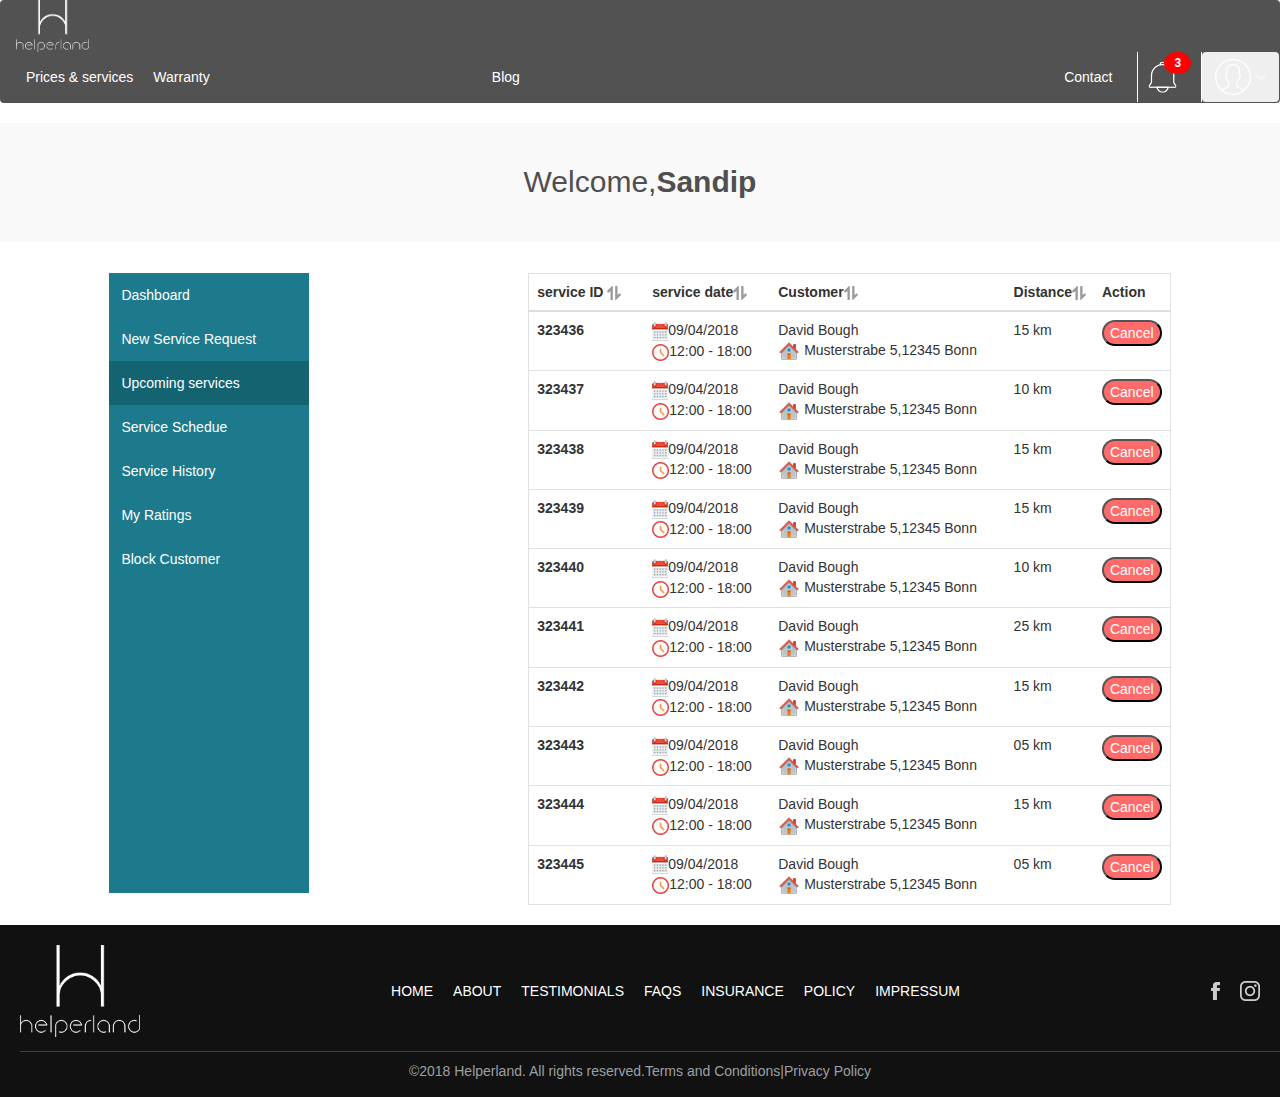
<file: service_upcoming.html>
<!doctype html>
<html lang="en">

<head>
    <!-- Required meta tags -->
    <meta charset="utf-8">
    <meta name="viewport" content="width=device-width, initial-scale=1">

    <!-- Bootstrap CSS -->
    <link href="https://cdn.jsdelivr.net/npm/bootstrap@5.0.2/dist/css/bootstrap.min.css" rel="stylesheet" integrity="sha384-EVSTQN3/azprG1Anm3QDgpJLIm9Nao0Yz1ztcQTwFspd3yD65VohhpuuCOmLASjC" crossorigin="anonymous">
    <link rel="stylesheet" href="https://cdnjs.cloudflare.com/ajax/libs/font-awesome/4.7.0/css/font-awesome.min.css">
    <link rel="stylesheet" href="https://maxcdn.bootstrapcdn.com/bootstrap/3.4.1/css/bootstrap.min.css">

    <script src="https://ajax.googleapis.com/ajax/libs/jquery/3.5.1/jquery.min.js"></script>
    <script src="https://maxcdn.bootstrapcdn.com/bootstrap/3.4.1/js/bootstrap.min.js"></script>


    <title>about us!</title>
    <link href="css/style7.css" rel="stylesheet">
</head>

<body>
    <section class="navbar" style="height: auto;">
        <img class="whitelogo" src="images/white-logo-transparent-background.png">
        <div class="nav1">
            <a href="" class="prices">Prices & services </a>
            <a href="" class="warranty">Warranty</a>
            <a href="" class="blog">Blog </a>
            <a href="" class="contact852">Contact</a>


            <div class="vl"></div>
            <a href="" class="icon1"><span><img src="images/icon-notification (1).png"></span> <span  class="badge">3</span></a>

            <div class="vl"></div>
            <div class="dropdown">
                <button class="btn  dropdown-toggle" type="button" data-toggle="dropdown"><img src="images/admin-user.png">
    <img src="images/sp-arrow-down.png"></button>
                <ul class="dropdown-menu">
                    <li><a href="#">HTML</a></li>
                    <li><a href="#">CSS</a></li>
                    <li><a href="#">JavaScript</a></li>
                </ul>
            </div>




    </section>
    <div></div>
    <div class="ws">
        <p class="w">Welcome,<span class="aa">Sandip</span></p>
        <!-- <p class="s">Sandip!</p> -->
    </div>


    <div class="mainservice">
        <div class="vertical-menu">
            <a href="#">Dashboard</a>
            <a href="#">New Service Request</a>
            <a href="#" class="active">Upcoming services</a>
            <a href="#">Service Schedue</a>
            <a href="#">Service History</a>
            <a href="#">My Ratings</a>
            <a href="#">Block Customer</a>
            <a></a>
            <a></a>
            <a></a>
            <a></a>
            <a></a>
            <a></a>
            <a></a>
            <a></a>
            <a></a>
            <a></a>
            <a></a>
            <a></a>
            <a></a>



        </div>
        <div>
            <table class="table table-hover " rules="rows" style="border: 1px solid #E1E1E1;">
                <thead>
                    <tr>
                        <th scope="col" style="padding-right: 23px;">service ID <img src="images/service_table_head_symbol.png" style="width: 14px;
                  height: 14px;"></th>
                        <th scope="col" style="padding-right: 23px;">service date<img src="images/service_table_head_symbol.png" style="width: 14px;
                  height: 14px;"></th>
                        <th scope="col" style="padding-right: 148px;">Customer<img src="images/service_table_head_symbol.png" style="width: 14px;
                  height: 14px;"></th>
                        <th scope="col">Distance<img src="images/service_table_head_symbol.png" style="width: 14px;
                  height: 14px;"></th>
                        <th scope="col">Action</th>
                    </tr>
                </thead>

                <tbody>
                    <tr>
                        <th>323436</th>
                        <td>
                            <div><img src="images/calendar2.png ">09/04/2018</div>
                            <div><img src="images/layer-14.png ">12:00 - 18:00</div>

                        </td>
                        <td>
                            <div>David Bough</div>
                            <div><img src="images/home.png "> Musterstrabe 5,12345 Bonn</div>
                        </td>
                        <td>15 km</td>
                        <td>
                            <button class="button1 ">Cancel</button>
                        </td>
                    </tr>
                    <tr>
                        <th>323437</th>
                        <td>
                            <div><img src="images/calendar2.png ">09/04/2018</div>
                            <div><img src="images/layer-14.png ">12:00 - 18:00</div>

                        </td>
                        <td>
                            <div>David Bough</div>
                            <div><img src="images/home.png "> Musterstrabe 5,12345 Bonn</div>
                        </td>
                        <td>10 km</td>
                        <td>
                            <button class="button1 ">Cancel</button>
                        </td>
                    </tr>
                    <tr>
                        <th>323438</th>
                        <td>
                            <div><img src="images/calendar2.png ">09/04/2018</div>
                            <div><img src="images/layer-14.png ">12:00 - 18:00</div>

                        </td>
                        <td>
                            <div>David Bough</div>
                            <div><img src="images/home.png "> Musterstrabe 5,12345 Bonn</div>
                        </td>
                        <td>15 km</td>
                        <td>
                            <button class="button1 ">Cancel</button>
                        </td>
                    </tr>
                    <tr>
                        <th>323439</th>
                        <td>
                            <div><img src="images/calendar2.png ">09/04/2018</div>
                            <div><img src="images/layer-14.png ">12:00 - 18:00</div>

                        </td>
                        <td>
                            <div>David Bough</div>
                            <div><img src="images/home.png "> Musterstrabe 5,12345 Bonn</div>
                        </td>
                        <td>15 km</td>
                        <td>
                            <button class="button1 ">Cancel</button>
                        </td>
                    </tr>
                    <tr>
                        <th>323440</th>
                        <td>
                            <div><img src="images/calendar2.png ">09/04/2018</div>
                            <div><img src="images/layer-14.png ">12:00 - 18:00</div>

                        </td>
                        <td>
                            <div>David Bough</div>
                            <div><img src="images/home.png "> Musterstrabe 5,12345 Bonn</div>
                        </td>
                        <td>10 km</td>
                        <td>
                            <button class="button1 ">Cancel</button>
                        </td>
                    </tr>
                    <tr>
                        <th>323441</th>
                        <td>
                            <div><img src="images/calendar2.png ">09/04/2018</div>
                            <div><img src="images/layer-14.png ">12:00 - 18:00</div>

                        </td>
                        <td>
                            <div>David Bough</div>
                            <div><img src="images/home.png "> Musterstrabe 5,12345 Bonn</div>
                        </td>
                        <td>25 km</td>
                        <td>
                            <button class="button1 ">Cancel</button>
                        </td>
                    </tr>
                    <tr>
                        <th>323442</th>
                        <td>
                            <div><img src="images/calendar2.png ">09/04/2018</div>
                            <div><img src="images/layer-14.png ">12:00 - 18:00</div>

                        </td>
                        <td>
                            <div>David Bough</div>
                            <div><img src="images/home.png "> Musterstrabe 5,12345 Bonn</div>
                        </td>
                        <td>15 km</td>
                        <td>
                            <button class="button1 ">Cancel</button>
                        </td>
                    </tr>
                    <tr>
                        <th>323443</th>
                        <td>
                            <div><img src="images/calendar2.png ">09/04/2018</div>
                            <div><img src="images/layer-14.png ">12:00 - 18:00</div>

                        </td>
                        <td>
                            <div>David Bough</div>
                            <div><img src="images/home.png "> Musterstrabe 5,12345 Bonn</div>
                        </td>
                        <td>05 km</td>
                        <td>
                            <button class="button1 ">Cancel</button>
                        </td>
                    </tr>
                    <tr>
                        <th>323444</th>
                        <td>
                            <div><img src="images/calendar2.png ">09/04/2018</div>
                            <div><img src="images/layer-14.png ">12:00 - 18:00</div>

                        </td>
                        <td>
                            <div>David Bough</div>
                            <div><img src="images/home.png "> Musterstrabe 5,12345 Bonn</div>
                        </td>
                        <td>15 km</td>
                        <td>
                            <button class="button1 ">Cancel</button>
                        </td>
                    </tr>
                    <tr>
                        <th>323445</th>
                        <td>
                            <div><img src="images/calendar2.png ">09/04/2018</div>
                            <div><img src="images/layer-14.png ">12:00 - 18:00</div>

                        </td>
                        <td>
                            <div>David Bough</div>
                            <div><img src="images/home.png "> Musterstrabe 5,12345 Bonn</div>
                        </td>
                        <td>05 km</td>
                        <td>
                            <button class="button1 ">Cancel</button>
                        </td>
                    </tr>







                </tbody>
            </table>




        </div>
    </div>

    <section class="endsection">

        <div class="2ndend" style="display: flex;
flex-direction: row;
justify-content: space-between;">
            <img src="images/white-logo-transparent-background.png" style="width: 120px;
height: 92px; ">
            <div class="endnav">
                <a href="#">HOME</a><a href="#">ABOUT</a> <a href="#">TESTIMONIALS </a><a href="">FAQS</a> <a href="">INSURANCE</a> <a href="" ">POLICY </a><a href=" ">IMPRESSUM</a>
</div>
<div style=" display: flex; align-items: center; ">
  <img src=" images/ic-facebook.png " style=" width: 9px; height: 18px; opacity: 1; margin-right: 20px; ">
    <img src=" images/ic-instagram.png " style=" width: 20px; height: 20px; opacity: 1; ">
</div>
</div>

<div class=" 2ndend ">
<div class=" mainline " ></div>
        </div>

<div class=" mainallrights " ><p class="allrights "  >©2018 Helperland. All rights reserved.Terms and Conditions|Privacy Policy</p></div>        
</div>        
</section>







</body>



</html>
</file>
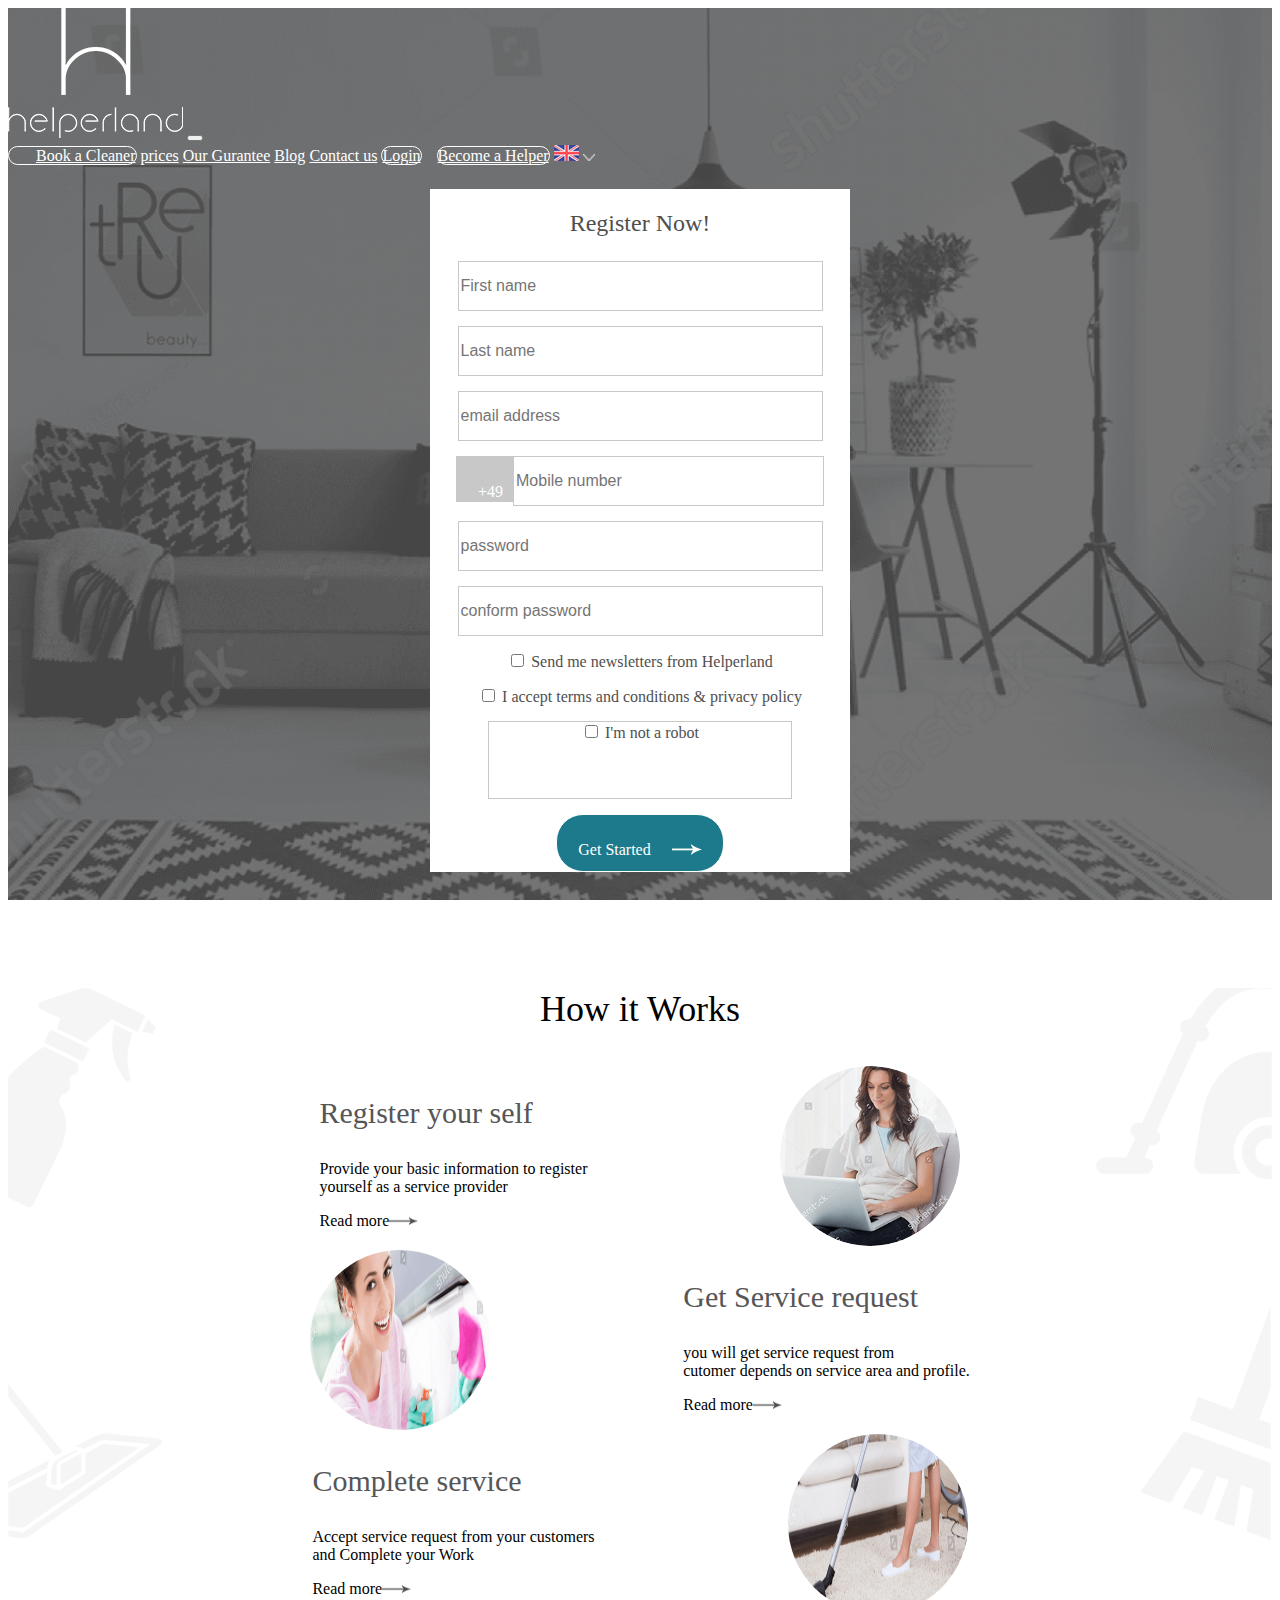
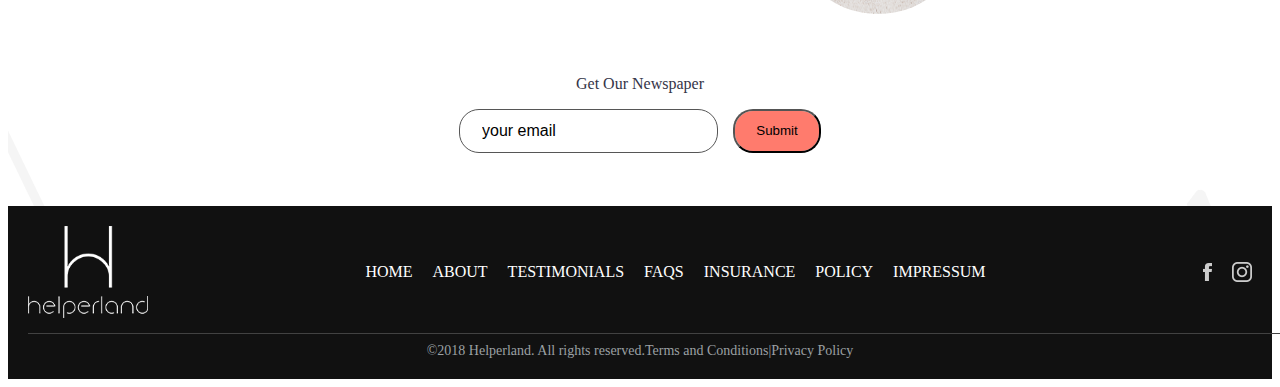
<file: servies.html>
<!doctype html>
<html lang="en">

<head>
    <!-- Required meta tags -->
    <meta charset="utf-8">
    <meta name="viewport" content="width=device-width, initial-scale=1">

    <!-- Bootstrap CSS -->
    <!-- Bootstrap CSS -->
    <link href="https://cdn.jsdelivr.net/npm/bootstrap@5.0.2/dist/css/bootstrap.min.css" rel="stylesheet" integrity="sha384-EVSTQN3/azprG1Anm3QDgpJLIm9Nao0Yz1ztcQTwFspd3yD65VohhpuuCOmLASjC" crossorigin="anonymous">



    <script src="https://ajax.googleapis.com/ajax/libs/jquery/3.5.1/jquery.min.js"></script>

    <title>Hello, world!</title>
    <link href="css/style6.css" rel="stylesheet">
    <script>
        $(function() {
            $(document).scroll(function() {
                var $nav = $(".fixed-top");
                $nav.toggleClass('scrolled', $(this).scrollTop() > $nav.height());
                var $nav = $(".helperhii");
                $nav.toggleClass('helperlandh', $(this).scrollTop() > $nav.height());
                var $nav = $(".book");
                $nav.toggleClass('booknow', $(this).scrollTop() > $nav.height());
                var $nav = $(".loginnow");
                $nav.toggleClass('loginnow123', $(this).scrollTop() > $nav.height());
                var $nav = $(".becomenow");
                $nav.toggleClass('becomenow123', $(this).scrollTop() > $nav.height());

            });
        });
    </script>
</head>

<body>

    <header class="star">
        <nav class="navbar fixed-top navbar-expand-lg  navbar-light   ">
            <div class="container-fluid">
                <a class="navbar-brand" href="#">
                    <img class="helperhii" src="images/white-logo-transparent-background.png"></a>
                <button class="navbar-toggler" type="button" data-bs-toggle="collapse" data-bs-target="#navbarNavAltMarkup" aria-controls="navbarNavAltMarkup" aria-expanded="false" aria-label="Toggle navigation">
      <span class="navbar-toggler-icon"></span>
    </button>
                <div class="collapse navbar-collapse" id="navbarNavAltMarkup">
                    <div class="mx-auto"></div>
                    <div class=" navbar-nav  ">
                        <a class="nav-link round-rectangle book" style="color: white;
                        font-size: 16px;" href="#">Book a Cleaner</a>
                        <a class="nav-link active nav-ram px-3" style="color: white;
                        font-size: 16px;" aria-current="page" href="#">prices</a>
                        <a class="nav-link nav-ram px-3" style="color: white;
                        font-size: 16px;" href="#">Our Gurantee</a>
                        <a class="nav-link nav-ram px-3" style="color: white;
                        font-size: 16px;" href="#">Blog</a>
                        <a class="nav-link nav-ram px-3" style="color: white;
                        font-size: 16px;" href="#">Contact us</a>
                        <a class="nav-link round-rectangle1 px-4 loginnow" style="color: white;
                        font-size: 16px;margin-right: 11px" href="#">Login</a>
                        <a class="nav-link round-rectangle  becomenow px-3" style="color: white;
                        font-size: 16px;" href="#" style="margin-left: 22px;">Become a Helper</a>
                        <a class="nav-link nav-ram px-2" href="#"><img class="uslogo" src="images/ic-flag.png" style="margin-top: 3px; height: 16px; width: 25px;"></a>
                        <a class="nav-link nav-ram px-2" href="#"><img class="uslogo" src="images/final-navbar-down.png" style="margin-top: 3px; width: 12px;
              height: 7px; 
opacity: 1;"></a>


                    </div>
                </div>
            </div>
        </nav>



        <div>
            <div class="register">
                <p class="r1">Register Now!</p>

                <form>
                    <div><input type="text" id="fname" name="firstname" placeholder="First name"></div>
                    <div style="padding-top: 15px;"><input type="text" id="lname" name="lastname" placeholder="Last name"></div>

                    <div style="padding-top: 15px;"><input type="text" id="email" name="email" placeholder="email address"></div>
                    <div style="display: flex;
            justify-content: center; padding-top: 15px;">
                        <div id="number">
                            <p style="font-size: 16px;padding-left: 12px;
                    padding-top: 11px;">+49</p>
                        </div>
                        <div><input type="mobile-number" id="mobile" name="mobile" style="width: 305px;" placeholder="Mobile number"></div>
                    </div>
                    <div style="padding-top: 15px;"><input type="password" id="password" name="password" placeholder="password"></div>
                    <div style="padding-top: 15px;"><input type="password" id="conformpassword" name="conformpassword" placeholder="conform password"></div>
                    <div>
                        <div style="padding-top: 15px;">
                            <input type="checkbox" name="show-password" class="show-password a11y-hidden" id="show-password" tabindex="3" />
                            <label class="label-show-password" for="show-password">
    <span style="color: #4F4F4F;">Send me newsletters from Helperland</span>
  </label></div>

                        <div style="padding-top: 15px;">
                            <input type="checkbox" name="accept" class="accept" id="accept" tabindex="3" />
                            <label class="label-show-password" for="accept">
<span style="color: #4F4F4F;">I accept terms and conditions & privacy policy</span>
</label></div>
                    </div>
                    <div class="capcha123" style="margin: auto;
            margin-top: 15px;">
                        <input type="checkbox" name="capcha" class="capcha" id="capcha" tabindex="3" />
                        <label class="label-show-password" for="show-password">
<span style="color: #4F4F4F;">I'm not a robot</span>
</label>
                    </div>
                    <div class="startget" style="margin-top: 15px;">
                        <p style="color: #ffffff;">Get Started<img src="images/arrow-white.png" width="30px" ; height="11px" ; style="margin-left: 21px;"></p>
                    </div>




                </form>
            </div>

            <img src="images/service_down_arrow.png" width="40px" height="40px" id="down-arrow">

        </div>



    </header>
    <div class="mainlorem">
        <div>
            <p class="hw1">How it Works</p>
        </div>

        <div style="display: flex;justify-content: center;">
            <div style="margin-right: 193px;">
                <div>
                    <p style="font-size: 30px;color: #565656;">Register your self</p>
                    <p>Provide your basic information to register <br>yourself as a service provider</p>
                    <p>Read more<img src="images/service_right_side_arrow.png" width="29px" ; height="9px" ;></p>
                </div>
            </div>
            <div>
                <img src="images/services_2nd_image.png" style="border-radius: 50%;
            height: 180px;
            width: 180px;">
            </div>
        </div>



        <div style="display: flex;justify-content: center;">
            <div style="margin-right: 193px;">
                <img src="images/s1.png" style="border-radius: 50%;
            height: 180px;
            width: 180px;">
            </div>
            <div>
                <div>
                    <p style="font-size: 30px;color: #565656;">Get Service request </p>
                    <p>you will get service request from<br>cutomer depends on service area and profile.</p>
                    <p>Read more<img src="images/service_right_side_arrow.png" width="29px" ; height="9px" ;></p>
                </div>
            </div>
        </div>


        <div style="display: flex;justify-content: center;">
            <div style="margin-right: 193px;">
                <div>
                    <p style="font-size: 30px;color: #565656;">Complete service</p>
                    <p>Accept service request from your customers<br>and Complete your Work</p>
                    <p>Read more<img src="images/service_right_side_arrow.png" width="29px" ; height="9px" ;></p>
                </div>
            </div>
            <div>
                <img src="images/s3.png" style="border-radius: 50%;
            height: 180px;
            width: 180px;">
            </div>
        </div>


        <div class="g12" style="display: flex;
flex-direction: column; margin-top: 55px;">

            <p style="text-align: center;     margin-top: 2px;color: #353548;">Get Our Newspaper</p>
            <div class="g112" style="display: flex;
  justify-content: center;margin-bottom: 53px;">
                <!-- <p></p> -->
                <input type="text" id="email" name="email" value="your email" style="border: 1px solid #565656;
           border-radius: 20px;
           opacity: 1; padding-left: 22.12px; width: 233px;
height: 40px;">
                <input type="submit" value="Submit" style="background: #FF7B6D 0% 0% no-repeat padding-box;
          border-radius: 20px;
          opacity: 1;width: 88px; margin-left: 15px;">
            </div>

        </div>


    </div>

    <section class="endsection">

        <div class="2ndend" style="display: flex;
    flex-direction: row;
    justify-content: space-between;">
            <img src="images/white-logo-transparent-background.png" style="width: 120px;
    height: 92px; ">
            <div class="endnav">
                <a href="#">HOME</a><a href="#">ABOUT</a> <a href="#">TESTIMONIALS </a><a href="">FAQS</a> <a href="">INSURANCE</a> <a href="" ">POLICY </a><a href=" ">IMPRESSUM</a>
    </div>
    <div style=" display: flex; align-items: center; ">
      <img src=" images/ic-facebook.png " style=" width: 9px; height: 18px; opacity: 1; margin-right: 20px; ">
        <img src=" images/ic-instagram.png " style=" width: 20px; height: 20px; opacity: 1; ">
    </div>
    </div>

    <div class=" 2ndend ">
    <div class=" line " style=" width: 1320px; height: 1px; opacity: 1;border-bottom: 1px solid #424242; margin-top: 14px; "></div>
            </div>

    <div class=" 2ndraw " style=" display: flex; justify-content: center; "><p  style=" color: #9BA0A3; font-size: 14px; height: 16px; margin-bottom: 0px; margin-top: 9px; ">©2018 Helperland. All rights reserved.Terms and Conditions|Privacy Policy</p></div>        
    
  </section>
  






  <script src="https://ajax.googleapis.com/ajax/libs/jquery/3.5.1/jquery.min.js "></script>
  <script type="text/javascript " src="https://code.jquery.com/jquery-1.12.0.min.js "></script>
       

   <!-- Option 1: Bootstrap Bundle with Popper -->
   <script src="https://cdn.jsdelivr.net/npm/bootstrap@5.0.2/dist/js/bootstrap.bundle.min.js " integrity="sha384-MrcW6ZMFYlzcLA8Nl+NtUVF0sA7MsXsP1UyJoMp4YLEuNSfAP+JcXn/tWtIaxVXM " crossorigin="anonymous "></script>




</body>
</html>
</file>
<file: css/style.css>
html {
    scroll-behavior: smooth;
}


/* .bg-grey {
    background: #646464;
}

.d-flex {
    display: flex!important;
}

nav {
    position: fixed;
    top: 0;
    left: 0;
    z-index: 2000;
    width: 100%;
    transition: background 0.5s;
} */


/* .scrolled {
    background-color: dodgerblue;
    transition: 0.3s; */


/* } */

.scrolled {
    background-color: black;
}

.scrolled.helperlandi {
    width: 73px;
    height: 54px;
}

.helperlandh {
    width: 73px;
    height: 54px;
}

.booknow {
    background: #29626D 0% 0% no-repeat padding-box;
}

.loginnow123 {
    background: #29626D 0% 0% no-repeat padding-box;
}

.becomenow123 {
    background: #29626D 0% 0% no-repeat padding-box;
}

.navbar-brand {
    width: 73px;
    height: 54px;
}

header.star {
    background-image: url('../images/group-35.jpg');
    /* width: 1560px; */
    /* height: 930px; */
    height: 100%;
    margin-top: 0px;
    margin-left: 0px;
    object-fit: contain;
    background-attachment: fixed;
    background-size: cover;
    background-position: center;
    font-family: Roboto-Regular;
}

.helperlandi {
    width: 175px;
    height: 130px;
}

.forma1 {
    width: 13px;
    height: 10px;
    margin-left: 59px;
    margin-top: 21px;
}

.forma2 {
    width: 13px;
    height: 10px;
    margin-top: -21px;
    margin-left: 59px;
}

.forma3 {
    width: 13px;
    height: 10px;
    margin-top: -17px;
    margin-left: 59px;
}

.fl1 {
    width: 52px;
    height: 55px;
    margin-bottom: 36px;
}

.fl2 {
    width: 85px;
    height: 23px;
    margin-top: 21px;
}

.helper {
    margin-left: 35.5px;
    margin-right: 35.5px;
}

.pe1 {
    font-size: 30px;
    width: 272px;
    height: 73px;
    text-align: center;
    letter-spacing: 0px;
    color: #565656;
    opacity: 1;
}

.pdo {
    width: 325px;
    height: 90px;
    text-align: center;
    letter-spacing: 0px;
    color: #565656;
    opacity: 1;
}

.helper3 {
    margin-left: 35.5px;
    margin-right: 35.5px;
}

.payment {
    width: 325px;
    height: 90px;
    text-align: center;
    letter-spacing: 0px;
    color: #565656;
    opacity: 1;
}

.psc {
    font-size: 30px;
    width: 272px;
    height: 73px;
    text-align: center;
    letter-spacing: 0px;
    color: #565656;
    opacity: 1;
}

.weyboard {
    width: 320px;
    height: 320px;
}

.helper2 {
    margin-left: 35.5px;
    margin-right: 35.5px;
}

.ishape {
    width: 15px;
    height: 20px;
    margin-left: -27px;
    /* margin-right: -13px; */
    /* padding-top: 8px; */
    margin-top: 10px;
}

.hel {
    width: 40px;
    height: 40px;
}

.fourthl {
    width: 52px;
    height: 55px;
    margin-bottom: 36px;
}

.headerlast {
    display: flex;
    justify-content: center;
}

.ig2 {
    width: 52px;
    height: 55px;
    margin-bottom: 36px;
}

.step2 {
    width: 85px;
    height: 23px;
    margin-top: 21px;
}

.pay {
    width: 52px;
    height: 55px;
    margin-bottom: 36px;
}

.step1 {
    width: 85px;
    height: 23px;
    margin-top: 21px;
}

.dedicated {
    font-size: 30px;
    width: 272px;
    height: 73px;
    text-align: center;
    letter-spacing: 0px;
    color: #565656;
    opacity: 1;
}

.mainj2 {
    text-align: left;
    letter-spacing: 0px;
    color: #A3A3A3;
    opacity: 1;
    font-size: 13px;
    width: 99px;
    height: 15px;
}

.read2 {
    opacity: 1;
    margin-top: -82px;
    margin-left: 125px;
}

.blll3 {
    width: 150px
}

.read1 {
    opacity: 1;
    margin-left: 123px;
    margin-top: -83px;
}

.mainl2 {
    width: 357px;
    height: 164px;
    margin-left: 0px;
    margin-top: 0px;
}

.mainj1 {
    text-align: left;
    letter-spacing: 0px;
    color: #A3A3A3;
    opacity: 1;
    font-size: 13px;
}

.readmore1 {
    font-size: 18px;
    width: 100px;
    color: #565656;
    opacity: 1;
    margin-left: 50px;
    margin-top: -10px;
}

.say2 {
    width: 70px;
    height: 70px;
    margin-left: 38px;
    margin-top: 30px;
}

.imagem2 {
    width: 33px;
    height: 36px;
    margin-left: 303.98px;
    margin-top: 20px;
}

.righta1 {
    opacity: 1;
    /* width: 29px; */
    /* height: 9px; */
    margin-left: 151px;
    margin-top: -83px;
}

.bigline1 {
    margin-left: 239.43;
    font-size: 16px;
    text-align: left;
    letter-spacing: 0px;
    color: #565656;
    opacity: 1;
    width: 288.27px;
    padding-top: 1px;
    padding-left: 52px;
}

.bigline2 {
    margin-left: 239.43;
    font-size: 16px;
    text-align: left;
    letter-spacing: 0px;
    color: #565656;
    opacity: 1;
    width: 288.27px;
    padding-top: 1px;
    padding-left: 52px;
}

.layer598 {
    width: 63px;
    height: 63px;
    opacity: 1;
}

#submit {
    background: #FF7B6D 0% 0% no-repeat padding-box;
    border-radius: 20px;
    opacity: 1;
    width: 88px;
}


/* #email {} */

.getour {
    text-align: center;
    margin-top: 9px;
}

.whiteupper {
    width: 19px;
    height: 10px;
    background-color: #525252;
}

.righta3 {
    opacity: 1;
    /* width: 29px; */
    /* height: 9px; */
    margin-left: 151px;
    margin-top: -83px;
}

.readmore3 {
    font-size: 18px;
    width: 100px;
    color: #565656;
    opacity: 1;
    margin-left: 50px;
    margin-top: -10px;
}

.bigline3 {
    margin-left: 239.43;
    font-size: 16px;
    text-align: left;
    letter-spacing: 0px;
    color: #565656;
    opacity: 1;
    width: 288.27px;
    padding-top: 1px;
    padding-left: 52px;
}

.manch3 {
    margin-left: 109px;
    margin-top: -54px;
    font-size: 13.95px;
    width: 74px;
    height: 16px;
}

.say3 {
    width: 70px;
    height: 70px;
    margin-left: 38px;
    margin-top: 30px;
}

.message3 {
    width: 33px;
    height: 36px;
    margin-left: 303.98px;
    margin-top: 20px;
}

.righta2 {
    opacity: 1;
    /* width: 29px; */
    /* height: 9px; */
    margin-left: 151px;
    margin-top: -83px;
}

.readmore2 {
    font-size: 18px;
    width: 100px;
    color: #565656;
    opacity: 1;
    margin-left: 50px;
    margin-top: -10px;
}

.manch2 {
    margin-left: 109px;
    margin-top: -54px;
    font-size: 13.95px;
    width: 74px;
    height: 16px;
}

.manch1 {
    margin-left: 109px;
    margin-top: -54px;
    font-size: 13.95px;
    width: 74px;
    height: 16px;
}

.say1 {
    width: 70px;
    height: 70px;
    margin-left: 38px;
    margin-top: 30px;
}

.imagem1 {
    width: 33px;
    height: 36px;
    margin-left: 303.98px;
    margin-top: 20px;
}

.mainl1 {
    width: 357px;
    height: 164px;
    margin-left: 0px;
    margin-top: 0px;
}

.whatour {
    text-align: center;
    padding-top: 57px;
    letter-spacing: 0px;
    color: #4F4F4F;
    opacity: 1;
    font-size: 40px
}

.ib1 {
    width: 357px;
    height: 164px;
}

.toour {
    width: 325px;
    height: 90px;
    text-align: center;
    letter-spacing: 0px;
    color: #565656;
    opacity: 1;
}

a.nav-link.round-rectangle.book {
    padding-left: 27px;
}


/*.navbar{
  max-height: 50px;
}*/


/*.navbar>.container, .navbar>.container-fluid, .navbar>.container-lg, .navbar>.container-md, .navbar>.container-sm, .navbar>.container-xl, .navbar>.container-xxl{
  align-items: flex-start;
}*/


/* img {
  margin-top: 10px;
  margin-left: 17px;
  width: 175px;
  height: 130px;
} */

a.nav-link.round-rectangle.book {
    color: white;
}

a.nav-link.active.nav-ram.px-3 {
    color: white;
}

a.nav-link.nav-ram.px-3 {
    color: white;
}

a.nav-link.round-rectangle1.px-4 {
    color: white;
}

a.nav-link.round-rectangle.px-3 {
    color: white;
}

.round-rectangle {
    width: 161px;
    height: 40px;
    border-radius: 25px;
    border: solid 1px white;
}

.round-rectangle1 {
    width: 80px;
    height: 40px;
    border-radius: 25px;
    border: solid 1px white;
}

.text1 {
    width: 392px;
    height: 61px;
    text-align: center;
    letter-spacing: 0px;
    color: #FFFFFF;
    opacity: 1;
    font-size: 50px;
    font-family: Roboto-Medium;
    margin-top: 178px;
    margin-left: 55px;
}

.text2 {
    color: #FFFFFF;
    margin-top: -16px;
    margin-left: 84px;
}

.text3 {
    color: #FFFFFF;
    margin-top: -34px;
    margin-left: 84px;
}

.text4 {
    color: #FFFFFF;
    margin-top: -33px;
    margin-left: 84px;
}

.book1 {
    display: flex;
    justify-content: center;
}

.ract {
    text-align: right;
    letter-spacing: 0px;
    color: #FFFFFF;
    opacity: 1;
    border: 1px solid #FFFFFF;
    border-radius: 27px;
    width: 225px;
    height: 54px;
    background-color: #006072;
    display: flex;
    justify-content: center;
    align-items: center;
    /* margin-left: 668px;
padding-top: 14px;
padding-bottom: 14px;
padding-left: 14px;
padding-right: 41px; */
}

.l1 {
    display: flex;
    flex-direction: column;
    align-items: center;
}

.allogo {
    display: flex;
    flex-direction: row;
    justify-content: center;
    flex-wrap: wrap;
}

.ll1 {
    letter-spacing: 0px;
    color: #FFFFFF;
    opacity: 1;
}

.ll2 {
    letter-spacing: 0px;
    color: #FFFFFF;
    opacity: 1;
}

.ll3 {
    letter-spacing: 0px;
    color: #FFFFFF;
    opacity: 1;
    /* margin-top: -116px;
    margin-left: -112px; */
}

.ll4 {
    letter-spacing: 0px;
    color: #FFFFFF;
    opacity: 1;
    margin-top: 28px;
    /* margin-top: -120px;
    margin-left: 279px; */
}

#why {
    background: transparent;
    opacity: 1;
}

.w {
    text-align: left;
    letter-spacing: 0px;
    color: #4F4F4F;
    opacity: 1;
    width: 284px;
    height: 48px;
    margin-top: 32px;
    margin-left: 549px;
    font-size: 32px;
}

.lw1 {
    font-size: 30px;
    width: 272px;
    height: 73px;
    text-align: center;
    letter-spacing: 0px;
    color: #565656;
    opacity: 1;
    margin-left: 254px;
}

.lww1 {
    width: 325px;
    height: 90px;
    text-align: center;
    letter-spacing: 0px;
    color: #565656;
    opacity: 1;
    margin-left: 226.35px;
    margin-top: 28.2px;
}

.lw2 {
    font-size: 30px;
    width: 272px;
    height: 73px;
    text-align: center;
    letter-spacing: 0px;
    color: #565656;
    opacity: 1;
    margin-top: -230px;
    margin-left: 619px;
}

.lww2 {
    width: 325px;
    height: 90px;
    text-align: center;
    letter-spacing: 0px;
    color: #565656;
    opacity: 1;
    margin-top: 28.2px;
    margin-left: 592px;
}

.lw3 {
    font-size: 30px;
    width: 272px;
    height: 73px;
    text-align: center;
    letter-spacing: 0px;
    color: #565656;
    opacity: 1;
    margin-top: -230px;
    margin-left: 1030px;
}

.lww3 {
    width: 325px;
    height: 90px;
    text-align: center;
    letter-spacing: 0px;
    color: #565656;
    opacity: 1;
    margin-top: 28.2px;
    margin-left: 999px;
}

.lorem {
    text-align: left;
    letter-spacing: 0px;
    color: #4F4F4F;
    opacity: 1;
    width: 378px;
    height: 72px;
    width: 378px;
    height: 72px;
    font-size: 30px;
    font-style: bold;
}

.lorem1 {
    text-align: left;
    letter-spacing: 0px;
    color: #4F4F4F;
    opacity: 1;
    font-size: 18px;
    width: 642px;
}

.lorem2 {
    text-align: left;
    letter-spacing: 0px;
    color: #4F4F4F;
    opacity: 1;
    font-size: 18px;
    width: 642px;
}

.lorem3 {
    text-align: left;
    letter-spacing: 0px;
    color: #4F4F4F;
    opacity: 1;
    font-size: 18px;
    width: 642px;
}

.ourblog {
    text-align: center;
    letter-spacing: 0px;
    color: #4F4F4F;
    opacity: 1;
    font-size: 40px;
}

.bl1 {
    text-align: left;
    letter-spacing: 0px;
    color: #3D4046;
    opacity: 1;
    font-size: 20px;
    font-style: bold;
}

.bll1 {
    text-align: left;
    letter-spacing: 0px;
    color: #565656;
    opacity: 1;
    font-size: 16px;
    width: 288px;
    height: 82px;
}

p.blll1 {
    margin-top: -16px;
    font-size: 18px;
}

p.blll2 {
    margin-top: -17px;
    font-size: 18px;
}

p.blll3 {
    font-size: 18px;
}

.bl2 {
    text-align: left;
    letter-spacing: 0px;
    color: #3D4046;
    opacity: 1;
    margin-left: 220px;
    font-size: 20px;
    font-style: bold;
    margin-top: -2px;
    margin-left: -1px;
}

.bll2 {
    text-align: left;
    letter-spacing: 0px;
    color: #565656;
    opacity: 1;
    font-size: 16px;
    width: 288px;
    height: 82px;
}

.bl3 {
    width: 270px;
    text-align: left;
    letter-spacing: 0px;
    color: #3D4046;
    opacity: 1;
    margin-left: 220px;
    font-size: 20px;
    font-style: bold;
    margin-left: 0px;
}

.bll3 {
    text-align: left;
    letter-spacing: 0px;
    color: #565656;
    opacity: 1;
    font-size: 16px;
    width: 288px;
    height: 82px;
}

p.blll3 {
    margin-top: -20px;
}

section.blog1 {
    background: #FFFFFF 0% 0% no-repeat padding-box;
    box-shadow: 0px 0px 30px #e4ebf0;
    border-radius: 4px;
    opacity: 1;
    width: 357px;
    height: 395px;
    margin-left: 22.5px;
    margin-right: 22.5px;
}

section.blog2 {
    background: #FFFFFF 0% 0% no-repeat padding-box;
    box-shadow: 0px 0px 30px #e4ebf0;
    border-radius: 4px;
    opacity: 1;
    width: 357px;
    height: 395px;
    margin-left: 22.5px;
    margin-right: 22.5px;
}

section.blog3 {
    background: #FFFFFF 0% 0% no-repeat padding-box;
    box-shadow: 0px 0px 30px #e4ebf0;
    border-radius: 4px;
    opacity: 1;
    width: 357px;
    height: 395px;
    margin-left: 22.5px;
    margin-right: 22.5px;
}

.customersay {
    background: #F4F5F8 0% 0% no-repeat padding-box;
    opacity: 1;
}

.lary {
    width: 357px;
    height: 370px;
    border-left: 3px solid blue;
    background: white;
    opacity: 1;
    margin-left: 22.5px;
    margin-right: 22.5px;
    /* margin-left: 201px; */
}

.john {
    width: 357px;
    height: 370px;
    border-left: 3px solid blue;
    background: white;
    opacity: 1;
    margin-left: 22.5px;
    margin-right: 22.5px;
    /* margin-left: 601px; */
    /* margin-top: -369px; */
}

.lars {
    width: 357px;
    height: 370px;
    border-left: 3px solid blue;
    background: white;
    opacity: 1;
    margin-left: 22.5px;
    margin-right: 22.5px;
    /* margin-left: 1002px; */
    /* margin-top: -369px; */
}

.newspaper {
    /* margin-left: 685.2px; */
    /* padding-top: 15px; */
    font-size: 17.99px;
    font-style: bold;
}

.Ellipse-649 {
    width: 48px;
    height: 48px;
    background-color: #525252;
    border-radius: 50%;
    display: flex;
    justify-content: center;
    align-items: center;
    margin-top: 15px;
}

.youremail {
    width: 233px;
    height: 40px;
    background: #F4F5F8 0% 0% no-repeat padding-box;
    border: 1px solid #565656;
    border-radius: 20px;
    opacity: 1;
    margin-left: 614px;
    margin-top: -107px;
    padding-left: 35px;
    padding-top: 6px;
}

.submit {
    width: 88px;
    height: 40px;
    background: #FF7B6D 0% 0% no-repeat padding-box;
    border-radius: 20px;
    opacity: 1;
    margin-left: 858px;
    margin-top: -56px;
    padding-left: 20px;
    padding-top: 7px;
}

.endsection {
    background: #111111 0% 0% no-repeat padding-box;
    opacity: 1;
    text-align: left;
    letter-spacing: 0px;
    color: #f1f1f1;
    opacity: 1;
    display: flex;
    justify-content: space-around;
    align-items: center;
    padding: 20px;
}

.lastsection {
    /* width: 1560px; */
    /* height: 64px; */
    background: #292929 0% 0% no-repeat padding-box;
    opacity: 0.8;
    padding: 20px 0px 4px 0px;
    margin: 0;
}

.lasthomeline {
    text-align: center;
    letter-spacing: 0px;
    opacity: 1;
    color: #f1f1f1;
}

span.end {
    color: #6EABEF;
}

.endnav {
    align-items: center;
    display: flex;
    flex-wrap: wrap;
}

.endnav a {
    padding: 0px 10px;
    text-decoration: none;
    color: white;
}


/* section.endnav {
  margin-top: -62.5px;
} */

.g1 {
    display: flex;
    justify-content: space-around;
    flex-direction: row;
    /* align-items: flex-end; */
    margin-top: 31px;
}


/* .g11 {
        background-color: blue;
        display: flex;
    } */

.g12 {
    /* display: flex; */
    justify-content: center;
}


/* .g13 {
        background-color: green;
        display: flex;
        justify-content: flex-end;
    } */

.mainhelper {
    display: flex;
    justify-content: center;
    flex-wrap: wrap;
}

.mainlorem {
    background: url('../images/blog-left-bg.png') top left no-repeat, url('../images/blog-right-bg.png') top right no-repeat;
    /* background-position: left top,right top; */
}

.firstlorem {
    display: flex;
    justify-content: center;
    flex-wrap: wrap;
}

.firstblog {
    display: flex;
    justify-content: center;
    flex-wrap: wrap;
}

.maincust {
    display: flex;
    justify-content: center;
    flex-wrap: wrap;
}

.navbar-fixed-top.scrolled {
    background-color: black !important;
    transition: background-color 200ms linear;
}


/*.navbar-nav{
  margin: 33px 62px 858px 92px;
  font-size: 17px;
  
}*/


/*.Lorem-ipsum-text {
  width: 388px;
  height: 46px;
  margin-left: 50px;
  font-family: Roboto;
  font-size: 50px;
  font-weight: 500;
  font-stretch: normal;
  font-style: normal;
  line-height: 1.08;
  letter-spacing: normal;
  text-align: center;
  color: var(--white);
}*/


/*img.Forma-1-copy-10 {
  width: 13px;
  height: 10px;

  object-fit: contain;
  margin: -366px;
    margin-top: -276px;
}*/


/*img.Forma-1-copy-102 {
  width: 13px;
  height: 10px;

  object-fit: contain;
  margin: -366px;
    margin-top: -276px;
}*/


/*.Lorem-ipsum-dolor-sit-amet-consectetur-adipiscing {
  width: 362px;
  height: 15px;
  margin: 22px 119px 12px 13px;
  font-family: Roboto;
  font-size: 16px;
  font-weight: normal;
  font-stretch: normal;
  font-style: normal;
  line-height: 1.38;
  letter-spacing: normal;
  text-align: left;
  color: var(--white);
}*/


/*.firstline{
  
    margin-top: 20px;
    margin-bottom: -3rem;
    margin-left: 87px;
}*/

.bg-modal {
    /* background-color: rgba(0, 0, 0, 0.5); */
    width: 100%;
    height: 100%;
    position: fixed;
    /* display: none; */
    justify-content: center;
    align-items: center;
    transition: 0.5s;
    /* z-index: 10; */
}

.modal_login {
    background-color: white;
    width: 22%;
    padding: 10px 20px;
    position: relative;
    margin: auto;
    margin-top: 13%;
}

.login {
    font-size: 22px;
    font-weight: bold;
    color: #6d6c6c;
    margin-bottom: 25px;
}

.email_login {
    position: relative;
    margin: 10px 0px;
}

.email_login input {
    padding: 5px;
    width: 100%;
    border: 1px solid #8e8e8e;
}

.email_login i {
    position: absolute;
    font-size: 20px;
    top: 8px;
    right: 15px;
    color: #8e8e8e;
}

.login_btn {
    width: 100%;
    background-color: #1d7a8c;
    opacity: 0.8;
    border-radius: 20px;
    padding: 5px 10px;
    color: white;
}

.remember_me label {
    color: #8e8e8e;
    font-size: 16px;
}

.no_account {
    padding: 20px 0px;
}

.no_account p {
    text-align: center;
    width: 100%;
    margin-bottom: 1px;
}

.no_account p a {
    color: #1d7a8c;
    font-weight: 500;
    cursor: pointer;
}

.modal_close {
    position: absolute;
    top: 0px;
    right: 14px;
    /* transform: rotate(45deg); */
    font-size: 42px;
    cursor: pointer;
}

.modal-dialog {
    width: 400px;
    margin: 70px auto 0;
}


/* .close {
    color: #fff;
    background: linear-gradient(to right, #33a3ff, #0675cf, #4cd5ff);
    font-size: 25px;
    font-weight: 400;
    text-shadow: none;
    line-height: 27px;
    height: 25px;
    width: 25px;
    border-radius: 50%;
    overflow: hidden;
    opacity: 1;
    position: absolute;
    left: auto;
    right: 8px;
    top: 8px;
    z-index: 1;
    transition: all 0.3s;
} */

.close {
    /* color: #fff; */
    /* background: linear-gradient(to right, #33a3ff, #0675cf, #4cd5ff); */
    /* font-size: 25px; */
    /* font-weight: 400; */
    text-shadow: none;
    /* line-height: 27px; */
    height: 25px;
    width: 25px;
    border-radius: 50%;
    /* overflow: hidden; */
    opacity: 1;
    position: absolute;
    left: auto;
    right: 8px;
    top: 8px;
    z-index: 1;
    transition: all 0.3s;
    border: none;
    background-color: white;
}


/* Modal Section Forgot Password */

.bg-modal-fp {
    background-color: rgba(0, 0, 0, 0.5);
    width: 100%;
    height: 100%;
    position: fixed;
    /* display: none; */
    justify-content: center;
    align-items: center;
    transition: 0.5s;
    z-index: 10;
}

.modal_fp {
    background-color: white;
    /* width: 22%; */
    padding: 10px 20px;
    position: relative;
    margin: auto;
    margin-top: 20%;
}

.new_modal {
    position: fixed;
    top: 0;
    left: 0;
    z-index: 1060;
    /* display: none; */
    width: 100%;
    height: 100%;
    overflow-x: hidden;
    overflow-y: auto;
    outline: 0;
}


/* new css will be starts from here */
</file>
<file: css/style5.css>
.navbar {
    height: 64px;
    ;
    background-color: #525252;
}

.navbar {
    height: auto;
}

.nav1 {
    margin-left: 15px;
    display: flex;
    flex-wrap: wrap;
}

.book {
    width: 111px;
    height: 40px;
    background: #29626D 0% 0% no-repeat padding-box;
    border: 1px solid #FFFFFF80;
    border-radius: 20px;
    opacity: 1;
    display: flex;
    justify-content: center;
    align-items: center;
}

.prices {
    width: 161px;
    height: 40px;
    background: #00607200 0% 0% no-repeat padding-box;
    border: 1px solid #FFFFFF80;
    border-radius: 20px;
    opacity: 1;
    margin-left: 12px;
    display: flex;
    justify-content: center;
    align-items: center;
}

.warranty {
    display: flex;
    justify-content: center;
    align-items: center;
}

.blog {
    display: flex;
    justify-content: center;
    align-items: center;
}

.contact147 {
    display: flex;
    justify-content: center;
    align-items: center;
}

.login {
    width: 83px;
    height: 40px;
    background: #29626D 0% 0% no-repeat padding-box;
    border: 1px solid #FFFFFF80;
    border-radius: 20px;
    opacity: 1;
    margin-left: 15px;
    margin-right: 10px;
    display: flex;
    justify-content: center;
    align-items: center;
}

.become {
    width: 161px;
    height: 40px;
    background: #29626D 0% 0% no-repeat padding-box;
    border: 1px solid #FFFFFF80;
    border-radius: 20px;
    opacity: 1;
    margin-right: 15px;
    display: flex;
    justify-content: center;
    align-items: center;
}

.afew {
    width: 354px;
    height: 43px;
    text-align: center;
    letter-spacing: 0px;
    margin-top: 31px;
    color: #4F4F4F;
    opacity: 1;
    margin: auto;
    font-style: bold;
    font-size: 35.95px;
}

.line {
    width: 62px;
    height: 1px;
    opacity: 1;
    border-bottom: 1px solid #CCCCCC;
    margin-top: 14px;
}

.star789 {
    width: 24px;
    height: 25px;
    opacity: 1;
}

.ourstory {
    width: 151px;
    height: 43px;
    text-align: center;
    letter-spacing: 0px;
    margin-top: 31px;
    color: #4F4F4F;
    opacity: 1;
    margin: auto;
    font-style: bold;
    font-size: 35.95px;
}

.star456 {
    width: 24px;
    height: 25px;
    opacity: 1;
}

.g12 {
    display: flex;
    flex-direction: column;
    margin-top: 55px;
}

.getourp {
    text-align: center;
    margin-top: 2px;
}

.g112 {
    display: flex;
    justify-content: center;
    margin-bottom: 53px;
}

.end2nd {
    display: flex;
    flex-direction: row;
    justify-content: space-between;
}

.if {
    display: flex;
    align-items: center;
}

.fb {
    width: 9px;
    height: 18px;
    opacity: 1;
    margin-right: 20px;
}

.ig {
    width: 20px;
    height: 20px;
    opacity: 1;
}

.line963 {
    width: 1320px;
    height: 1px;
    opacity: 1;
    border-bottom: 1px solid #424242;
    margin-top: 14px;
}

.mainallrights {
    display: flex;
    justify-content: center;
}

.allrights {
    color: #9BA0A3;
    font-size: 14px;
    height: 16px;
    margin-bottom: 0px;
    margin-top: 9px;
}

#email {
    border: 1px solid #565656;
    border-radius: 20px;
    opacity: 1;
    padding-left: 22.12px;
    width: 233px;
    height: 40px;
}

#submit {
    background: #FF7B6D 0% 0% no-repeat padding-box;
    border-radius: 20px;
    opacity: 1;
    width: 88px;
    margin-left: 15px;
}

.whitelogo {
    width: 73px;
    height: 54px;
    margin-top: -3px;
    margin-left: 15px;
}

.nav1 a {
    padding: 0px 10px;
    text-decoration: none;
    color: white;
}

.mainstar {
    display: flex;
    justify-content: center;
    margin-top: 9px;
}

.contact {
    width: -webkit-fill-available;
}

#firstp {
    text-align: center;
}

.secondp {
    text-align: center;
}

.endnav {
    align-items: center;
    display: flex;
    flex-wrap: wrap;
}

.endnav a {
    padding: 0px 10px;
    text-decoration: none;
    color: white;
}

.endsection {
    background: #111111 0% 0% no-repeat padding-box;
    opacity: 1;
    text-align: left;
    letter-spacing: 0px;
    color: #f1f1f1;
    opacity: 1;
    /* display: flex;
    justify-content: space-around;
    align-items: center; */
    padding: 20px;
    display: flex;
    flex-direction: column;
}
</file>
<file: css/style10.css>
.helperland {
    color: white;
    font-size: 37.5px;
}

.navbar {
    background-color: #1fb6ff;
}

.nav1 {
    display: flex;
    margin-inline-start: auto;
}

.james {
    color: white;
    text-align: center;
    display: flex;
    margin: auto;
    /* margin-right: 18.36px; */
    margin-right: 14px;
}

.main123 {
    display: flex;
}

.service {
    border-bottom: 1px solid #e5e5e5;
}

.dd {
    margin-left: 38px;
    border: none;
    background-color: white;
}

.vertical-menu {
    width: 273px;
    /* height: 712px; */
}

.vertical-menu a {
    /* background-color: white; */
    /* color: white; */
    display: block;
    padding: 12px;
    text-decoration: none;
    color: black;
}

.vertical-menu a:hover {
    background-color: #1FB6FF;
}

.vertical-menu a.active {
    /* background-color: #146371; */
    color: #1FB6FF;
}

.um {
    font-size: 22px;
    font-weight: bold;
    color: #646464;
}

.um {
    margin-left: 23.7px;
}

.form-inline {
    display: flex;
    width: 1053px;
    height: 86px;
    background-color: white;
    margin-top: 6px;
}

.dropdown {
    margin-top: 20px;
    margin-left: 20px;
}

.btn {
    border: 1px solid #DEDDDD;
    width: 205px;
    height: 46px;
    display: flex;
    justify-content: space-between;
    align-items: center;
}

.helperland {
    color: white;
    font-size: 37.5px;
}

.navbar {
    background-color: #1fb6ff;
}

.nav1 {
    display: flex;
    margin-inline-start: auto;
}

.james {
    color: white;
    text-align: center;
    display: flex;
    margin: auto;
    /* margin-right: 18.36px; */
    margin-right: 14px;
}

.service {
    border-bottom: 1px solid #e5e5e5;
}

.dd {
    margin-left: 38px;
    border: none;
    background-color: white;
}

.um {
    margin-left: 23.7px;
}

.add1 {
    margin-inline-start: auto;
    margin-right: 20px;
}

.form-inline {
    display: flex;
    width: 1053px;
    height: 86px;
    background-color: white;
    margin-top: 6px;
}

.dropdown {
    margin-top: 20px;
    margin-left: 20px;
}

.btn {
    border: 1px solid #DEDDDD;
    width: 205px;
    height: 46px;
    display: flex;
    justify-content: space-between;
    align-items: center;
}

.maincall {
    display: flex;
    margin-left: 15px;
    margin-top: 20px;
    /* padding-top: 15px; */
}

.serviceid123 {
    margin-top: 20px;
}

.fourtynine {
    font-size: 16px;
    padding-left: 12px;
    padding-top: 13px;
}

.mainzip {
    margin-left: 15px;
    margin-top: 20px;
    /* margin: auto; */
}

.mainsearch {
    margin-left: 10px;
    margin-top: 20px;
}

.mainclear {
    margin-top: 20px;
    margin-left: 10px;
}

.maintable {
    margin-left: 20px;
    background-color: white;
    margin-top: 20px;
}

.service_table {
    width: 14px;
    height: 14px;
}

.button1 {
    background-color: #67b644;
    color: #FFFFFF;
    text-align: center;
}

.vertical-menu {
    width: 273px;
    /* height: 712px; */
}

.vertical-menu a {
    /* background-color: white; */
    /* color: white; */
    display: block;
    padding: 12px;
    text-decoration: none;
    color: black;
}

.vertical-menu a:hover {
    background-color: #1FB6FF;
}

.vertical-menu a.active {
    /* background-color: #146371; */
    color: #1FB6FF;
}

.um {
    font-size: 22px;
    font-weight: bold;
    color: #646464;
}

.main123 {
    display: flex;
}

.anu {
    background-color: #1FB6FF;
    color: white;
    /* display: flex; */
    /* margin-inline-start: auto; */
    width: 132px;
    height: 36px;
}

#number {
    width: 57px;
    height: 46px;
    background-color: #c8c8c8;
}

#mobile {
    width: 162px;
    height: 46px;
    border: 1px solid #C8C8C8;
    font-size: 16px;
}

#zip {
    width: 140px;
    height: 46px;
    border: 1px solid #DEDDDD;
}

#search {
    background-color: #1FB6FF;
    color: white;
    width: 84px;
    height: 46px;
    border-color: none;
}

#clear {
    border: 1px solid #DEDDDD;
    width: 84px;
    height: 46px;
    background-color: white;
}

.dropbtn {
    background-color: white;
}

.admin_user {
    margin-right: 14px;
}

.logout {
    margin-top: 4px;
}

#content_management {
    margin-left: 75px;
    border: none;
    background-color: white;
}

.maininlineform {
    display: flex;
    margin-left: 20px;
}

.serviceid123 {
    margin-left: 20px;
}

.servicenameid {
    border: 1px solid #DEDDDD;
    width: 110px;
    height: 46px;
    margin: auto;
}

.dropdown {
    margin-left: 10px;
}

.main1stdate {
    width: 135px;
    height: 46px;
    background: #FFFFFF 0% 0% no-repeat padding-box;
    border: 1px solid #E1E1E1;
    margin-top: 20px;
    margin-left: 10px;
}

.seconddate {
    display: flex;
    justify-content: center;
    margin-top: 11px;
}

.main1sttodate {
    width: 135px;
    height: 46px;
    background: #FFFFFF 0% 0% no-repeat padding-box;
    border: 1px solid #E1E1E1;
    margin-top: 20px;
    margin-left: 10px;
}

.secondtodate {
    display: flex;
    justify-content: center;
    margin-top: 11px;
}

#table_id {
    border: 1px solid #E1E1E1;
    background-color: white;
    margin-top: 20px;
}

.head_symbol {
    width: 14px;
    height: 14px;
}

#new {
    background-color: #F2BB37;
    color: white;
}

#circle {
    width: 44px;
    height: 44px;
    border-radius: 50%;
    /* color: black; */
    /* border-color: black; */
    border: 1px solid #e1e1e1;
}

.mainlyumstar {
    display: flex;
    /* align-content: flex-start; */
    /* align-items: center; */
    flex-direction: column;
}

#pending {
    background-color: #1FB6FF;
    color: white;
}
</file>
<file: css/style9.css>
.helperland {
    color: white;
    font-size: 37.5px;
}

.navbar {
    background-color: #1fb6ff;
}

.nav1 {
    display: flex;
    margin-inline-start: auto;
}

.james {
    color: white;
    text-align: center;
    display: flex;
    margin: auto;
}

.vertical-menu {
    width: 273px;
    /* height: 712px; */
}

.vertical-menu a {
    /* background-color: white; */
    /* color: white; */
    display: block;
    padding: 12px;
    text-decoration: none;
    color: black;
}

.vertical-menu a:hover {
    background-color: #1FB6FF;
}

.vertical-menu a.active {
    /* background-color: #146371; */
    color: #1FB6FF;
}

.um {
    font-size: 22px;
    font-weight: bold;
    color: #646464;
}

.main123 {
    display: flex;
}

.anu {
    background-color: #1FB6FF;
    color: white;
    /* display: flex; */
    /* margin-inline-start: auto; */
    width: 132px;
    height: 36px;
}

#number {
    width: 57px;
    height: 46px;
    background-color: #c8c8c8;
}

#mobile {
    width: 162px;
    height: 46px;
    border: 1px solid #C8C8C8;
    font-size: 16px;
}

#zip {
    width: 140px;
    height: 46px;
    border: 1px solid #DEDDDD;
}

#search {
    background-color: #1FB6FF;
    color: white;
    width: 84px;
    height: 46px;
    border-color: none;
}

#clear {
    border: 1px solid #DEDDDD;
    width: 84px;
    height: 46px;
    background-color: white;
}

.dropbtn {
    background-color: white;
}
</file>
<file: css/style4.css>
.navbar {
    height: 64px;
    ;
    background-color: #525252;
}

.whitelogo {
    width: 73px;
    height: 54px;
    margin-top: -3px;
    margin-left: 15px;
}

.nav1 {
    margin-left: 15px;
    display: flex;
    flex-wrap: wrap;
}

.book {
    width: 111px;
    height: 40px;
    background: #29626D 0% 0% no-repeat padding-box;
    border: 1px solid #FFFFFF80;
    border-radius: 20px;
    opacity: 1;
    display: flex;
    justify-content: center;
    align-items: center;
}

.prices {
    width: 161px;
    height: 40px;
    background: #00607200 0% 0% no-repeat padding-box;
    border: 1px solid #FFFFFF80;
    border-radius: 20px;
    opacity: 1;
    margin-left: 12px;
    display: flex;
    justify-content: center;
    align-items: center;
}

.warranty {
    display: flex;
    justify-content: center;
    align-items: center;
}

.blog {
    display: flex;
    justify-content: center;
    align-items: center;
}

.contact {
    display: flex;
    justify-content: center;
    align-items: center;
}

.login {
    width: 83px;
    height: 40px;
    background: #29626D 0% 0% no-repeat padding-box;
    border: 1px solid #FFFFFF80;
    border-radius: 20px;
    opacity: 1;
    margin-left: 15px;
    margin-right: 10px;
    display: flex;
    justify-content: center;
    align-items: center;
}

.become {
    width: 161px;
    height: 40px;
    \ background: #29626D 0% 0% no-repeat padding-box;
    border: 1px solid #FFFFFF80;
    border-radius: 20px;
    opacity: 1;
    margin-right: 15px;
    display: flex;
    justify-content: center;
    align-items: center;
}

.contactusp {
    width: 174px;
    height: 43px;
    text-align: center;
    letter-spacing: 0px;
    margin-top: 31px;
    color: #4F4F4F;
    opacity: 1;
    margin: auto;
    font-style: bold;
    font-size: 35.95px;
}

.line {
    width: 62px;
    height: 1px;
    opacity: 1;
    border-bottom: 1px solid #CCCCCC;
    margin-top: 14px;
}

.star12345 {
    width: 24px;
    height: 25px;
    opacity: 1;
}

.jayshreeram {
    display: flex;
    justify-content: space-around;
    margin-top: 52.72px;
}

.location1 {
    display: flex;
    justify-content: center;
}

.location2 {
    width: 34px;
    height: 54px;
    display: flex;
    justify-content: center;
}

.onefourtime {
    font-size: 16px;
}

.abipsum {
    font-size: 16px;
    display: flex;
    justify-content: center;
}

.phone1 {
    display: flex;
    justify-content: center;
}

.phone2 {
    width: 44px;
    height: 50px;
}

.call1 {
    font-size: 16px;
}

.vector1 {
    display: flex;
    justify-content: center;
}

.vector2 {
    width: 61px;
    height: 37px;
}

.getin {
    width: 248px;
    height: 43px;
    text-align: center;
    letter-spacing: 0px;
    margin-top: 31px;
    color: #4F4F4F;
    opacity: 1;
    margin: auto;
    font-style: bold;
    font-size: 28px;
    margin-top: 80px;
}

.first {
    display: flex;
    justify-content: center;
}

.second {
    display: flex;
    justify-content: center;
    margin-top: 15px;
}

.third {
    display: flex;
    justify-content: center;
}

.fourtynine {
    font-size: 16px;
    padding-left: 12px;
    padding-top: 11px;
}

.four {
    display: flex;
    justify-content: center;
    margin-top: 15px;
}

.five {
    display: flex;
    justify-content: center;
    margin-top: 15px;
}

.submit123 {
    text-align: center;
}

.g12 {
    display: flex;
    flex-direction: column;
    margin-top: 55px;
}

.getour {
    text-align: center;
    margin-top: 2px;
}

.g112 {
    display: flex;
    justify-content: center;
    margin-bottom: 53px;
}


/* #email {
    border: 1px solid #565656;
    border-radius: 20px;
    opacity: 1;
    padding-left: 22.12px;
    width: 233px;
    height: 40px;
} */

#email123 {
    border: 1px solid #565656;
    border-radius: 20px;
    opacity: 1;
    padding-left: 22.12px;
    width: 233px;
    height: 40px;
}

.if {
    display: flex;
    align-items: center;
}

.fb {
    width: 9px;
    height: 18px;
    opacity: 1;
    margin-right: 20px;
}

.ig {
    width: 20px;
    height: 20px;
    opacity: 1;
}

.line789 {
    width: 1320px;
    height: 1px;
    opacity: 1;
    border-bottom: 1px solid #424242;
    margin-top: 14px;
}

.mainallrights {
    display: flex;
    justify-content: center;
}

.allrights {
    color: #9BA0A3;
    font-size: 14px;
    height: 16px;
    margin-bottom: 0px;
    margin-top: 9px;
}

.submit {
    background: #FF7B6D 0% 0% no-repeat padding-box;
    border-radius: 20px;
    opacity: 1;
    width: 88px;
    margin-left: 15px;
}

.nav1 a {
    padding: 0px 10px;
    text-decoration: none;
    color: white;
}

.mainstar {
    display: flex;
    justify-content: center;
    margin-top: 9px;
}

#fname {
    width: 299px;
    height: 46px;
    border: 1px solid #C8C8C8;
    font-size: 16px;
}

#lname {
    width: 299px;
    height: 46px;
    border: 1px solid #C8C8C8;
    font-size: 16px;
    margin-left: 16px;
}

#mobile {
    width: 242px;
    height: 46px;
    border: 1px solid #C8C8C8;
    font-size: 16px;
}

#number {
    width: 57px;
    height: 46px;
    background-color: #c8c8c8;
}

#mobile-number {
    width: 242px;
    height: 46px;
    border: 1px solid #C8C8C8;
    font-size: 16px;
}

#email {}

#subject {
    width: 614px;
    height: 46px;
    border: 1px solid #C8C8C8;
    font-size: 16px;
    color: #A0A0A0;
}

#message {
    width: 614px;
    height: 146px;
    font-size: 16px;
    color: #A0A0A0;
    border: 1px solid #C8C8C8;
}

#submit {
    width: 163px;
    height: 46px;
    background: #1D7A8C 0% 0% no-repeat padding-box;
    border-radius: 23px;
    opacity: 1;
    color: white;
    font-size: 20px;
    font-style: bold;
    /* text-align: center; */
    margin-top: 15px;
}

.endnav {
    align-items: center;
    display: flex;
    flex-wrap: wrap;
}

.endnav a {
    padding: 0px 10px;
    text-decoration: none;
    color: white;
}

.endsection {
    background: #111111 0% 0% no-repeat padding-box;
    opacity: 1;
    text-align: left;
    letter-spacing: 0px;
    color: #f1f1f1;
    opacity: 1;
    /* display: flex;
    justify-content: space-around;
    align-items: center; */
    padding: 20px;
    display: flex;
    flex-direction: column;
}

@media only screen and (max-width: 996px) {
    .navbar {
        height: none;
        background-color: #525252;
    }
    .nav1 {
        margin-top: 15px;
        justify-content: center;
        flex-basis: min-content;
    }
    .book123 {}
    .featuredBtn {
        width: -webkit-fill-available;
        height: 66px;
        color: white;
        background-color: #1d7a8c;
        border: none;
        letter-spacing: 2px;
        outline: none;
    }
    .endnav {
        justify-content: center;
    }
}
</file>
<file: css/style8.css>
.navbar {
    height: 64px;
    ;
    background-color: #525252;
}

.whitelogo {
    width: 73px;
    height: 54px;
    margin: auto;
    margin-top: -3px;
    margin-left: 15px;
}

.book {
    display: flex;
    justify-content: center;
    align-items: center;
    width: 111px;
    height: 40px;
    color: #FFFFFF;
    border-radius: 20px;
    background-color: #29626D;
    margin: auto;
}

.prices {
    display: flex;
    justify-content: center;
    align-items: center;
}

.warranty {
    display: flex;
    justify-content: center;
    align-items: center;
}

.blog {
    height: 40px;
    opacity: 1;
    margin-left: 15px;
    margin-right: 10px;
    display: flex;
    margin: auto;
    justify-content: center;
    align-items: center;
}

.contact444 {
    height: 40px;
    margin: auto;
    opacity: 1;
    margin-right: 15px;
    display: flex;
    justify-content: center;
    align-items: center;
}

.icon1 {
    width: px;
    height: px;
    opacity: 1;
    display: flex;
    justify-content: center;
    align-items: center;
}

.fivestar {
    display: flex;
    /* align-content: flex-start; */
    /* align-items: center; */
    flex-direction: column;
}

.dolor {
    color: #1d7a8c;
    font-size: 20px;
    font-weight: bold;
}

.button1 {
    background-color: #67b644;
    color: #FFFFFF;
    text-align: center;
}

.button2 {
    background-color: #6da9b5;
    color: #FFFFFF;
    text-align: center;
    border-radius: 17px;
}

.if {
    display: flex;
    align-items: center;
}

.fb {
    width: 9px;
    height: 18px;
    opacity: 1;
    margin-right: 20px;
}

.ig {
    width: 20px;
    height: 20px;
    opacity: 1;
}

.line444 {
    width: 1320px;
    height: 1px;
    opacity: 1;
    border-bottom: 1px solid #424242;
    margin-top: 14px;
}

.allrights {
    color: #9BA0A3;
    font-size: 14px;
    height: 16px;
    margin-bottom: 0px;
    margin-top: 9px;
}

.mainallrights {
    display: flex;
    justify-content: center;
}

.nav1 a {
    padding: 0px 10px;
    text-decoration: none;
    color: white;
}

.mainstar {
    display: flex;
    justify-content: center;
    margin-top: 9px;
}

.badge {
    /* position: absolute; */
    top: -10px;
    right: -10px;
    padding: 5px 10px;
    border-radius: 50%;
    background: red;
    color: white;
}

.badge {
    margin-block-end: auto;
    margin-left: -13px;
}

.vl {
    border-left: 1px solid white;
}

.ws {
    background-color: #F9F9F9;
    height: 119px;
}

.w {
    font-size: 30px;
    color: #4F4F4F;
    text-align: center;
    padding: 3%;
}

.s {
    font-size: 30px;
    color: #4F4F4F;
    font-style: bold;
}

.aa {
    font-weight: bold;
}

.vertical-menu {
    width: 200px;
    /* height: 712px; */
}

.vertical-menu a {
    background-color: #1D7A8C;
    color: white;
    display: block;
    padding: 12px;
    text-decoration: none;
}

.vertical-menu a:hover {
    background-color: #ccc;
}

.vertical-menu a.active {
    background-color: #146371;
    color: white;
}

.mainservice {
    display: flex;
    justify-content: space-around;
    margin-top: 30.99px;
}

.endnav {
    align-items: center;
    display: flex;
    flex-wrap: wrap;
}

.endnav a {
    padding: 0px 10px;
    text-decoration: none;
    color: white;
}

.endsection {
    background: #111111 0% 0% no-repeat padding-box;
    opacity: 1;
    text-align: left;
    letter-spacing: 0px;
    color: #f1f1f1;
    opacity: 1;
    /* display: flex;
    justify-content: space-around;
    align-items: center; */
    padding: 20px;
    display: flex;
    flex-direction: column;
}
</file>
<file: css/style2.css>
.navbar {
    height: 64px;
    background-color: #525252;
}

.nav1 {
    margin-left: 15px;
    display: flex;
    flex-wrap: wrap;
}

.whitelogo {
    width: 73px;
    height: 54px;
    margin-top: -3px;
    margin-left: 15px;
}

.book123 {
    width: 111px;
    height: 40px;
    background: #29626D 0% 0% no-repeat padding-box;
    border: 1px solid #FFFFFF80;
    border-radius: 20px;
    opacity: 1;
    display: flex;
    justify-content: center;
    align-items: center;
}

.prices123 {
    width: 161px;
    height: 40px;
    background: #00607200 0% 0% no-repeat padding-box;
    border: 1px solid #FFFFFF80;
    border-radius: 20px;
    opacity: 1;
    margin-left: 12px;
    display: flex;
    justify-content: center;
    align-items: center;
}

.warranty {
    display: flex;
    justify-items: center;
    align-items: center;
}

.blog {
    display: flex;
    justify-items: center;
    align-items: center;
}

.contact {
    display: flex;
    justify-items: center;
    align-items: center;
}

.login123 {
    width: 83px;
    height: 40px;
    background: #29626D 0% 0% no-repeat padding-box;
    border: 1px solid #FFFFFF80;
    border-radius: 20px;
    opacity: 1;
    margin-left: 15px;
    margin-right: 10px;
    display: flex;
    justify-content: center;
    align-items: center;
}

.becomea {
    width: 161px;
    height: 40px;
    background: #29626D 0% 0% no-repeat padding-box;
    border: 1px solid #FFFFFF80;
    border-radius: 20px;
    opacity: 1;
    margin-right: 15px;
    display: flex;
    justify-content: center;
    align-items: center;
}

.faqs {
    width: 84px;
    height: 43px;
    text-align: center;
    letter-spacing: 0px;
    color: #4F4F4F;
    opacity: 1;
    margin: auto;
    font-style: bold;
    font-size: 35.95px;
}

.line {
    width: 62px;
    height: 1px;
    opacity: 1;
    border-bottom: 1px solid #CCCCCC;
    margin-top: 14px;
}

.star123 {
    width: 24px;
    height: 25px;
    opacity: 1;
}

.lines2 {
    text-align: center;
    font-size: 18px;
    color: #646464;
}

.mainaarow {
    display: flex;
    justify-content: center;
    /* margin-top: 45px; */
    flex-direction: column;
    margin-top: 45px;
}

.sndarrow {
    justify-content: center;
    display: flex;
}

.main1 {
    font-size: 16px;
    color: #646464;
    font-style: bold;
    margin-left: 15px;
    width: 889px;
}

.hanumanji {
    display: none;
    font-size: 16px;
    color: #646464;
    width: 894px;
    height: 182px;
    font: -webkit-mini-control;
}

.mainaarow2 {
    display: flex;
    justify-content: center;
    /* margin-top: 45px; */
    flex-direction: column;
}

.ldiv2 {
    font-size: 16px;
    color: #646464;
    font-style: bold;
    margin-left: 15px;
    width: 889px;
}

.hanumanji2 {
    display: none;
    font-size: 16px;
    color: #646464;
    width: 894px;
    height: 182px;
    font: -webkit-mini-control;
}

.ldiv3 {
    font-size: 16px;
    color: #646464;
    font-style: bold;
    margin-left: 15px;
    width: 889px;
}

.hanumanji3 {
    display: none;
    font-size: 16px;
    color: #646464;
    width: 894px;
    height: 182px;
    font: -webkit-mini-control;
}

.ldiv4 {
    font-size: 16px;
    color: #646464;
    font-style: bold;
    margin-left: 15px;
    width: 889px;
}

.hanumanji4 {
    display: none;
    font-size: 16px;
    color: #646464;
    width: 894px;
    height: 182px;
    font: -webkit-mini-control;
}

.ldiv5 {
    font-size: 16px;
    color: #646464;
    font-style: bold;
    margin-left: 15px;
    width: 889px;
}

.hanumanji5 {
    display: none;
    font-size: 16px;
    color: #646464;
    width: 894px;
    height: 182px;
    font: -webkit-mini-control;
}

.ldiv6 {
    font-size: 16px;
    color: #646464;
    font-style: bold;
    margin-left: 15px;
    width: 889px;
}

.hanumanji6 {
    display: none;
    font-size: 16px;
    color: #646464;
    width: 894px;
    height: 182px;
    font: -webkit-mini-control;
}

.ldiv7 {
    font-size: 16px;
    color: #646464;
    font-style: bold;
    margin-left: 15px;
    width: 889px;
}

.hanumanji7 {
    display: none;
    font-size: 16px;
    color: #646464;
    width: 894px;
    height: 182px;
    font: -webkit-mini-control;
}

.ldiv8 {
    font-size: 16px;
    color: #646464;
    font-style: bold;
    margin-left: 15px;
    width: 889px;
}

.hanumanji8 {
    display: none;
    font-size: 16px;
    color: #646464;
    width: 894px;
    height: 182px;
    font: -webkit-mini-control;
}

.ldiv9 {
    font-size: 16px;
    color: #646464;
    font-style: bold;
    margin-left: 15px;
    width: 889px;
}

.hanumanji9 {
    display: none;
    font-size: 16px;
    color: #646464;
    width: 894px;
    height: 182px;
    font: -webkit-mini-control;
}

.bookall {
    list-style-type: none;
    text-decoration: none;
    display: inline-flex;
    margin-top: -47px;
    color: #FFFFFF;
}

.booknow {
    width: 111px;
    height: 40px;
    background: #29626D 0% 0% no-repeat padding-box;
    border: 1px solid #FFFFFF80;
    border-radius: 20px;
    opacity: 1;
    padding-left: 19px;
    padding-top: 4px;
}

.prices {
    width: 161px;
    height: 40px;
    background: #29626D 0% 0% no-repeat padding-box;
    border: 1px solid #FFFFFF80;
    border-radius: 20px;
    opacity: 1;
    padding-left: 19px;
    padding-top: 4px;
}

.login {
    width: 83px;
    height: 40px;
    background: #29626D 0% 0% no-repeat padding-box;
    border: 1px solid #FFFFFF80;
    border-radius: 20px;
    opacity: 1;
    padding-left: 19px;
    padding-top: 4px;
}

.become {
    width: 161px;
    height: 40px;
    background: #29626D 0% 0% no-repeat padding-box;
    border: 1px solid #FFFFFF80;
    border-radius: 20px;
    opacity: 1;
    padding-left: 19px;
    padding-top: 4px;
}

.nav1 a {
    padding: 0px 10px;
    text-decoration: none;
    color: white;
}

.mainstar {
    display: flex;
    justify-content: center;
    margin-top: 9px;
}

.featuredBtn.active {
    background-color: white;
    color: #646464;
}

.featuredBtn {
    width: 473px;
    height: 66px;
    color: white;
    background-color: #1d7a8c;
    border: none;
    letter-spacing: 2px;
    outline: none;
}

#tr2 {
    display: none;
}

.endsection {
    background: #111111 0% 0% no-repeat padding-box;
    opacity: 1;
    text-align: left;
    letter-spacing: 0px;
    color: #f1f1f1;
    opacity: 1;
    /* display: flex;
        justify-content: space-around;
        align-items: center; */
    padding: 20px;
    display: flex;
    flex-direction: column;
}

.endnav {
    align-items: center;
    display: flex;
    flex-wrap: wrap;
}

.endnav a {
    padding: 0px 10px;
    text-decoration: none;
    color: white;
}

.g12 {
    display: flex;
    flex-direction: column;
}

.getour {
    text-align: center;
    margin-top: 2px;
}

.g112 {
    display: flex;
    justify-content: center;
}

#email {
    border: 1px solid #565656;
    border-radius: 20px;
    opacity: 1;
    padding-left: 22.12px;
    width: 233px;
    height: 40px;
}

#submit {
    background: #FF7B6D 0% 0% no-repeat padding-box;
    border-radius: 20px;
    opacity: 1;
    width: 88px;
    margin-left: 15px;
}

.secondndend {
    display: flex;
    flex-direction: row;
    justify-content: space-between;
}

.if {
    display: flex;
    align-items: center;
}

.fb {
    width: 9px;
    height: 18px;
    opacity: 1;
    margin-right: 20px;
}

.ig {
    width: 20px;
    height: 20px;
    opacity: 1;
}

.line12345 {
    width: 1320px;
    height: 1px;
    opacity: 1;
    border-bottom: 1px solid #424242;
    margin-top: 14px;
}

.secondraw {
    display: flex;
    justify-content: center;
}

.allrights {
    color: #9BA0A3;
    font-size: 14px;
    height: 16px;
    margin-bottom: 0px;
    margin-top: 9px;
}

@media only screen and (max-width: 996px) {
    .navbar {
        height: none;
        background-color: #525252;
    }
    .nav1 {
        margin-top: 15px;
        justify-content: center;
        flex-basis: min-content;
    }
    .book123 {}
    .featuredBtn {
        width: -webkit-fill-available;
        height: 66px;
        color: white;
        background-color: #1d7a8c;
        border: none;
        letter-spacing: 2px;
        outline: none;
    }
    .endnav {
        justify-content: center;
    }
}


/* @media only screen and (max-width: 722px){
          .9raw{


          }

      } */

@media only screen and (max-width: 717px) {
    .nineraw123 {
        display: block;
    }
    .mainaarow2 {
        margin-top: auto;
    }
}
</file>
<file: css/stylehii.css>
.helperlandi {
    width: 175px;
    height: 130px;
}

header.star {
    background-image: url('../images/group-35.jpg');
}

a.nav1 {
    color: white;
    text-decoration: none;
}

.round-rectangle {
    width: 161px;
    height: 40px;
    border-radius: 25px;
    border: solid 1px white;
}

a.book.round-rectangle {
    text-decoration: none;
    color: white;
    display: block;
    padding-left: 24px;
    padding-top: 6px;
}

.login {
    width: 80px;
    height: 40px;
    border-radius: 25px;
    border: solid 1px white;
    display: flex;
    justify-content: center;
    align-items: center;
}

.become {
    width: 161px;
    height: 40px;
    border-radius: 25px;
    border: solid 1px white;
    display: flex;
    justify-content: center;
    align-items: center;
}
</file>
<file: css/style3.css>
.navbar {
    height: 64px;
    ;
    background-color: #525252;
}

.whitelogo {
    width: 73px;
    height: 54px;
    margin-top: -3px;
    margin-left: 15px;
}

.nav1 {
    margin-left: 15px;
    display: flex;
    flex-wrap: wrap;
}

.book {
    width: 111px;
    height: 40px;
    background: #29626D 0% 0% no-repeat padding-box;
    border: 1px solid #FFFFFF80;
    border-radius: 20px;
    opacity: 1;
    display: flex;
    justify-content: center;
    align-items: center;
}

.prices {
    width: 161px;
    height: 40px;
    background: #00607200 0% 0% no-repeat padding-box;
    border: 1px solid #FFFFFF80;
    border-radius: 20px;
    opacity: 1;
    margin-left: 12px;
    display: flex;
    justify-content: center;
    align-items: center;
}

.warranty {
    display: flex;
    justify-content: center;
    align-items: center;
}

.blog {
    display: flex;
    justify-content: center;
    align-items: center;
}

.contact {
    display: flex;
    justify-content: center;
    align-items: center;
}

.login {
    width: 83px;
    height: 40px;
    background: #29626D 0% 0% no-repeat padding-box;
    border: 1px solid #FFFFFF80;
    border-radius: 20px;
    opacity: 1;
    margin-left: 15px;
    margin-right: 10px;
    display: flex;
    justify-content: center;
    align-items: center;
}

.become {
    width: 161px;
    height: 40px;
    background: #29626D 0% 0% no-repeat padding-box;
    border: 1px solid #FFFFFF80;
    border-radius: 20px;
    opacity: 1;
    margin-right: 15px;
    display: flex;
    justify-content: center;
    align-items: center;
}

.ppp {
    width: 84px;
    height: 43px;
    text-align: center;
    letter-spacing: 0px;
    color: #4F4F4F;
    opacity: 1;
    margin: auto;
    font-style: bold;
    font-size: 35.95px;
}

.line {
    width: 62px;
    height: 1px;
    opacity: 1;
    border-bottom: 1px solid #CCCCCC;
    margin-top: 14px;
}

.istar {
    width: 24px;
    height: 25px;
    opacity: 1;
}

.onetime {
    display: flex;
    flex-direction: column;
    align-items: center;
    width: 553px;
    height: 304px;
    /* background: #FFFFFF 0% 0% no-repeat padding-box; */
    border: 1px solid #B0C9CE;
    /* opacity: 1; */
    margin: auto;
    margin-top: 42px;
}

.time1 {
    width: 553px;
    height: 59px;
    background: #1D7A8C 0% 0% no-repeat padding-box;
    opacity: 1;
}

.time2 {
    font-size: 28px;
    color: white;
    display: flex;
    justify-content: center;
    padding-top: 9px;
}

.line13 {
    width: 1140px;
    height: 1px;
    opacity: 1;
    border-bottom: 1px solid #dcdcdc;
    margin-top: 14px;
}

.extra {
    width: 226px;
    height: 43px;
    text-align: center;
    letter-spacing: 0px;
    color: #4F4F4F;
    opacity: 1;
    margin: auto;
    font-style: bold;
    font-size: 35.95px;
    margin-top: 35px;
}

.line14 {
    width: 62px;
    height: 1px;
    opacity: 1;
    border-bottom: 1px solid #CCCCCC;
    margin-top: 14px;
}

.line15 {
    width: 62px;
    height: 1px;
    opacity: 1;
    border-bottom: 1px solid #CCCCCC;
    margin-top: 14px;
}

.mainextra {
    display: flex;
    justify-content: space-evenly;
    flex-wrap: wrap;
    margin-top: 39px;
}

.ic1 {
    border: 1px solid #B0C9CE;
    width: 108px;
    height: 108px;
    border-radius: 50%;
}

.ic2 {
    /* width: 37px; */
    /* height: 48px; */
    padding-top: 29px;
    padding-left: 34px;
}

.thirteenm {
    color: #1D7A8C;
    font-size: 18px;
    font-style: bold;
}

.if1 {
    border: 1px solid #B0C9CE;
    width: 108px;
    height: 108px;
    border-radius: 50%;
}

.if2 {
    /* width: 37px; */
    /* height: 48px; */
    padding-top: 29px;
    padding-left: 34px;
}

.if3 {
    color: #1D7A8C;
    font-size: 18px;
    font-style: bold;
}

.io1 {
    border: 1px solid #B0C9CE;
    width: 108px;
    height: 108px;
    border-radius: 50%;
}

.io2 {
    /* width: 37px; */
    /* height: 48px; */
    padding-top: 29px;
    padding-left: 34px;
}

.io3 {
    color: #1D7A8C;
    font-size: 18px;
    font-style: bold;
}

.lw1 {
    border: 1px solid #B0C9CE;
    width: 108px;
    height: 108px;
    border-radius: 50%;
}

.lw2 {
    /* width: 37px; */
    /* height: 48px; */
    padding-top: 29px;
    padding-left: 34px;
}

.lw3 {
    color: #1D7A8C;
    font-size: 18px;
    font-style: bold;
}

.nav1 a {
    padding: 0px 10px;
    text-decoration: none;
    color: white;
}

.iw1 {
    border: 1px solid #B0C9CE;
    width: 108px;
    height: 108px;
    border-radius: 50%;
}

.iw2 {
    /* width: 37px; */
    /* height: 48px; */
    padding-top: 29px;
    padding-left: 34px;
}

.iw3 {
    color: #1D7A8C;
    font-size: 18px;
    font-style: bold;
}

.whatwe {
    background: #F6F6F6 0% 0% no-repeat padding-box;
}

.whatwe1 {
    height: 43px;
    text-align: center;
    letter-spacing: 0px;
    color: #4F4F4F;
    opacity: 1;
    margin: auto;
    font-style: bold;
    font-size: 35.95px;
}

.clean123 {
    display: flex;
    justify-content: space-evenly;
    flex-wrap: wrap;
}

.c1i {
    width: 360px;
    height: 210px;
}

.bedp {
    font-style: bold;
    font-size: 20px;
}

.rightarrow {
    width: 22px;
    height: 22px;
}

.hiip {
    padding-left: 9px;
    padding-top: 2px;
}

.clean2 {
    width: 360px;
    height: 210px;
}

.bathr {
    font-style: bold;
    font-size: 20px;
}

.clean3 {
    width: 360px;
    height: 210px;
}

.kitchen {
    font-style: bold;
    font-size: 20px;
}

.whyp {
    height: 43px;
    text-align: center;
    letter-spacing: 0px;
    color: #4F4F4F;
    opacity: 1;
    margin: auto;
    font-style: bold;
    font-size: 35.95px;
    margin-top: 78px;
}

.i1star {
    width: 24px;
    height: 25px;
    opacity: 1;
}

.ram1 {
    display: flex;
    justify-content: center;
    margin-top: 20px;
    flex-wrap: wrap;
}

.experienced {
    font-size: 20px;
    font-style: bold;
    text-align: end;
}

.dominate {
    font-size: 14px;
    text-align: end;
    text-align: end;
    width: 286px;
    height: 85px;
}

.dedicated {
    font-size: 20px;
    font-style: bold;
    text-align: end;
}

.toourc {
    font-size: 14px;
    text-align: end;
    width: 276px;
    height: 85px;
}

.every {
    font-size: 20px;
    font-style: bold;
}

.andseek {
    font-size: 14px;
    width: 286px;
    height: 85px;
}

.secure {
    font-size: 20px;
    font-style: bold;
}

.payment {
    font-size: 14px;
    width: 276px;
    height: 85px;
}

.g1 {
    margin-bottom: 53px;
    margin-top: 50px;
}

.whiteupper {
    width: 19px;
    height: 10px;
    background-color: #525252;
}

.getournp {
    text-align: center;
    margin-top: 9px;
}

#email {
    border: 1px solid #565656;
    border-radius: 20px;
    opacity: 1;
    padding-left: 22.12px;
    width: 233px;
    height: 40px;
}

#submit {
    background: #FF7B6D 0% 0% no-repeat padding-box;
    border-radius: 20px;
    opacity: 1;
    width: 88px;
}

.layer598 {
    width: 63px;
    height: 63px;
    opacity: 1;
}

.line456 {
    width: 1320px;
    height: 1px;
    opacity: 1;
    border-bottom: 1px solid #424242;
    margin-top: 14px;
}

.secnraw {
    display: flex;
    justify-content: center;
}

.allrights {
    color: #9BA0A3;
    font-size: 14px;
    height: 16px;
    margin-bottom: 0px;
    margin-top: 9px;
}

.mainstar {
    display: flex;
    justify-content: center;
    margin-top: 9px;
}

.g1 {
    display: flex;
    justify-content: space-around;
    flex-direction: row;
    /* align-items: flex-end; */
    margin-top: 31px;
}

.g11 {
    /* background-color: blue; */
    /* display: flex; */
}

.g12 {
    /* display: flex; */
    justify-content: center;
}

.g13 {
    /* background-color: green; */
    /* display: flex; */
    /* justify-content: flex-end; */
}

.Ellipse-649 {
    width: 48px;
    height: 48px;
    background-color: #525252;
    border-radius: 50%;
    display: flex;
    justify-content: center;
    align-items: center;
    margin-top: 15px;
}

.endsection {
    background: #111111 0% 0% no-repeat padding-box;
    opacity: 1;
    text-align: left;
    letter-spacing: 0px;
    color: #f1f1f1;
    opacity: 1;
    /* display: flex;
    justify-content: space-around;
    align-items: center; */
    padding: 20px;
    display: flex;
    flex-direction: column;
}

.endnav {
    align-items: center;
    display: flex;
    flex-wrap: wrap;
}

.endnav a {
    padding: 0px 10px;
    text-decoration: none;
    color: white;
}

@media only screen and (max-width: 996px) {
    .navbar {
        height: none;
        background-color: #525252;
    }
    .nav1 {
        margin-top: 15px;
        justify-content: center;
        flex-basis: min-content;
    }
    .book123 {}
    .featuredBtn {
        width: -webkit-fill-available;
        height: 66px;
        color: white;
        background-color: #1d7a8c;
        border: none;
        letter-spacing: 2px;
        outline: none;
    }
    .endnav {
        justify-content: center;
    }
}

@media only screen and (max-width: 574px) {
    .onetime {
        max-width: -webkit-fill-available;
    }
}
</file>
<file: css/style7.css>
.navbar {
    height: 64px;
    ;
    background-color: #525252;
}

.whitelogo {
    width: 73px;
    height: 54px;
    margin: auto;
    margin-top: -3px;
    margin-left: 15px;
}

.nav1 {
    margin-left: 15px;
    display: flex;
    flex-wrap: wrap;
}

.prices {
    display: flex;
    justify-content: center;
    align-items: center;
}

.warranty {
    display: flex;
    justify-content: center;
    align-items: center;
}

.blog {
    height: 40px;
    opacity: 1;
    margin-left: 15px;
    margin-right: 10px;
    display: flex;
    margin: auto;
    justify-content: center;
    align-items: center;
}

.button1 {
    border-radius: 17px;
    background-color: #FF6B6B;
    color: #FFFFFF;
}

.mainline {
    width: 1320px;
    height: 1px;
    opacity: 1;
    border-bottom: 1px solid #424242;
    margin-top: 14px;
}

.mainallrights {
    display: flex;
    justify-content: center;
}

.allrights {
    color: #9BA0A3;
    font-size: 14px;
    height: 16px;
    margin-bottom: 0px;
    margin-top: 9px;
}

.contact852 {
    height: 40px;
    margin: auto;
    opacity: 1;
    margin-right: 15px;
    display: flex;
    justify-content: center;
    align-items: center;
}

.icon1 {
    width: px;
    height: px;
    opacity: 1;
    display: flex;
    justify-content: center;
    align-items: center;
}

.nav1 a {
    padding: 0px 10px;
    text-decoration: none;
    color: white;
}

.mainstar {
    display: flex;
    justify-content: center;
    margin-top: 9px;
}

.badge {
    /* position: absolute; */
    top: -10px;
    right: -10px;
    padding: 5px 10px;
    border-radius: 50%;
    background: red;
    color: white;
}

.badge {
    margin-block-end: auto;
    margin-left: -13px;
}

.vl {
    border-left: 1px solid white;
}

.ws {
    background-color: #F9F9F9;
    height: 119px;
}

.w {
    font-size: 30px;
    color: #4F4F4F;
    text-align: center;
    padding: 3%;
}

.s {
    font-size: 30px;
    color: #4F4F4F;
    font-style: bold;
}

.aa {
    font-weight: bold;
}

.vertical-menu {
    width: 200px;
    /* height: 712px; */
}

.vertical-menu a {
    background-color: #1D7A8C;
    color: white;
    display: block;
    padding: 12px;
    text-decoration: none;
}

.vertical-menu a:hover {
    background-color: #ccc;
}

.vertical-menu a.active {
    background-color: #146371;
    color: white;
}

.mainservice {
    display: flex;
    justify-content: space-around;
    margin-top: 30.99px;
}

.endnav {
    align-items: center;
    display: flex;
    flex-wrap: wrap;
}

.endnav a {
    padding: 0px 10px;
    text-decoration: none;
    color: white;
}

.endsection {
    background: #111111 0% 0% no-repeat padding-box;
    opacity: 1;
    text-align: left;
    letter-spacing: 0px;
    color: #f1f1f1;
    opacity: 1;
    /* display: flex;
    justify-content: space-around;
    align-items: center; */
    padding: 20px;
    display: flex;
    flex-direction: column;
}
</file>
<file: css/style6.css>
.scrolled {
    background-color: black;
}

.scrolled.helperlandi {
    width: 73px;
    height: 54px;
}

.helperlandh {
    width: 73px;
    height: 54px;
}

.helperlandh {
    width: 73px;
    height: 54px;
}

.booknow {
    background: #29626D 0% 0% no-repeat padding-box;
}

.loginnow123 {
    background: #29626D 0% 0% no-repeat padding-box;
}

.becomenow123 {
    background: #29626D 0% 0% no-repeat padding-box;
}

.navbar-brand {
    width: 73px;
    height: 54px;
}

header.star {
    background-image: url('../images/group-35.jpg');
    /* width: 1560px; */
    /* height: 930px; */
    height: 100%;
    margin-top: 0px;
    margin-left: 0px;
    object-fit: contain;
    background-attachment: fixed;
    background-size: cover;
    background-position: center;
    font-family: Roboto-Regular;
}

.helperlandi {
    width: 175px;
    height: 130px;
}

header.star {
    background-image: url('../images/become-a-pro-banner.png');
    /* width: 1560px; */
    /* height: 930px; */
    height: 100%;
    margin-top: 0px;
    margin-left: 0px;
    object-fit: contain;
    background-attachment: fixed;
    background-size: cover;
    background-position: center;
    font-family: Roboto-Regular;
    color: white;
    font-size: 16px;
}

a.nav-link.round-rectangle.book {
    padding-left: 27px;
}

a.nav-link.round-rectangle.book {
    color: white;
}

a.nav-link.round-rectangle1.px-4 {
    color: white;
}

a.nav-link.round-rectangle.px-3 {
    color: white;
}

.round-rectangle {
    width: 161px;
    height: 40px;
    border-radius: 25px;
    border: solid 1px white;
}

.round-rectangle1 {
    width: 80px;
    height: 40px;
    border-radius: 25px;
    border: solid 1px white;
}

#navbarNavAltMarkup {
    color: white;
    font-size: 16px;
}

.r1 {
    font-size: 24px;
    color: #4F4F4F;
    text-align: center;
    padding-top: 21px;
}

.register {
    background-color: white;
    width: 420px;
    /* display: flex; */
    justify-content: center;
    /* text-decoration-thickness: auto; */
    margin: auto;
    text-align: center;
}

#fname {
    width: 359px;
    height: 46px;
    border: 1px solid #C8C8C8;
    font-size: 16px;
}

#lname {
    width: 359px;
    height: 46px;
    border: 1px solid #C8C8C8;
    font-size: 16px;
}

#email {
    width: 359px;
    height: 46px;
    border: 1px solid #C8C8C8;
    font-size: 16px;
}

#number {
    width: 57px;
    height: 46px;
    background-color: #c8c8c8;
}

#mobile {
    width: 242px;
    height: 46px;
    border: 1px solid #C8C8C8;
    font-size: 16px;
}

#password {
    width: 359px;
    height: 46px;
    border: 1px solid #C8C8C8;
    font-size: 16px;
}

#conformpassword {
    width: 359px;
    height: 46px;
    border: 1px solid #C8C8C8;
    font-size: 16px;
}

.label-show-password {
    color: #A0A0A0;
}


/* #capcha {
    width: 302px;
    height: 76px;
    border: 1px solid #C8C8C8;
    font-size: 16px;
} */

.capcha123 {
    width: 302px;
    height: 76px;
    border: 1px solid #c8c8c8;
    font-size: 16px;
}

.startget {
    border: 1px solid #ffffff;
    border-radius: 27px;
    background-color: #1D7A8C;
    width: 166px;
    height: 46px;
    text-align: center;
    /* display: flex; */
    /* align-items: center; */
    margin: auto;
    /* margin-top: -1px; */
    padding-top: 10px;
}

#down-arrow {
    display: block;
    margin-left: auto;
    margin-right: auto;
    margin-top: 40px;
}

.hw1 {
    font-size: 35.95px;
    columns: #4F4F4F;
    text-align: center;
}

.mainlorem {
    background: url('../images/blog-left-bg.png') top left no-repeat, url('../images/blog-right-bg.png') top right no-repeat;
    /* background-position: left top,right top; */
}

.endnav {
    align-items: center;
    display: flex;
    flex-wrap: wrap;
}

.endnav a {
    padding: 0px 10px;
    text-decoration: none;
    color: white;
}

.endsection {
    background: #111111 0% 0% no-repeat padding-box;
    opacity: 1;
    text-align: left;
    letter-spacing: 0px;
    color: #f1f1f1;
    opacity: 1;
    /* display: flex;
    justify-content: space-around;
    align-items: center; */
    padding: 20px;
    display: flex;
    flex-direction: column;
}
</file>
